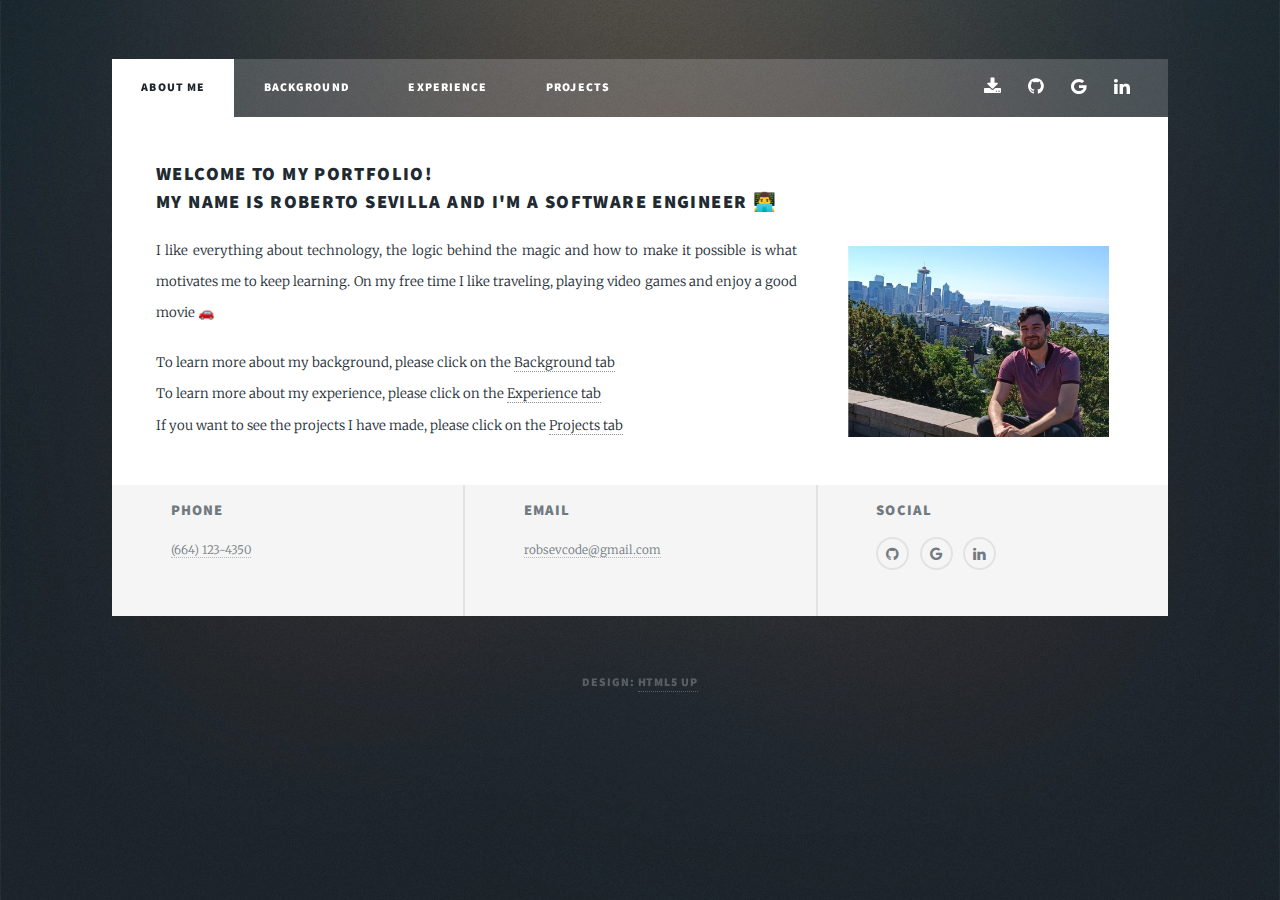
<file: index.html>
<!--
  Portfolio
  Creation date: 05/May/2019
  Last time modified: 18/Feb/2022

  Template used to make this portfolio: 
  html5up.net | @ajlkn
  Free for personal and commercial use under the CCA 3.0 license (html5up.net/license)
-->

<!DOCTYPE html>
<script type="text/javascript">
  // Put this at the top of index page to change languages (Eventually I hope)
  // The default language is english at the moment
    var language = "esp";
    if (localStorage.getItem("lang") == "eng") {
      language = "eng";
    }
</script>

<html>
  <!-- HEAD -->
  <head>
    <title>Portfolio</title>
    <meta charset="utf-8" />
    <meta
      name="viewport"
      content="width=device-width, initial-scale=1, user-scalable=no"
    />
    <link rel="icon" href="https://cdn.icon-icons.com/icons2/1367/PNG/512/32officeicons-31_89708.png">
    <link rel="stylesheet" href="assets/css/main.css" />
    <link rel="stylesheet" href="assets/css/personal.css" />
    <noscript><link rel="stylesheet" href="assets/css/noscript.css"/></noscript>
  </head>

  <body class="is-preload">
    
    <!-- Wrapper -->
    <div id="wrapper" class="fade-in">

      <!-- Header -->
      <header id="header"></header>

      <!-- Nav -->
      <nav id="nav">
        <!-- LINKS -->
        <ul class="links">
          <li class="active"><a>About me</a></li>
          <li><a href="background.html">Background</a></li>
          <li><a href="experience.html">Experience</a></li>
          <li><a href="projects.html">Projects</a></li>
        </ul>

        <!-- ICONS -->
        <ul class="icons">
          <li>
            <a href="https://robsevcode.github.io/files/Curriculum_EN.pdf" target="_blank" class="icon fa-download" download title="Download CV">
              <span class="label">Download</span></a>
          </li>
          <li>
            <a href="https://github.com/robsevcode" target="_blank" class="icon fa-github" title="Go to Github">
              <span class="label">GitHub</span></a>
          </li>
          <li>
            <a href="https://mail.google.com/mail/?view=cm&fs=1&to=robsevcode@live.com&su=I found you on Github" target="_blank"class="icon fa-google" title="Send email">
              <span class="label">Gmail</span></a>
          </li>
          <li>
            <a href="https://www.linkedin.com/in/roberto-sevilla/" target="_blank" class="icon fa-linkedin" title="Go to Linkedin">
              <span class="label">Linkedin</span></a>
          </li>
        </ul>
      </nav>

      <!-- Main -->
      <div id="main">

        <!-- Featured Post -->
        <section class="post">
          <header>       
            <h3>Welcome to my Portfolio!
              <p>My name is Roberto Sevilla and I'm a Software Engineer 👨‍💻</p>
              <img id="profile-picture"src="images/profilepicture.jpg">
            </h3>
            <p>I like everything about technology, the logic behind the magic and how to make it possible is what motivates me to keep learning. 
              On my free time I like traveling, playing video games and enjoy a good movie 🚗</p>
              <h3></h3>
            <p>To learn more about my background, please click on the <a href="background.html">Background tab</a><br>
              To learn more about my experience, please click on the <a href="experience.html">Experience tab</a><br>
              If you want to see the projects I have made, please click on the <a href="projects.html">Projects tab</a></p>
          </header>
        </section>
      </div>

      <!-- Footer -->
      <footer id="footer">
        <section>
          <h4>Phone</h4>
          <p><a>(664) 123-4350</a></p>
        </section>
        <section>
          <h4>Email</h4>
          <p><a href="#">robsevcode@gmail.com</a></p>
        </section>
        <section>
          <section>
            <h4>Social</h4>
            <ul class="icons alt">
              <li>
                <a href="https://github.com/robsevcode" target="_blank" class="icon alt fa-github">
                  <span class="label">GitHub</span></a>
              </li>
              <li>
                <a href="https://mail.google.com/mail/?view=cm&fs=1&to=robsevcode@live.com&su=I found you on Github" class="icon alt fa-google">
                  <span class="label">Gmail</span></a>
              </li>
              <li>
                <a href="https://www.linkedin.com/in/roberto-sevilla-409477165/" target="_blank" class="icon alt fa-linkedin">
                  <span class="label">Linkedin</span></a>
              </li>
            </ul>
          </section>
        </section>
      </footer>

      <!-- Copyright -->
      <div id="copyright">
        <ul>
          <!-- <li>&copy; Untitled</li> -->
          <li>Design: <a href="https://html5up.net">HTML5 UP</a></li>
        </ul>
      </div>
    </div>

    <!-- Scripts -->
    <script src="assets/js/jquery.min.js"></script>
    <script src="assets/js/jquery.scrollex.min.js"></script>
    <script src="assets/js/jquery.scrolly.min.js"></script>
    <script src="assets/js/browser.min.js"></script>
    <script src="assets/js/breakpoints.min.js"></script>
    <script src="assets/js/util.js"></script>
    <script src="assets/js/main.js"></script>
    <!-- <script src="assets/js/index.js"></script> -->
  </body>
</html>

<script type="text/javascript">
  function changeLang(){
    if(localStorage.getItem("lang") == "esp"){
      localStorage.setItem('lang',"eng");
    }    
    else
      localStorage.setItem('lang',"esp");

    document.location.reload(true);
}
</script>
</file>
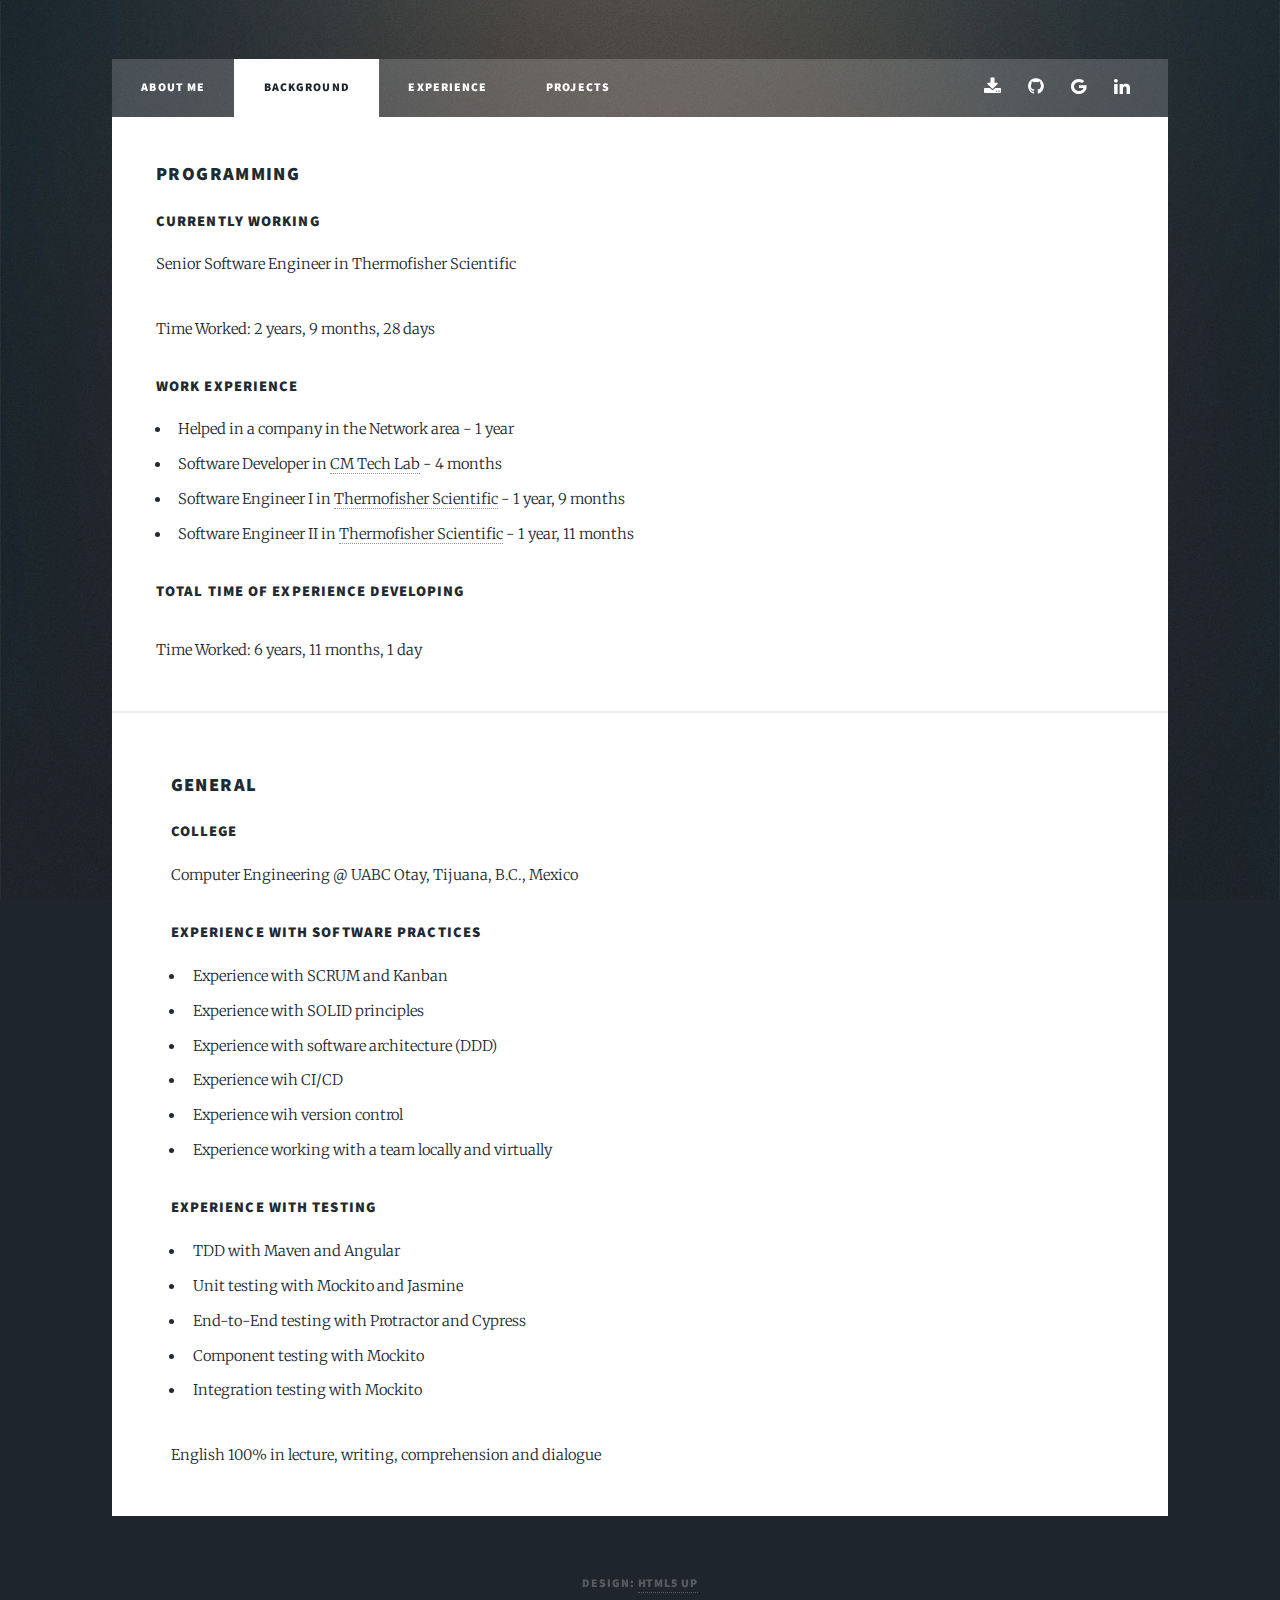
<file: background.html>
<!DOCTYPE HTML>
<!--
	Massively by HTML5 UP
	html5up.net | @ajlkn
	Free for personal and commercial use under the CCA 3.0 license (html5up.net/license)
-->

<html>
	<head>
		<title>Portfolio</title>
		<meta charset="utf-8" />
		<meta name="viewport" content="width=device-width, initial-scale=1, user-scalable=no" />
		<link rel="stylesheet" href="assets/css/main.css" />
		<link rel="stylesheet" href="assets/css/personal.css" />
		<link rel="icon" href="https://cdn.icon-icons.com/icons2/1367/PNG/512/32officeicons-31_89708.png">
		<noscript><link rel="stylesheet" href="assets/css/noscript.css" /></noscript>
	</head>
	<body class="is-preload">

		<!-- Wrapper -->
			<div id="wrapper" class="fade-in">

				<!-- Header -->
				<header id="header"></header>

				<!-- Nav -->
				<nav id="nav">
					<!-- LINKS -->
					<ul class="links">
						<li><a href="index.html">About me</a></li>
						<li class="active"><a>Background</a></li>
						<li><a href="experience.html">Experience</a></li>
						<li><a href="projects.html">Projects</a></li>
					</ul>

					<!-- ICONS -->
					<ul class="icons">
					  <li>
						<a href="https://robsevcode.github.io/files/Curriculum_EN.pdf" target="_blank" class="icon fa-download" download title="Download CV">
						  <span class="label">Download</span></a>
					  </li>
					  <li>
						<a href="https://github.com/robsevcode" target="_blank" class="icon fa-github" title="Go to Github">
						  <span class="label">GitHub</span></a>
					  </li>
					  <li>
						<a href="https://mail.google.com/mail/?view=cm&fs=1&to=robsevcode@gmail.com&su=I found you on Github" target="_blank"class="icon fa-google" title="Send email">
						  <span class="label">Gmail</span></a>
					  </li>
					  <li>
						<a href="https://www.linkedin.com/in/roberto-sevilla/" target="_blank" class="icon fa-linkedin" title="Go to Linkedin">
						  <span class="label">Linkedin</span></a>
					  </li>
					</ul>
				</nav>

				<!-- Main -->
				<div id="main">
						<article class="post">
							<header>
								<div id="programming-knowledge">
									<h3>Programming</h3>
						
									<h4>Currently working</h4>
									<p>Senior Software Engineer in Thermofisher Scientific</p>
									<p id="workTime">Time worked in actual role: </p>
								</div>
								<div id="work-experience">
									<h4>Work Experience</h4>
									<ul>
										<li>Helped in a company in the Network area - 1 year</li>
										<li>Software Developer in <a target="_blank" href="https://www.linkedin.com/company/cmtechlab/about/">CM Tech Lab</a> - 4 months</li>
										<li>Software Engineer I in <a target="_blank" href="https://www.linkedin.com/company/thermo-fisher-scientific/mycompany/">Thermofisher Scientific</a> - 1 year, 9 months</li>
										<li>Software Engineer II in  <a target="_blank" href="https://www.linkedin.com/company/thermo-fisher-scientific/mycompany/">Thermofisher Scientific</a> - 1 year, 11 months</li>
									</ul>
						
									<h4>Total time of experience developing</h4>
									<p></p>
									<p id="totalWorkTime">Time worked: </p>
								</div>
							</header>
						</article>
							<header>
								<div class="container">
									<h3>General</h3>
								
									<h4>College</h4>
									<p>Computer Engineering @ UABC Otay, Tijuana, B.C., Mexico</p>

									<h4>Experience with software practices</h4>
									<ul>
										<li>Experience with SCRUM and Kanban</li>
										<li>Experience with SOLID principles</li>
										<li>Experience with software architecture (DDD)</li>
										<li>Experience wih CI/CD</li>
										<li>Experience wih version control</li>
										<li>Experience working with a team locally and virtually</li>
									</ul>

									<h4>Experience with testing</h4>
									<ul>
										<li>TDD with Maven and Angular</li>
										<li>Unit testing with Mockito and Jasmine</li>
										<li>End-to-End testing with Protractor and Cypress</li>
										<li>Component testing with Mockito</li>
										<li>Integration testing with Mockito</li>
									</ul>

									<p>English 100% in lecture, writing, comprehension and dialogue</p>
								</div>
							</header>
				</div>   
				<!-- Copyright -->
				<div id="copyright">
				  <ul>
					<!-- <li>&copy; Untitled</li> -->
					<li>Design: <a href="https://html5up.net">HTML5 UP</a></li>
				  </ul>
				</div>
			  </div>

			</div>

	<!-- Scripts -->
	<script src="assets/js/jquery.min.js"></script>
	<script src="assets/js/jquery.scrollex.min.js"></script>
	<script src="assets/js/jquery.scrolly.min.js"></script>
	<script src="assets/js/browser.min.js"></script>
	<script src="assets/js/breakpoints.min.js"></script>
	<script src="assets/js/util.js"></script>
	<script src="assets/js/main.js"></script>
	<script src="assets/js/index.js"></script>
	</body>
</html>
</file>
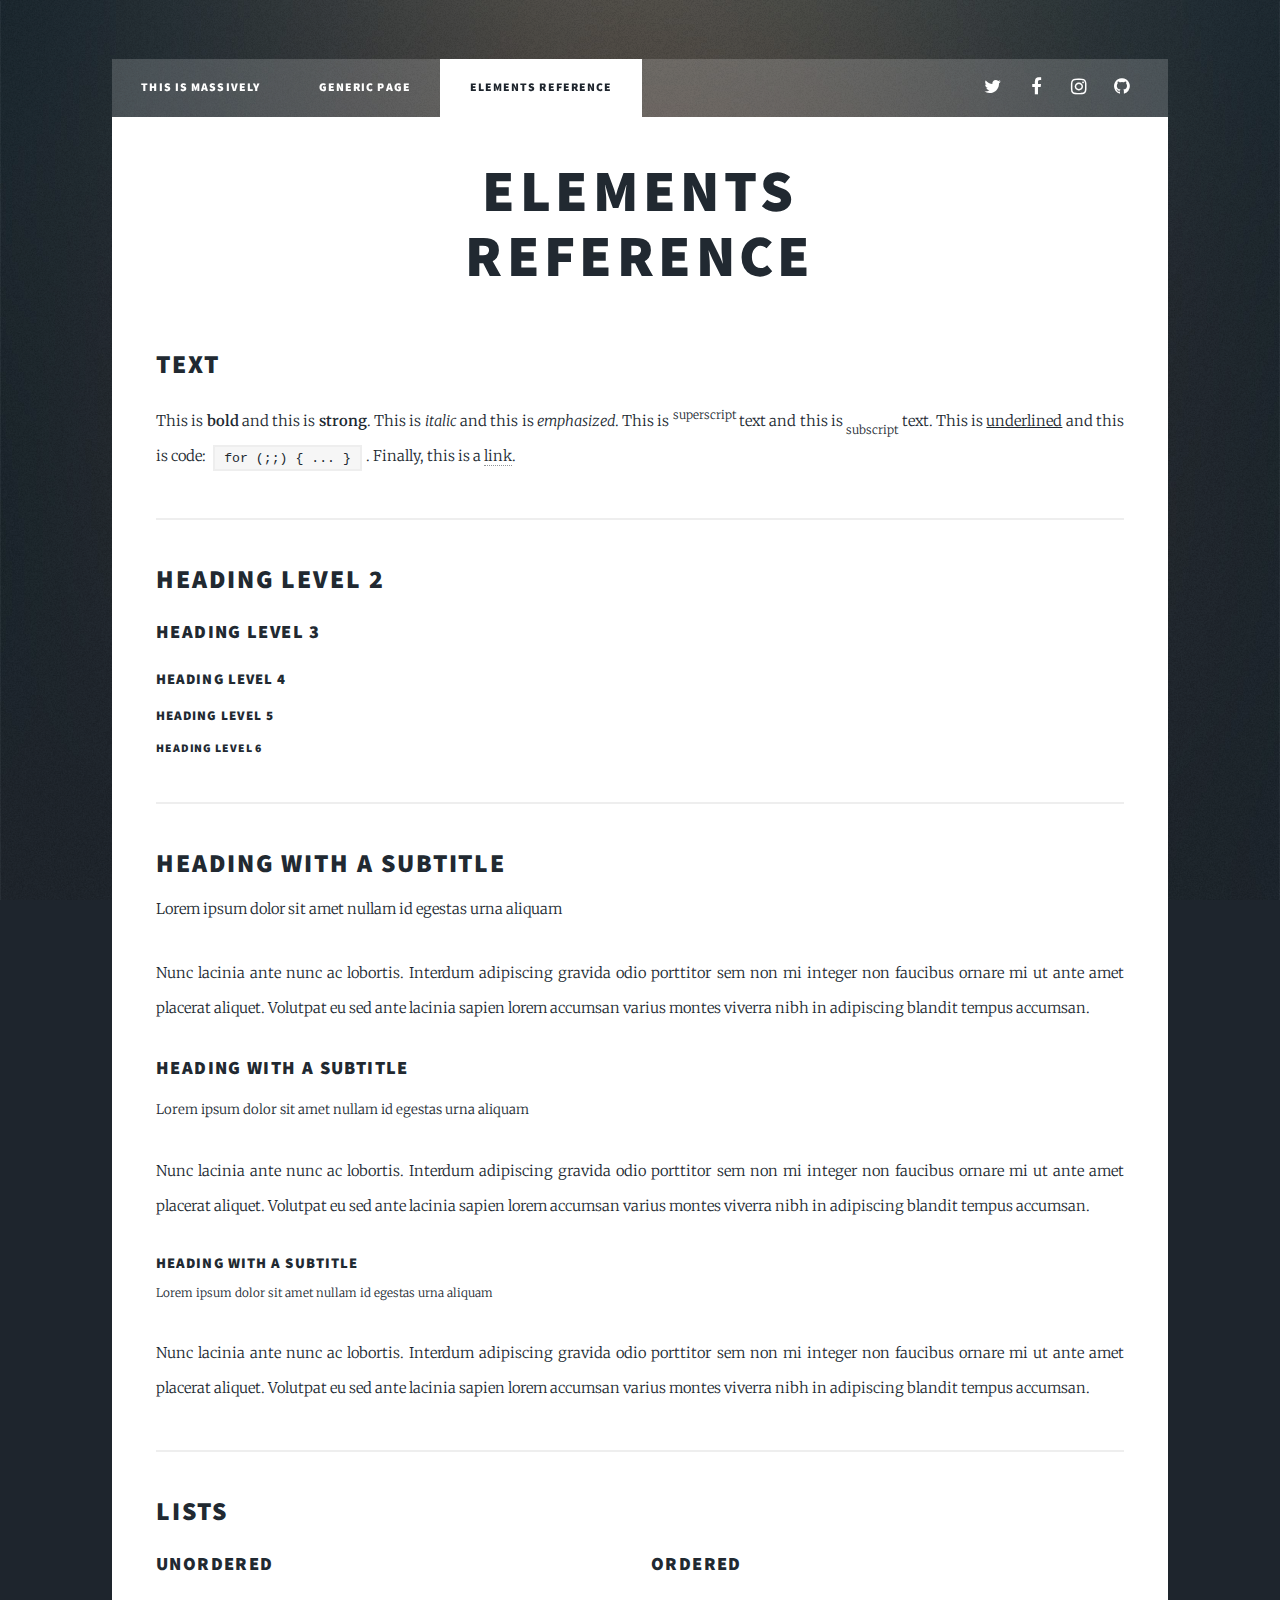
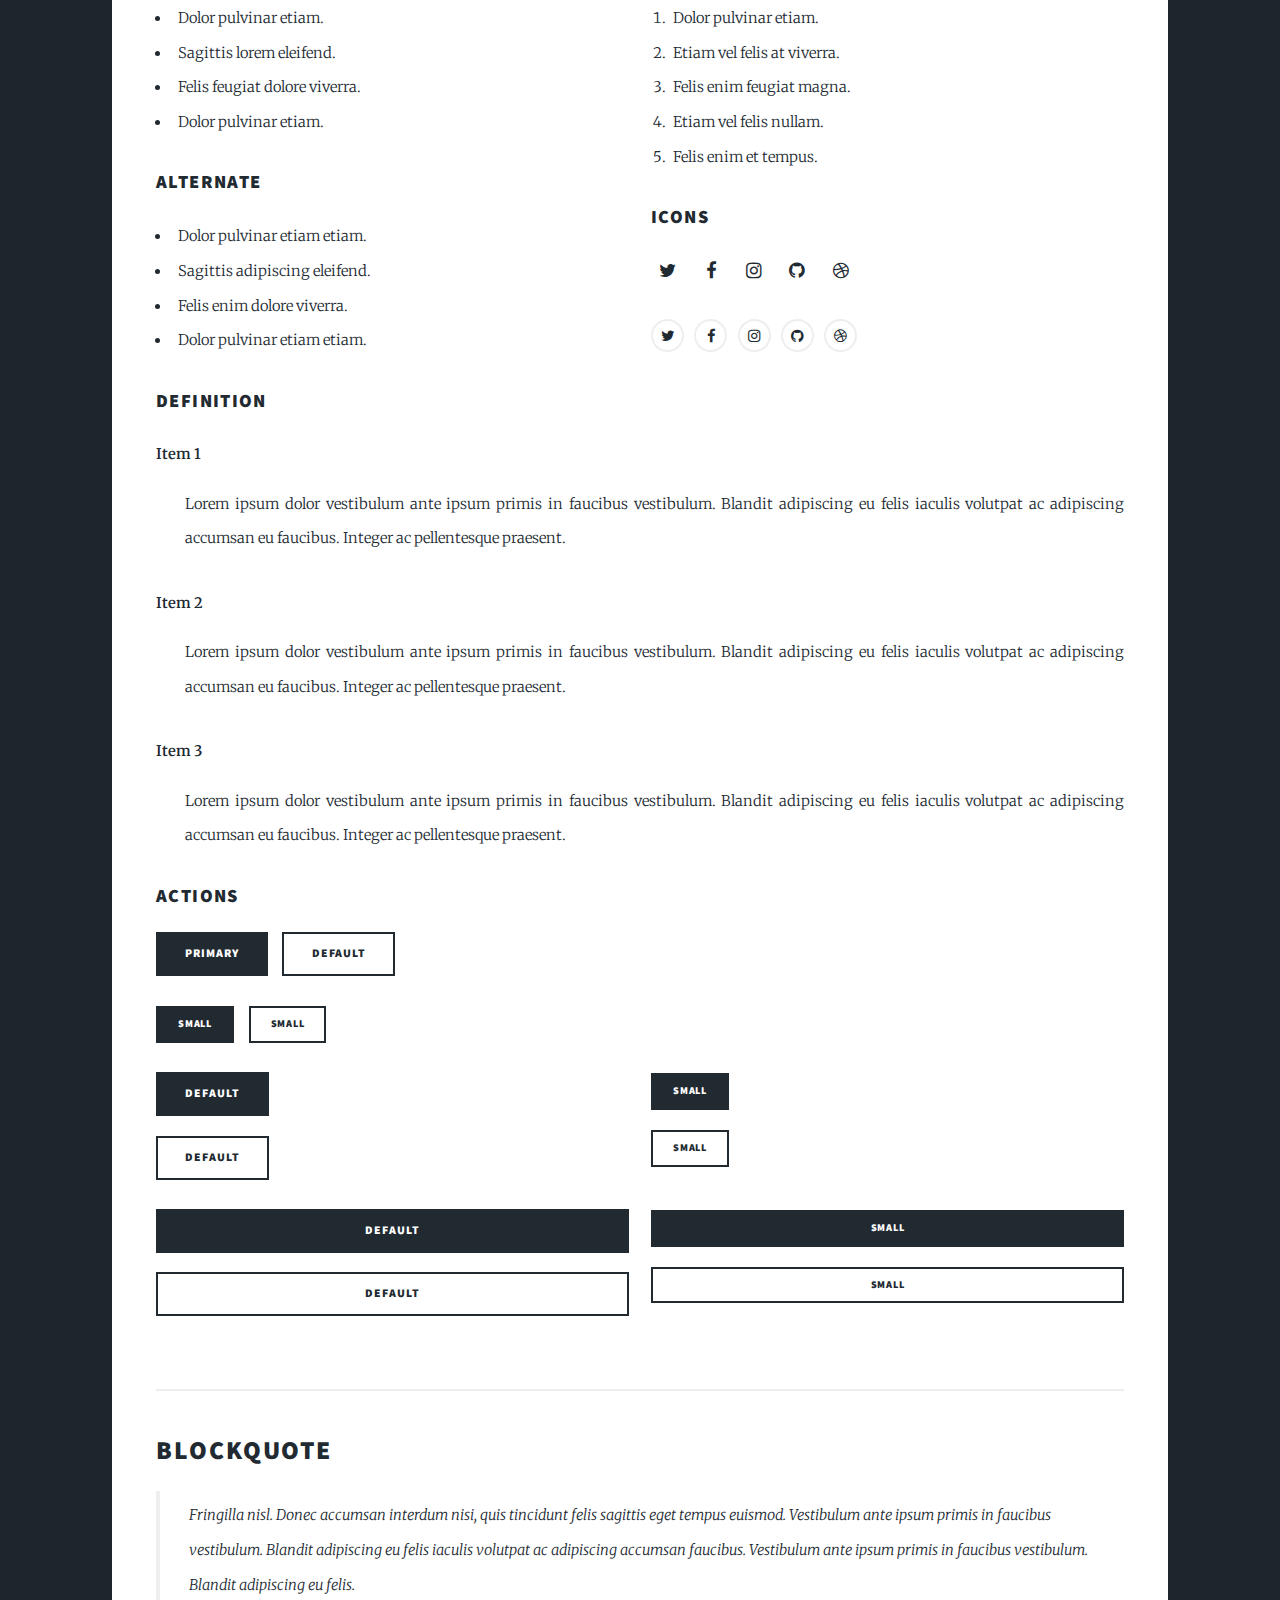
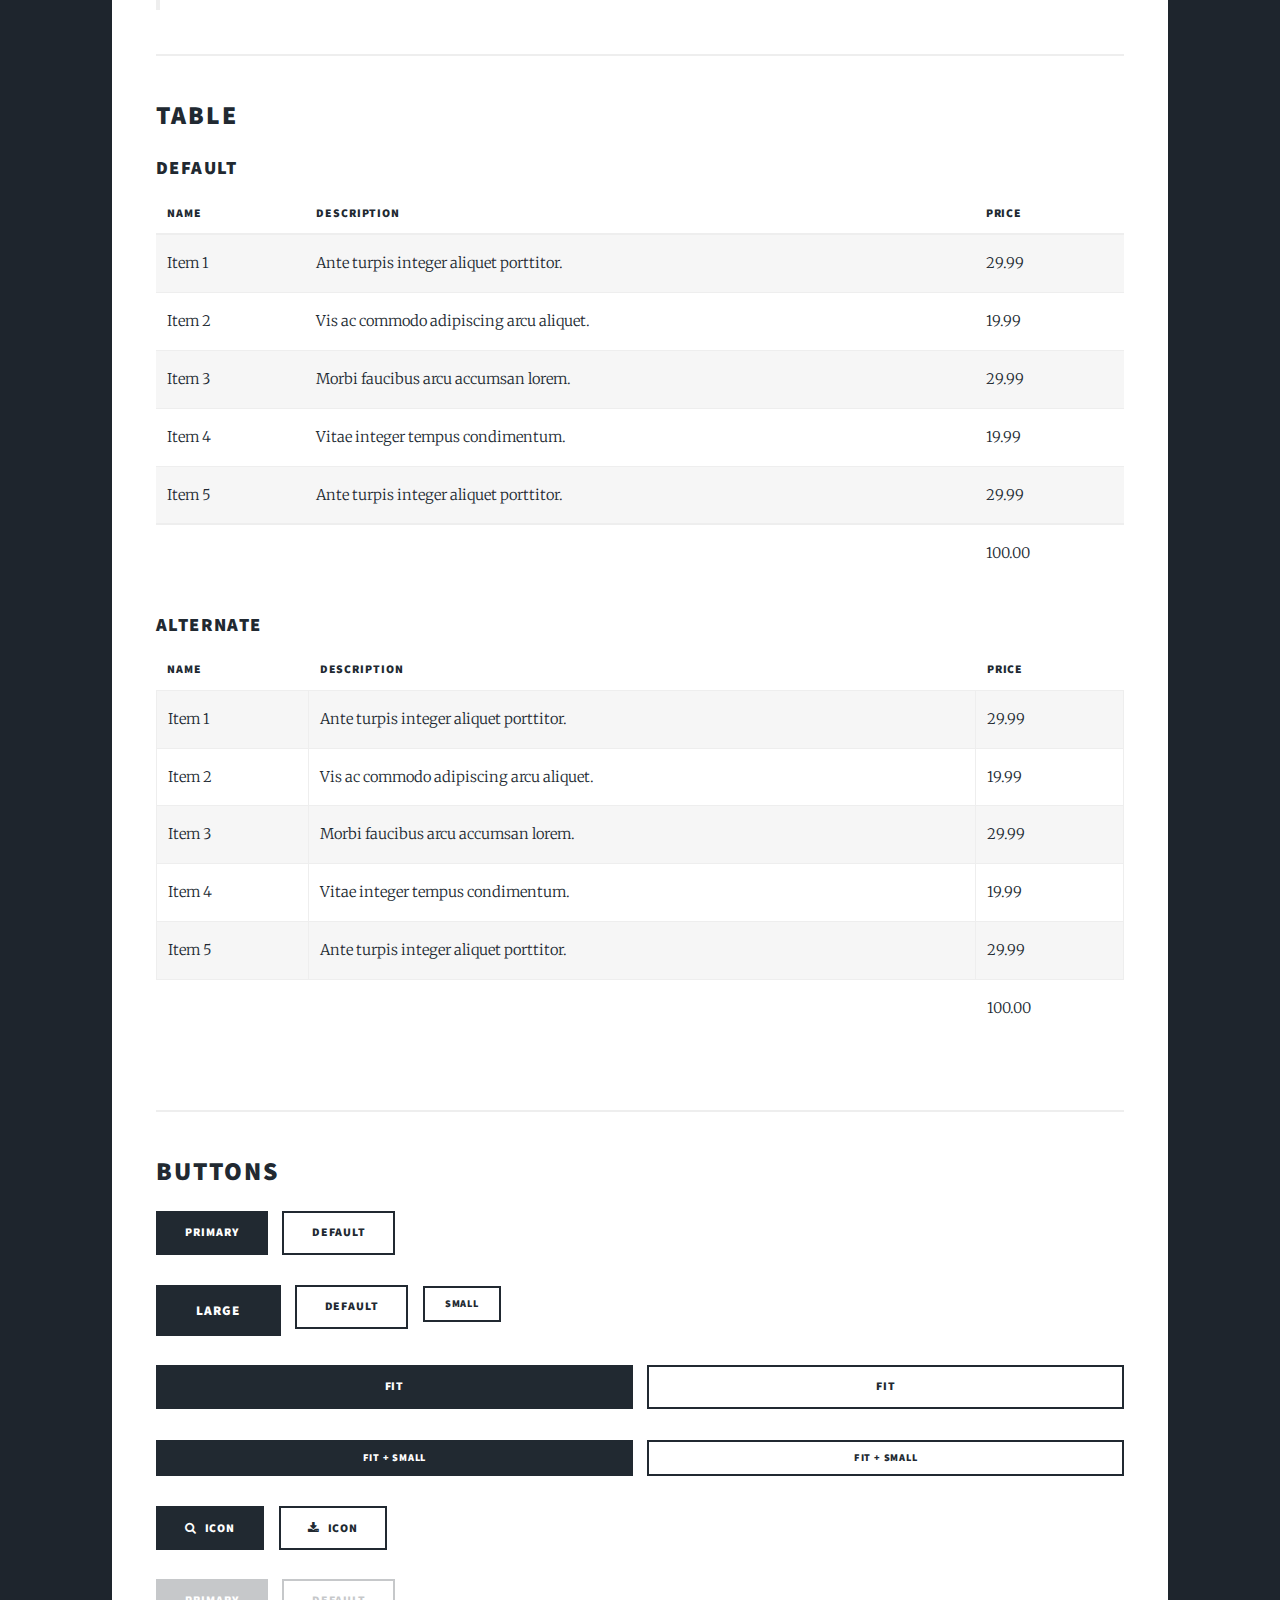
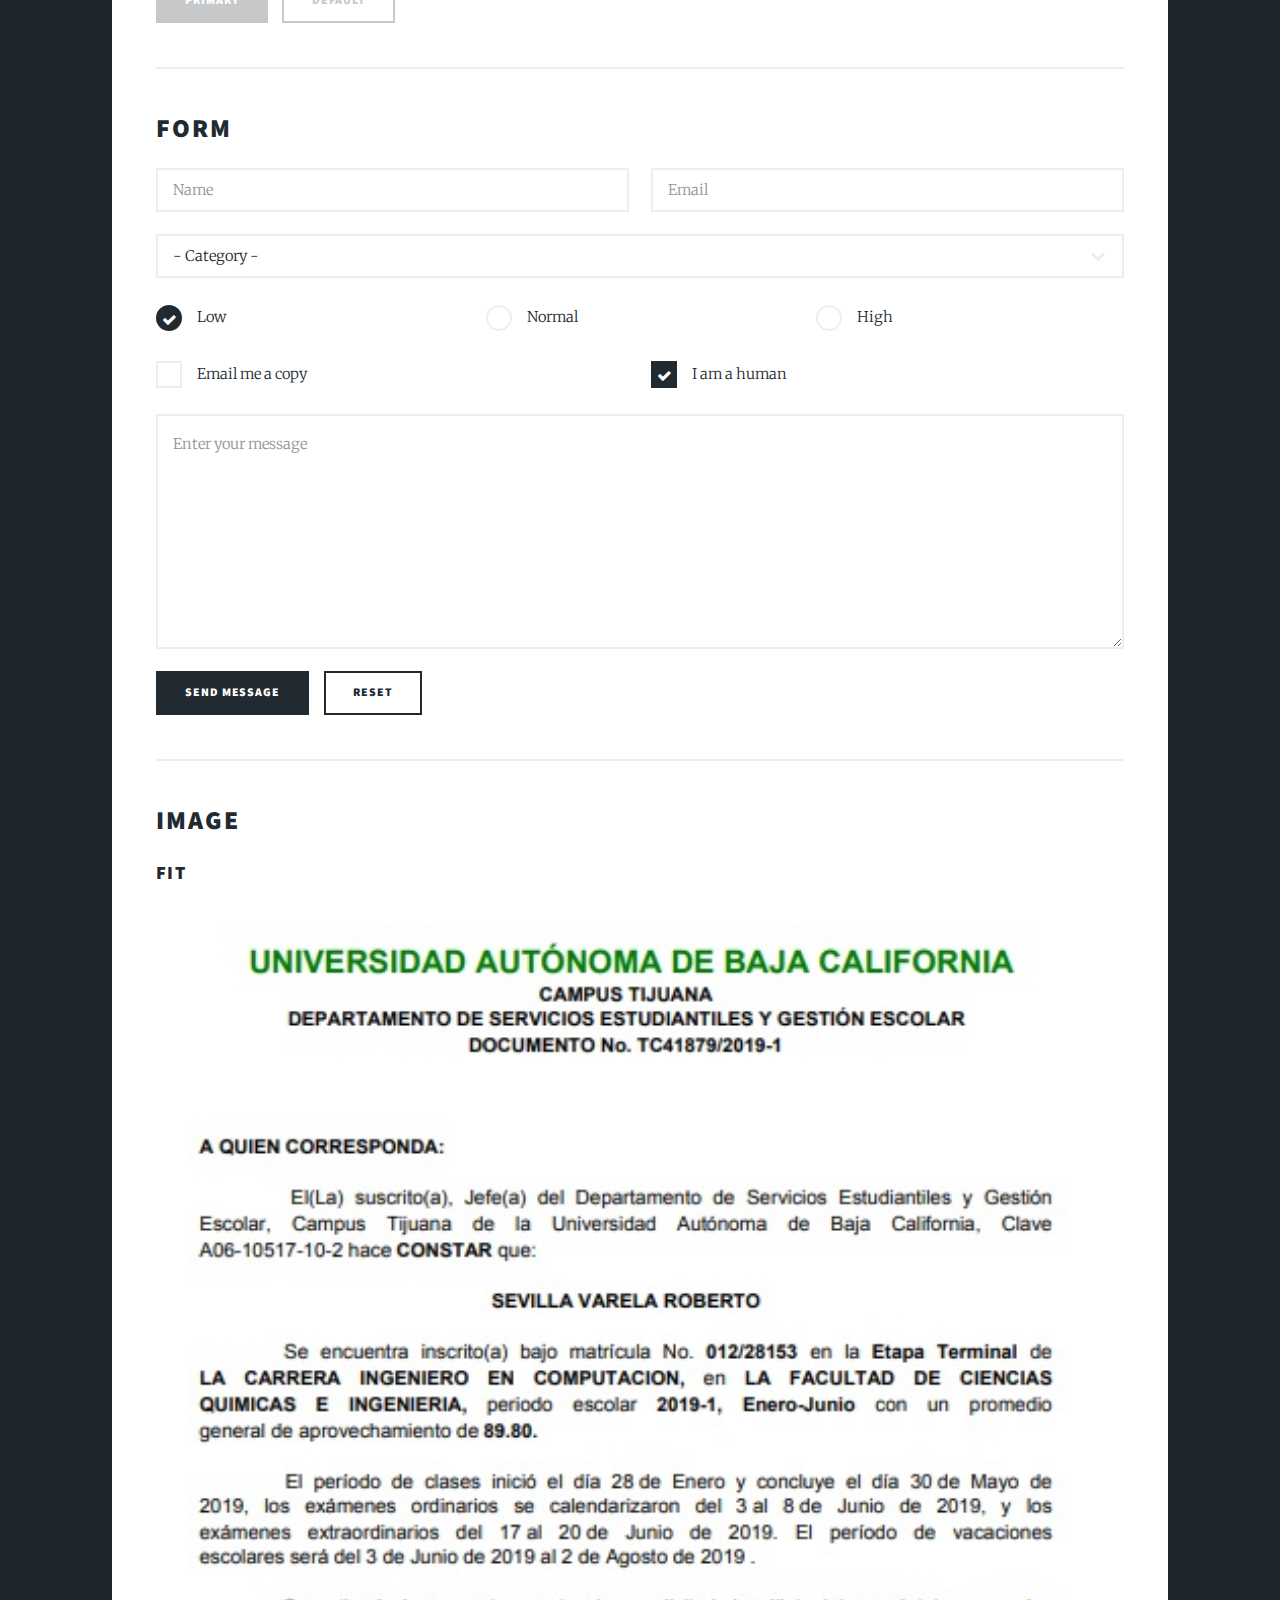
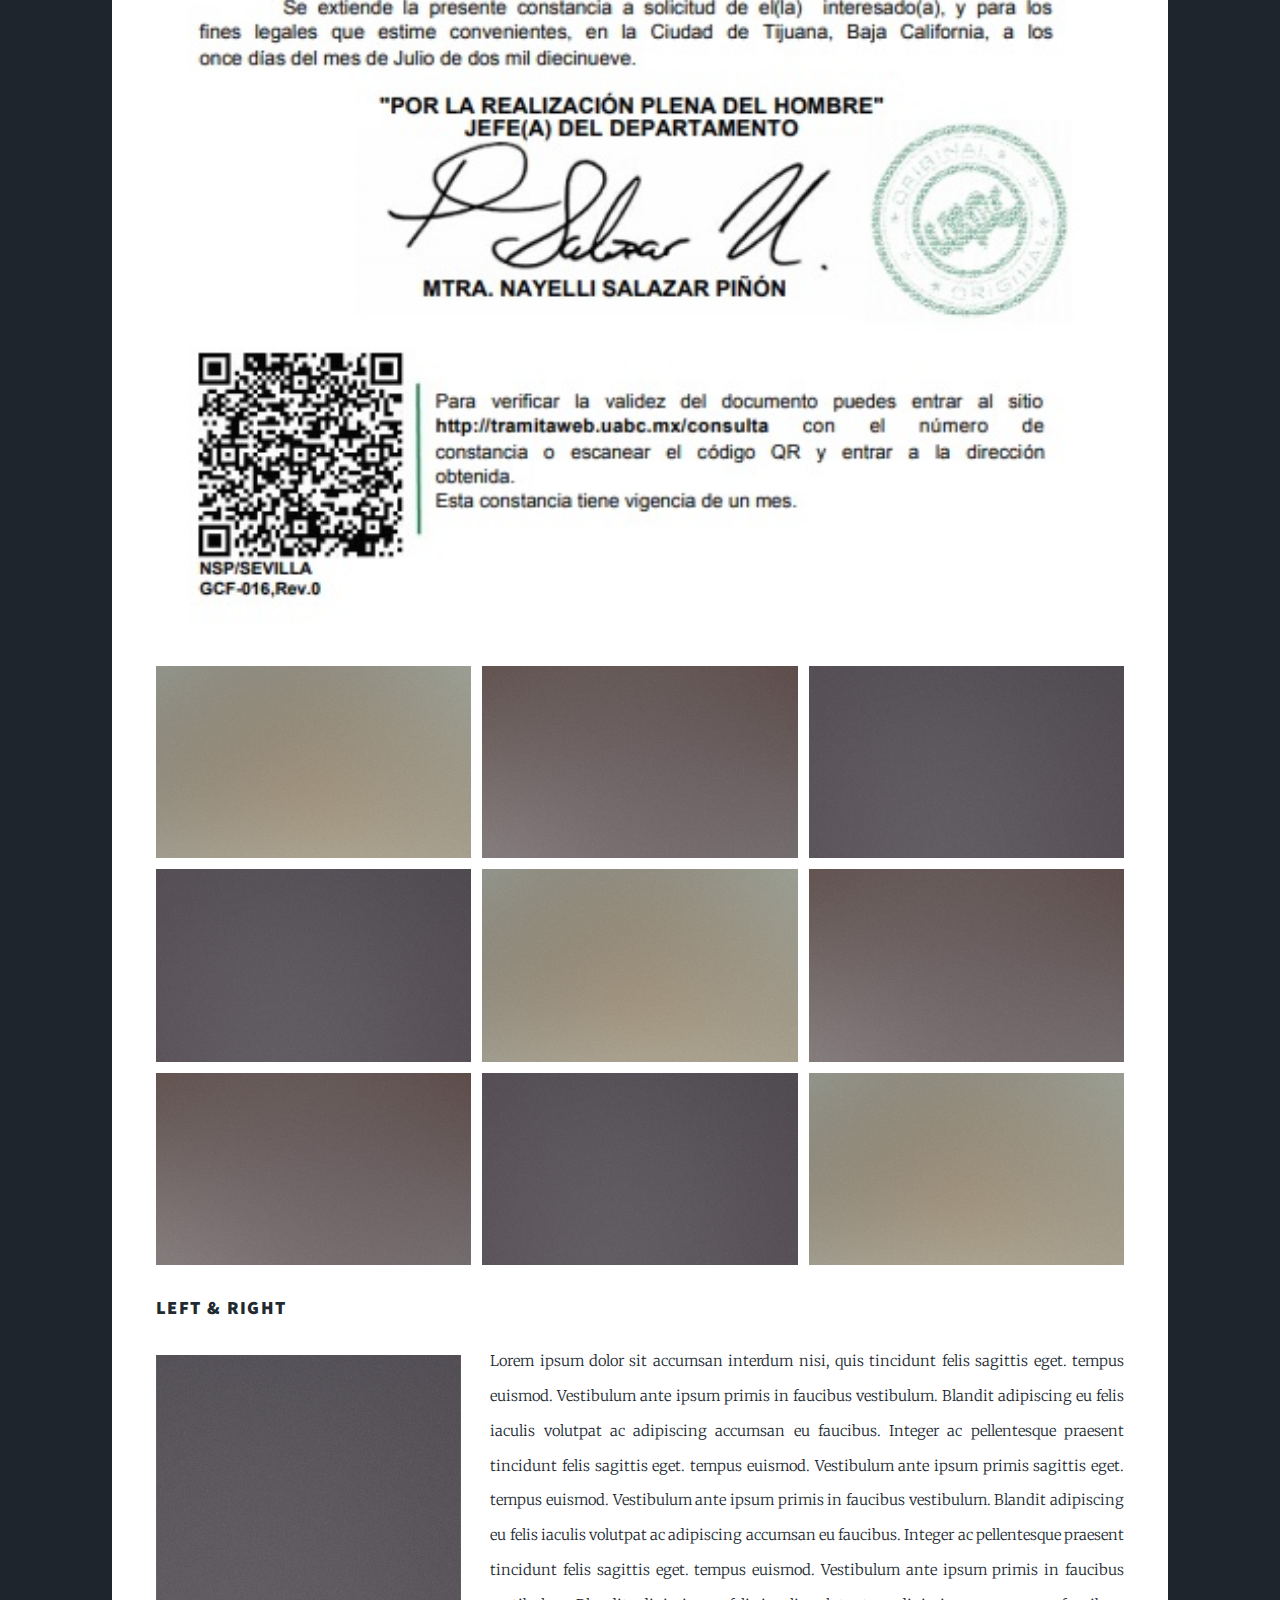
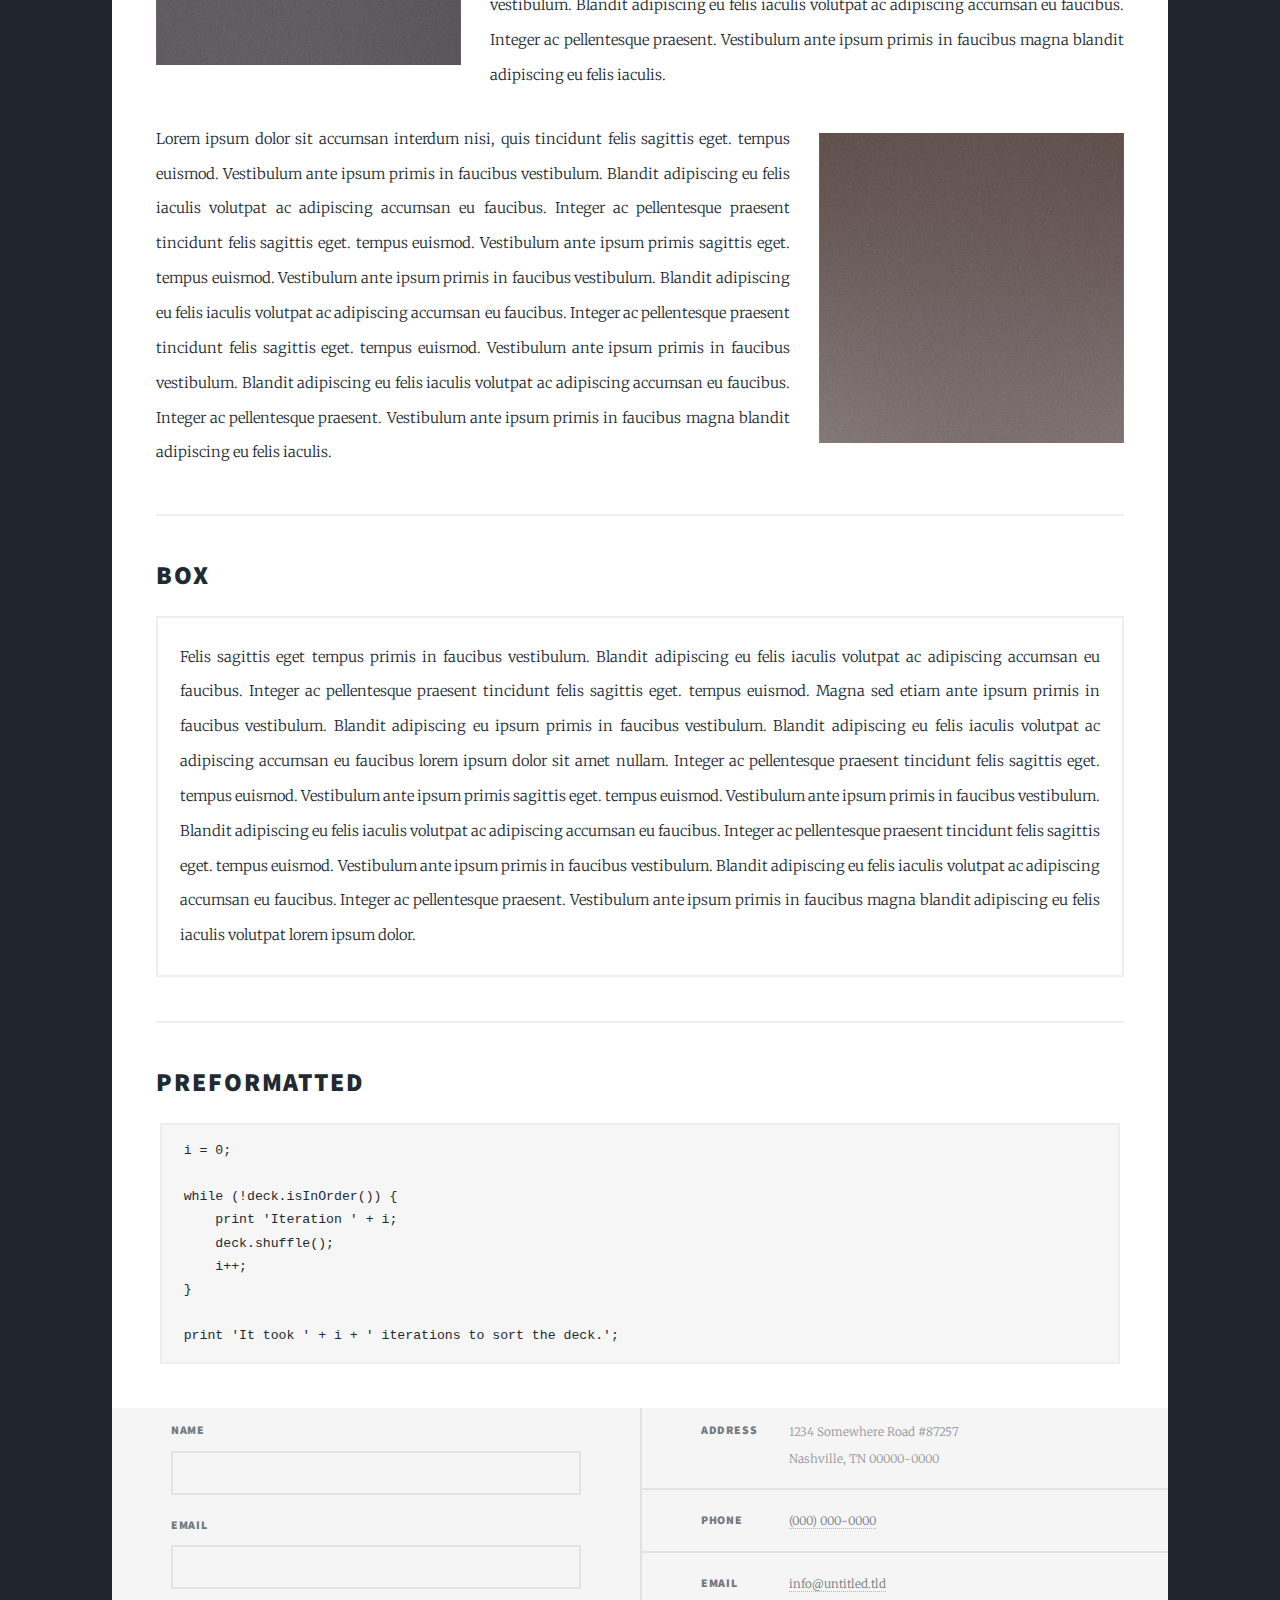
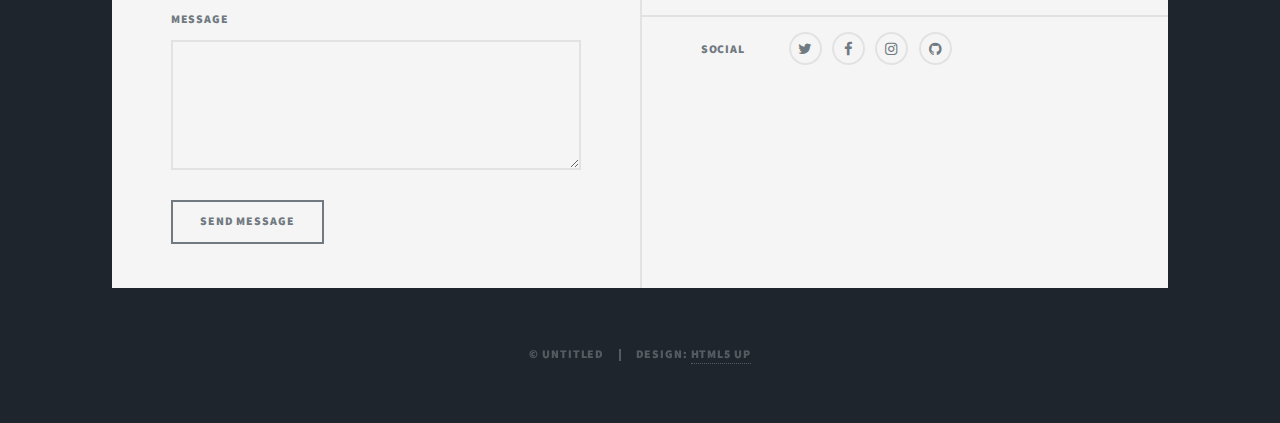
<file: elements.html>
<!DOCTYPE HTML>
<!--
	Massively by HTML5 UP
	html5up.net | @ajlkn
	Free for personal and commercial use under the CCA 3.0 license (html5up.net/license)
-->
<html>
	<head>
		<title>Elements Reference - Massively by HTML5 UP</title>
		<meta charset="utf-8" />
		<meta name="viewport" content="width=device-width, initial-scale=1, user-scalable=no" />
		<link rel="stylesheet" href="assets/css/main.css" />
		<link rel="icon" href="https://cdn.icon-icons.com/icons2/1367/PNG/512/32officeicons-31_89708.png">
		<noscript><link rel="stylesheet" href="assets/css/noscript.css" /></noscript>
	</head>
	<body class="is-preload">

		<!-- Wrapper -->
			<div id="wrapper">

				<!-- Header -->
					<header id="header">
						<a href="index.html" class="logo">Massively</a>
					</header>

				<!-- Nav -->
					<nav id="nav">
						<ul class="links">
							<li><a href="index.html">This is Massively</a></li>
							<li><a href="generic.html">Generic Page</a></li>
							<li class="active"><a>Elements Reference</a></li>
						</ul>
						<ul class="icons">
							<li><a href="#" class="icon fa-twitter"><span class="label">Twitter</span></a></li>
							<li><a href="#" class="icon fa-facebook"><span class="label">Facebook</span></a></li>
							<li><a href="#" class="icon fa-instagram"><span class="label">Instagram</span></a></li>
							<li><a href="#" class="icon fa-github"><span class="label">GitHub</span></a></li>
						</ul>
					</nav>

				<!-- Main -->
					<div id="main">

						<!-- Post -->
							<section class="post">
								<header class="major">
									<h1>Elements<br />
									Reference</h1>
								</header>

								<!-- Text stuff -->
									<h2>Text</h2>
									<p>This is <b>bold</b> and this is <strong>strong</strong>. This is <i>italic</i> and this is <em>emphasized</em>.
									This is <sup>superscript</sup> text and this is <sub>subscript</sub> text.
									This is <u>underlined</u> and this is code: <code>for (;;) { ... }</code>.
									Finally, this is a <a href="#">link</a>.</p>
									<hr />
									<h2>Heading Level 2</h2>
									<h3>Heading Level 3</h3>
									<h4>Heading Level 4</h4>
									<h5>Heading Level 5</h5>
									<h6>Heading Level 6</h6>
									<hr />
									<header>
										<h2>Heading with a Subtitle</h2>
										<p>Lorem ipsum dolor sit amet nullam id egestas urna aliquam</p>
									</header>
									<p>Nunc lacinia ante nunc ac lobortis. Interdum adipiscing gravida odio porttitor sem non mi integer non faucibus ornare mi ut ante amet placerat aliquet. Volutpat eu sed ante lacinia sapien lorem accumsan varius montes viverra nibh in adipiscing blandit tempus accumsan.</p>
									<header>
										<h3>Heading with a Subtitle</h3>
										<p>Lorem ipsum dolor sit amet nullam id egestas urna aliquam</p>
									</header>
									<p>Nunc lacinia ante nunc ac lobortis. Interdum adipiscing gravida odio porttitor sem non mi integer non faucibus ornare mi ut ante amet placerat aliquet. Volutpat eu sed ante lacinia sapien lorem accumsan varius montes viverra nibh in adipiscing blandit tempus accumsan.</p>
									<header>
										<h4>Heading with a Subtitle</h4>
										<p>Lorem ipsum dolor sit amet nullam id egestas urna aliquam</p>
									</header>
									<p>Nunc lacinia ante nunc ac lobortis. Interdum adipiscing gravida odio porttitor sem non mi integer non faucibus ornare mi ut ante amet placerat aliquet. Volutpat eu sed ante lacinia sapien lorem accumsan varius montes viverra nibh in adipiscing blandit tempus accumsan.</p>

									<hr />

								<!-- Lists -->
									<h2>Lists</h2>
									<div class="row">
										<div class="col-6 col-12-small">

											<h3>Unordered</h3>
											<ul>
												<li>Dolor pulvinar etiam.</li>
												<li>Sagittis lorem eleifend.</li>
												<li>Felis feugiat dolore viverra.</li>
												<li>Dolor pulvinar etiam.</li>
											</ul>

											<h3>Alternate</h3>
											<ul class="alt">
												<li>Dolor pulvinar etiam etiam.</li>
												<li>Sagittis adipiscing eleifend.</li>
												<li>Felis enim dolore viverra.</li>
												<li>Dolor pulvinar etiam etiam.</li>
											</ul>

										</div>
										<div class="col-6 col-12-small">

											<h3>Ordered</h3>
											<ol>
												<li>Dolor pulvinar etiam.</li>
												<li>Etiam vel felis at viverra.</li>
												<li>Felis enim feugiat magna.</li>
												<li>Etiam vel felis nullam.</li>
												<li>Felis enim et tempus.</li>
											</ol>

											<h3>Icons</h3>
											<ul class="icons">
												<li><a href="#" class="icon fa-twitter"><span class="label">Twitter</span></a></li>
												<li><a href="#" class="icon fa-facebook"><span class="label">Facebook</span></a></li>
												<li><a href="#" class="icon fa-instagram"><span class="label">Instagram</span></a></li>
												<li><a href="#" class="icon fa-github"><span class="label">Github</span></a></li>
												<li><a href="#" class="icon fa-dribbble"><span class="label">Dribbble</span></a></li>
											</ul>
											<ul class="icons alt">
												<li><a href="#" class="icon alt fa-twitter"><span class="label">Twitter</span></a></li>
												<li><a href="#" class="icon alt fa-facebook"><span class="label">Facebook</span></a></li>
												<li><a href="#" class="icon alt fa-instagram"><span class="label">Instagram</span></a></li>
												<li><a href="#" class="icon alt fa-github"><span class="label">Github</span></a></li>
												<li><a href="#" class="icon alt fa-dribbble"><span class="label">Dribbble</span></a></li>
											</ul>

										</div>
									</div>
									<h3>Definition</h3>
									<dl>
										<dt>Item 1</dt>
										<dd>
											<p>Lorem ipsum dolor vestibulum ante ipsum primis in faucibus vestibulum. Blandit adipiscing eu felis iaculis volutpat ac adipiscing accumsan eu faucibus. Integer ac pellentesque praesent.</p>
										</dd>
										<dt>Item 2</dt>
										<dd>
											<p>Lorem ipsum dolor vestibulum ante ipsum primis in faucibus vestibulum. Blandit adipiscing eu felis iaculis volutpat ac adipiscing accumsan eu faucibus. Integer ac pellentesque praesent.</p>
										</dd>
										<dt>Item 3</dt>
										<dd>
											<p>Lorem ipsum dolor vestibulum ante ipsum primis in faucibus vestibulum. Blandit adipiscing eu felis iaculis volutpat ac adipiscing accumsan eu faucibus. Integer ac pellentesque praesent.</p>
										</dd>
									</dl>

									<h3>Actions</h3>
									<ul class="actions">
										<li><a href="#" class="button primary">Primary</a></li>
										<li><a href="#" class="button">Default</a></li>
									</ul>
									<ul class="actions small">
										<li><a href="#" class="button primary small">Small</a></li>
										<li><a href="#" class="button small">Small</a></li>
									</ul>
									<div class="row">
										<div class="col-6 col-12-small">
											<ul class="actions stacked">
												<li><a href="#" class="button primary">Default</a></li>
												<li><a href="#" class="button">Default</a></li>
											</ul>
										</div>
										<div class="col-6 col-12-small">
											<ul class="actions stacked">
												<li><a href="#" class="button primary small">Small</a></li>
												<li><a href="#" class="button small">Small</a></li>
											</ul>
										</div>
									</div>
									<div class="row">
										<div class="col-6 col-12-small">
											<ul class="actions stacked">
												<li><a href="#" class="button primary fit">Default</a></li>
												<li><a href="#" class="button fit">Default</a></li>
											</ul>
										</div>
										<div class="col-6 col-12-small">
											<ul class="actions stacked">
												<li><a href="#" class="button primary small fit">Small</a></li>
												<li><a href="#" class="button small fit">Small</a></li>
											</ul>
										</div>
									</div>

									<hr />

								<!-- Blockquote -->
									<h2>Blockquote</h2>
									<blockquote>Fringilla nisl. Donec accumsan interdum nisi, quis tincidunt felis sagittis eget tempus euismod. Vestibulum ante ipsum primis in faucibus vestibulum. Blandit adipiscing eu felis iaculis volutpat ac adipiscing accumsan faucibus. Vestibulum ante ipsum primis in faucibus vestibulum. Blandit adipiscing eu felis.</blockquote>

									<hr />

								<!-- Table -->
									<h2>Table</h2>

									<h3>Default</h3>
									<div class="table-wrapper">
										<table>
											<thead>
												<tr>
													<th>Name</th>
													<th>Description</th>
													<th>Price</th>
												</tr>
											</thead>
											<tbody>
												<tr>
													<td>Item 1</td>
													<td>Ante turpis integer aliquet porttitor.</td>
													<td>29.99</td>
												</tr>
												<tr>
													<td>Item 2</td>
													<td>Vis ac commodo adipiscing arcu aliquet.</td>
													<td>19.99</td>
												</tr>
												<tr>
													<td>Item 3</td>
													<td> Morbi faucibus arcu accumsan lorem.</td>
													<td>29.99</td>
												</tr>
												<tr>
													<td>Item 4</td>
													<td>Vitae integer tempus condimentum.</td>
													<td>19.99</td>
												</tr>
												<tr>
													<td>Item 5</td>
													<td>Ante turpis integer aliquet porttitor.</td>
													<td>29.99</td>
												</tr>
											</tbody>
											<tfoot>
												<tr>
													<td colspan="2"></td>
													<td>100.00</td>
												</tr>
											</tfoot>
										</table>
									</div>

									<h3>Alternate</h3>
									<div class="table-wrapper">
										<table class="alt">
											<thead>
												<tr>
													<th>Name</th>
													<th>Description</th>
													<th>Price</th>
												</tr>
											</thead>
											<tbody>
												<tr>
													<td>Item 1</td>
													<td>Ante turpis integer aliquet porttitor.</td>
													<td>29.99</td>
												</tr>
												<tr>
													<td>Item 2</td>
													<td>Vis ac commodo adipiscing arcu aliquet.</td>
													<td>19.99</td>
												</tr>
												<tr>
													<td>Item 3</td>
													<td> Morbi faucibus arcu accumsan lorem.</td>
													<td>29.99</td>
												</tr>
												<tr>
													<td>Item 4</td>
													<td>Vitae integer tempus condimentum.</td>
													<td>19.99</td>
												</tr>
												<tr>
													<td>Item 5</td>
													<td>Ante turpis integer aliquet porttitor.</td>
													<td>29.99</td>
												</tr>
											</tbody>
											<tfoot>
												<tr>
													<td colspan="2"></td>
													<td>100.00</td>
												</tr>
											</tfoot>
										</table>
									</div>

									<hr />

								<!-- Buttons -->
									<h2>Buttons</h2>
									<ul class="actions">
										<li><a href="#" class="button primary">Primary</a></li>
										<li><a href="#" class="button">Default</a></li>
									</ul>
									<ul class="actions">
										<li><a href="#" class="button primary large">Large</a></li>
										<li><a href="#" class="button">Default</a></li>
										<li><a href="#" class="button small">Small</a></li>
									</ul>
									<ul class="actions fit">
										<li><a href="#" class="button primary fit">Fit</a></li>
										<li><a href="#" class="button fit">Fit</a></li>
									</ul>
									<ul class="actions fit small">
										<li><a href="#" class="button primary fit small">Fit + Small</a></li>
										<li><a href="#" class="button fit small">Fit + Small</a></li>
									</ul>
									<ul class="actions">
										<li><a href="#" class="button primary icon fa-search">Icon</a></li>
										<li><a href="#" class="button icon fa-download">Icon</a></li>
									</ul>
									<ul class="actions">
										<li><span class="button primary disabled">Primary</span></li>
										<li><span class="button disabled">Default</span></li>
									</ul>

									<hr />

								<!-- Form -->
									<h2>Form</h2>

									<form method="post" action="#">
										<div class="row gtr-uniform">
											<div class="col-6 col-12-xsmall">
												<input type="text" name="demo-name" id="demo-name" value="" placeholder="Name" />
											</div>
											<div class="col-6 col-12-xsmall">
												<input type="email" name="demo-email" id="demo-email" value="" placeholder="Email" />
											</div>
											<!-- Break -->
											<div class="col-12">
												<select name="demo-category" id="demo-category">
													<option value="">- Category -</option>
													<option value="1">Manufacturing</option>
													<option value="1">Shipping</option>
													<option value="1">Administration</option>
													<option value="1">Human Resources</option>
												</select>
											</div>
											<!-- Break -->
											<div class="col-4 col-12-small">
												<input type="radio" id="demo-priority-low" name="demo-priority" checked>
												<label for="demo-priority-low">Low</label>
											</div>
											<div class="col-4 col-12-small">
												<input type="radio" id="demo-priority-normal" name="demo-priority">
												<label for="demo-priority-normal">Normal</label>
											</div>
											<div class="col-4 col-12-small">
												<input type="radio" id="demo-priority-high" name="demo-priority">
												<label for="demo-priority-high">High</label>
											</div>
											<!-- Break -->
											<div class="col-6 col-12-small">
												<input type="checkbox" id="demo-copy" name="demo-copy">
												<label for="demo-copy">Email me a copy</label>
											</div>
											<div class="col-6 col-12-small">
												<input type="checkbox" id="demo-human" name="demo-human" checked>
												<label for="demo-human">I am a human</label>
											</div>
											<!-- Break -->
											<div class="col-12">
												<textarea name="demo-message" id="demo-message" placeholder="Enter your message" rows="6"></textarea>
											</div>
											<!-- Break -->
											<div class="col-12">
												<ul class="actions">
													<li><input type="submit" value="Send Message" class="primary" /></li>
													<li><input type="reset" value="Reset" /></li>
												</ul>
											</div>
										</div>
									</form>

									<hr />

								<!-- Image -->
									<h2>Image</h2>

									<h3>Fit</h3>
									<span class="image fit"><img src="images/pic01.jpg" alt="" /></span>
									<div class="box alt">
										<div class="row gtr-50 gtr-uniform">
											<div class="col-4"><span class="image fit"><img src="images/pic02.jpg" alt="" /></span></div>
											<div class="col-4"><span class="image fit"><img src="images/pic03.jpg" alt="" /></span></div>
											<div class="col-4"><span class="image fit"><img src="images/pic04.jpg" alt="" /></span></div>
											<!-- Break -->
											<div class="col-4"><span class="image fit"><img src="images/pic04.jpg" alt="" /></span></div>
											<div class="col-4"><span class="image fit"><img src="images/pic02.jpg" alt="" /></span></div>
											<div class="col-4"><span class="image fit"><img src="images/pic03.jpg" alt="" /></span></div>
											<!-- Break -->
											<div class="col-4"><span class="image fit"><img src="images/pic03.jpg" alt="" /></span></div>
											<div class="col-4"><span class="image fit"><img src="images/pic04.jpg" alt="" /></span></div>
											<div class="col-4"><span class="image fit"><img src="images/pic02.jpg" alt="" /></span></div>
										</div>
									</div>

									<h3>Left &amp; Right</h3>
									<p><span class="image left"><img src="images/pic08.jpg" alt="" /></span>Lorem ipsum dolor sit accumsan interdum nisi, quis tincidunt felis sagittis eget. tempus euismod. Vestibulum ante ipsum primis in faucibus vestibulum. Blandit adipiscing eu felis iaculis volutpat ac adipiscing accumsan eu faucibus. Integer ac pellentesque praesent tincidunt felis sagittis eget. tempus euismod. Vestibulum ante ipsum primis sagittis eget. tempus euismod. Vestibulum ante ipsum primis in faucibus vestibulum. Blandit adipiscing eu felis iaculis volutpat ac adipiscing accumsan eu faucibus. Integer ac pellentesque praesent tincidunt felis sagittis eget. tempus euismod. Vestibulum ante ipsum primis in faucibus vestibulum. Blandit adipiscing eu felis iaculis volutpat ac adipiscing accumsan eu faucibus. Integer ac pellentesque praesent. Vestibulum ante ipsum primis in faucibus magna blandit adipiscing eu felis iaculis.</p>
									<p><span class="image right"><img src="images/pic09.jpg" alt="" /></span>Lorem ipsum dolor sit accumsan interdum nisi, quis tincidunt felis sagittis eget. tempus euismod. Vestibulum ante ipsum primis in faucibus vestibulum. Blandit adipiscing eu felis iaculis volutpat ac adipiscing accumsan eu faucibus. Integer ac pellentesque praesent tincidunt felis sagittis eget. tempus euismod. Vestibulum ante ipsum primis sagittis eget. tempus euismod. Vestibulum ante ipsum primis in faucibus vestibulum. Blandit adipiscing eu felis iaculis volutpat ac adipiscing accumsan eu faucibus. Integer ac pellentesque praesent tincidunt felis sagittis eget. tempus euismod. Vestibulum ante ipsum primis in faucibus vestibulum. Blandit adipiscing eu felis iaculis volutpat ac adipiscing accumsan eu faucibus. Integer ac pellentesque praesent. Vestibulum ante ipsum primis in faucibus magna blandit adipiscing eu felis iaculis.</p>

									<hr />

								<!-- Box -->
									<h2>Box</h2>
									<div class="box">
										<p>Felis sagittis eget tempus primis in faucibus vestibulum. Blandit adipiscing eu felis iaculis volutpat ac adipiscing accumsan eu faucibus. Integer ac pellentesque praesent tincidunt felis sagittis eget. tempus euismod. Magna sed etiam ante ipsum primis in faucibus vestibulum. Blandit adipiscing eu ipsum primis in faucibus vestibulum. Blandit adipiscing eu felis iaculis volutpat ac adipiscing accumsan eu faucibus lorem ipsum dolor sit amet nullam. Integer ac pellentesque praesent tincidunt felis sagittis eget. tempus euismod. Vestibulum ante ipsum primis sagittis eget. tempus euismod. Vestibulum ante ipsum primis in faucibus vestibulum. Blandit adipiscing eu felis iaculis volutpat ac adipiscing accumsan eu faucibus. Integer ac pellentesque praesent tincidunt felis sagittis eget. tempus euismod. Vestibulum ante ipsum primis in faucibus vestibulum. Blandit adipiscing eu felis iaculis volutpat ac adipiscing accumsan eu faucibus. Integer ac pellentesque praesent. Vestibulum ante ipsum primis in faucibus magna blandit adipiscing eu felis iaculis volutpat lorem ipsum dolor.</p>
									</div>

									<hr />

								<!-- Preformatted Code -->
									<h2>Preformatted</h2>
									<pre><code>i = 0;

while (!deck.isInOrder()) {
    print 'Iteration ' + i;
    deck.shuffle();
    i++;
}

print 'It took ' + i + ' iterations to sort the deck.';
</code></pre>

							</section>

					</div>

				<!-- Footer -->
					<footer id="footer">
						<section>
							<form method="post" action="#">
								<div class="fields">
									<div class="field">
										<label for="name">Name</label>
										<input type="text" name="name" id="name" />
									</div>
									<div class="field">
										<label for="email">Email</label>
										<input type="text" name="email" id="email" />
									</div>
									<div class="field">
										<label for="message">Message</label>
										<textarea name="message" id="message" rows="3"></textarea>
									</div>
								</div>
								<ul class="actions">
									<li><input type="submit" value="Send Message" /></li>
								</ul>
							</form>
						</section>
						<section class="split contact">
							<section class="alt">
								<h3>Address</h3>
								<p>1234 Somewhere Road #87257<br />
								Nashville, TN 00000-0000</p>
							</section>
							<section>
								<h3>Phone</h3>
								<p><a href="#">(000) 000-0000</a></p>
							</section>
							<section>
								<h3>Email</h3>
								<p><a href="#">info@untitled.tld</a></p>
							</section>
							<section>
								<h3>Social</h3>
								<ul class="icons alt">
									<li><a href="#" class="icon alt fa-twitter"><span class="label">Twitter</span></a></li>
									<li><a href="#" class="icon alt fa-facebook"><span class="label">Facebook</span></a></li>
									<li><a href="#" class="icon alt fa-instagram"><span class="label">Instagram</span></a></li>
									<li><a href="#" class="icon alt fa-github"><span class="label">GitHub</span></a></li>
								</ul>
							</section>
						</section>
					</footer>

				<!-- Copyright -->
					<div id="copyright">
						<ul><li>&copy; Untitled</li><li>Design: <a href="https://html5up.net">HTML5 UP</a></li></ul>
					</div>

			</div>

		<!-- Scripts -->
			<script src="assets/js/jquery.min.js"></script>
			<script src="assets/js/jquery.scrollex.min.js"></script>
			<script src="assets/js/jquery.scrolly.min.js"></script>
			<script src="assets/js/browser.min.js"></script>
			<script src="assets/js/breakpoints.min.js"></script>
			<script src="assets/js/util.js"></script>
			<script src="assets/js/main.js"></script>
			<script src="assets/js/index.js"></script>
			<script>alert('test');</script>

	</body>
</html>
</file>
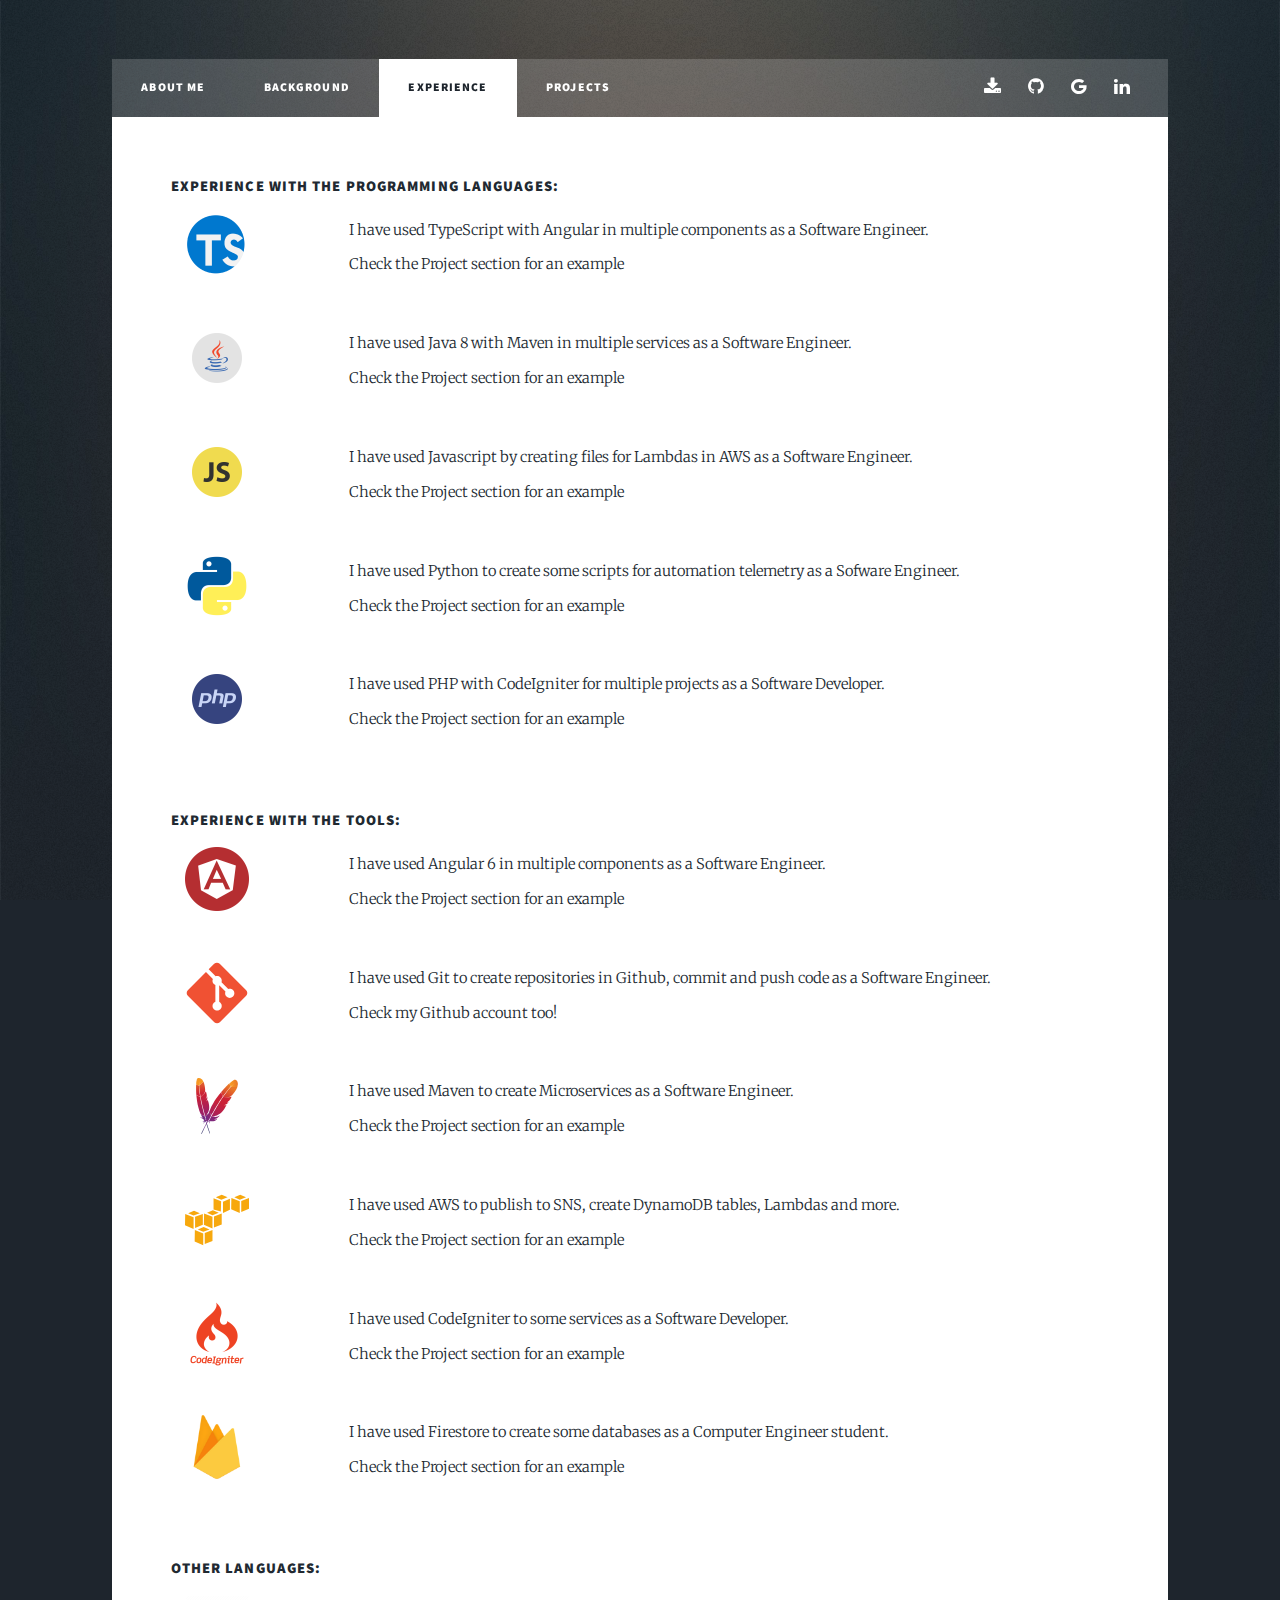
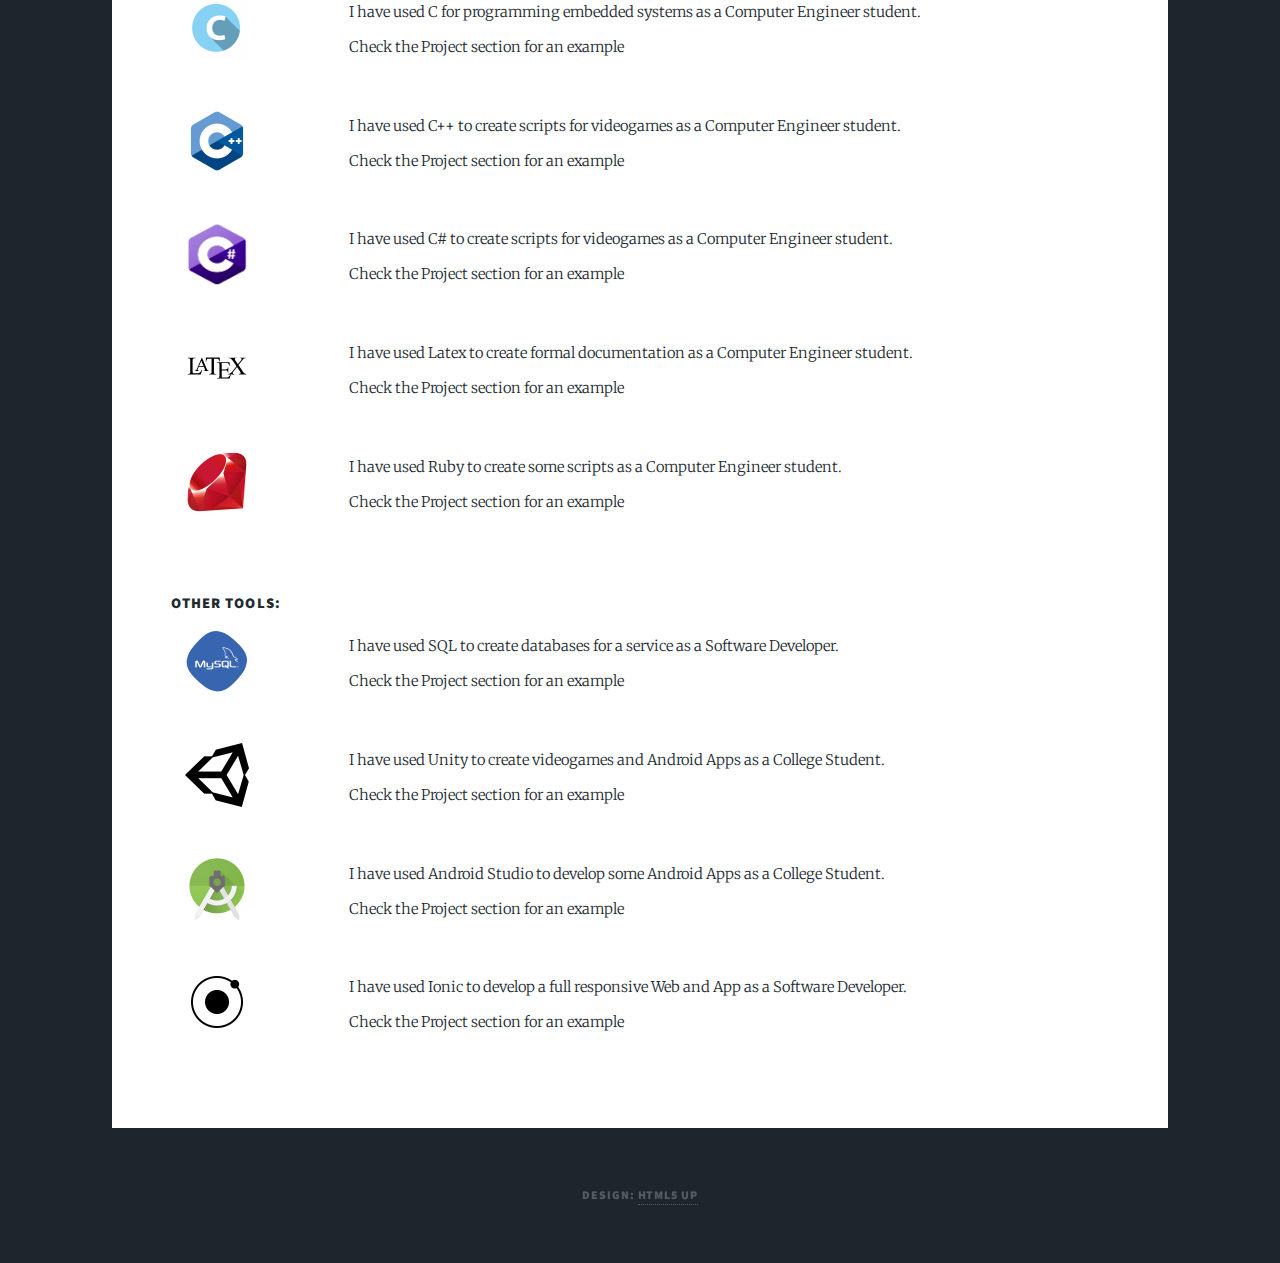
<file: experience.html>
<!DOCTYPE HTML>
<!--
	Massively by HTML5 UP
	html5up.net | @ajlkn
	Free for personal and commercial use under the CCA 3.0 license (html5up.net/license)
-->

<html>
	<head>
		<title>Portfolio</title>
		<meta charset="utf-8" />
		<meta name="viewport" content="width=device-width, initial-scale=1, user-scalable=no" />
		<link rel="stylesheet" href="assets/css/main.css" />
		<link rel="icon" href="https://cdn.icon-icons.com/icons2/1367/PNG/512/32officeicons-31_89708.png">
		<noscript><link rel="stylesheet" href="assets/css/noscript.css" /></noscript>
	</head>

	<body class="is-preload">

		<!-- Wrapper -->
			<div id="wrapper" class="fade-in">

				<!-- Header -->
				<header id="header"></header>

				<!-- Nav -->
				<nav id="nav">
					<!-- LINKS -->
					<ul class="links">
						<li><a href="index.html">About me</a></li>
						<li><a href="background.html">Background</a></li>
						<li class="active"><a>Experience</a></li>
						<li><a href="projects.html">Projects</a></li>
					</ul>

					<!-- ICONS -->
					<ul class="icons">
					  <li>
						<a href="https://robsevcode.github.io/files/Curriculum_EN.pdf" target="_blank" class="icon fa-download" download title="Download CV">
						  <span class="label">Download</span></a>
					  </li>
					  <li>
						<a href="https://github.com/robsevcode" target="_blank" class="icon fa-github" title="Go to Github">
						  <span class="label">GitHub</span></a>
					  </li>
					  <li>
						<a href="https://mail.google.com/mail/?view=cm&fs=1&to=robsevcode@gmail.com&su=I found you on Github" target="_blank"class="icon fa-google" title="Send email">
						  <span class="label">Gmail</span></a>
					  </li>
					  <li>
						<a href="https://www.linkedin.com/in/roberto-sevilla/" target="_blank" class="icon fa-linkedin" title="Go to Linkedin">
						  <span class="label">Linkedin</span></a>
					  </li>
					</ul>
				</nav>

				<!-- Main -->
				<div id="main">
					</article>
						<header>
							<h4>Experience with the programming languages:</h4>
				
							<div class="container">
								<ul class="hidden one">
									<a class="image">
										<img src="images/icons/ts.png" alt="Avatar" class="image" height="64" width="64" title="TypeScript">
										<p class="image-text">I have used TypeScript with Angular in multiple components as a Software Engineer.<br>
										Check the Project section for an example</p>
									</a> 
									<a class="image">
										<img src="images/icons/java.png" alt="Avatar" class="image" height="64" width="64" title="Java">
										<p class="image-text">I have used Java 8 with Maven in multiple services as a Software Engineer.<br>
											Check the Project section for an example</p>
									</a>
									<a class="image">
										<img src="images/icons/js.png" alt="Avatar" class="image" height="64" width="64" title="Javascript">
										<p class="image-text">I have used Javascript by creating files for Lambdas in AWS as a Software Engineer.<br>
											Check the Project section for an example</p>
									</a>
									<a class="image">
										<img src="images/icons/python.png" alt="Avatar" class="image" height="64" width="64" title="Python">
										<p class="image-text">I have used Python to create some scripts for automation telemetry as a Sofware Engineer.<br>
										Check the Project section for an example</p>
									</a>
									<a class="image">
										<img src="images/icons/php.png" alt="Avatar" class="image" height="64" width="64" title="PHP">
										<p class="image-text">I have used PHP with CodeIgniter for multiple projects as a Software Developer.<br>
											Check the Project section for an example</p>
									</a>  
								 </ul>              
							</div>
				
							<h4>Experience with the tools:</h4>

							<div class="container">
								<ul class="hidden">
									<a class="image">
										<img src="images/icons/angular.png" alt="Avatar" class="image" height="64" width="64" title="Angular">
										<p class="image-text">I have used Angular 6 in multiple components as a Software Engineer.<br>
										Check the Project section for an example</p>
									</a> 
									<a class="image">
										<img src="images/icons/git.svg" alt="Avatar" class="image" height="64" width="64" title="Git">
										<p class="image-text">I have used Git to create repositories in Github, commit and push code as a Software Engineer.<br>
										Check my Github account too!</p>
									</a>
									<a class="image">
										<img src="images/icons/mav.svg" alt="Avatar" class="image" height="64" width="64" title="Maven">
										<p class="image-text">I have used Maven to create Microservices as a Software Engineer.<br>
										Check the Project section for an example</p>
									</a>
									<a class="image">
										<img src="images/icons/aws.svg" alt="Avatar" class="image" height="64" width="64" title="AWS">
										<p class="image-text">I have used AWS to publish to SNS, create DynamoDB tables, Lambdas and more.<br>
										Check the Project section for an example</p>  
									</a>      
									<a class="image">
										<img src="images/icons/codeig.png" alt="Avatar" class="image" height="64" width="64" title="CodeIgniter">
										<p class="image-text">I have used CodeIgniter to some services as a Software Developer.<br>
										Check the Project section for an example</p>
									</a>            
									<a class="image">
										<img src="images/icons/fire.png" alt="Avatar" class="image" height="64" width="64" title="Firestore">
										<p class="image-text">I have used Firestore to create some databases as a Computer Engineer student.<br>
										Check the Project section for an example</p>
									</a>  
								</ul>
							</div>
				
							<h4>Other languages:</h4>

							<div class="container">
								<ul class="hidden">
									<a class="image">
										<img src="images/icons/c.png" alt="Avatar" class="image" height="64" width="64" title="C">
										<p class="image-text">I have used C for programming embedded systems as a Computer Engineer student.<br>
											Check the Project section for an example</p>
									</a> 
									<a class="image">
										<img src="images/icons/cpp.png" alt="Avatar" class="image" height="64" width="64" title="C++">
										<p class="image-text">I have used C++ to create scripts for videogames as a Computer Engineer student.<br>
										Check the Project section for an example</p>
									</a>  
									<a class="image">
										<img src="images/icons/csharp.png" alt="Avatar" class="image" height="64" width="64" title="C#">
										<p class="image-text">I have used C# to create scripts for videogames as a Computer Engineer student.<br>
										Check the Project section for an example</p>
									</a>                 
									<a class="image">
										<img src="images/icons/lat.svg" alt="Avatar" class="image" height="64" width="64" title="Latex">
										<p class="image-text">I have used Latex to create formal documentation as a Computer Engineer student.<br>
										Check the Project section for an example</p>
									</a>
									<a class="image">
										<img src="images/icons/ruby.png" alt="Avatar" class="image" height="64" width="64" title="Ruby">
										<p class="image-text">I have used Ruby to create some scripts as a Computer Engineer student.<br>
										Check the Project section for an example</p>
									</a>
								</ul>
							</div>
				
								<h4>Other tools:</h4>
									<div>
										<ul class="hidden">
											<a class="image">
												<img src="images/icons/mysql.png" alt="Avatar" class="image" height="64" width="64" title="MySQL">
												<p class="image-text">I have used SQL to create databases for a service as a Software Developer.<br>
												Check the Project section for an example</p>
											</a>   
											<a class="image">
												<img src="images/icons/unity.png" alt="Avatar" class="image" height="64" width="64" title="Unity">
												<p class="image-text">I have used Unity to create videogames and Android Apps as a College Student.<br>
												Check the Project section for an example</p>
											</a>
											<a class="image">
												<img src="images/icons/android.png" alt="Avatar" class="image" height="64" width="64" title="Android Studio">
												<p class="image-text">I have used Android Studio to develop some Android Apps as a College Student.<br>
												Check the Project section for an example</p>
											</a>
											<a class="image">
												<img src="images/icons/ionic.png" alt="Avatar" class="image" height="64" width="64" title="Ionic">
												<p class="image-text">I have used Ionic to develop a full responsive Web and App as a Software Developer.<br>
												Check the Project section for an example</p>
											</a>  
										</ul>  
									</div>
						</header>
					</article>
						<body>
					</article>
				</div>   

				<!-- Copyright -->
				<div id="copyright">
				  <ul>
					<!-- <li>&copy; Untitled</li> -->
					<li>Design: <a href="https://html5up.net">HTML5 UP</a></li>
				  </ul>
				</div>
			  </div>
			</div>

		<!-- Scripts -->
		<script src="assets/js/jquery.min.js"></script>
		<script src="assets/js/jquery.scrollex.min.js"></script>
		<script src="assets/js/jquery.scrolly.min.js"></script>
		<script src="assets/js/browser.min.js"></script>
		<script src="assets/js/breakpoints.min.js"></script>
		<script src="assets/js/util.js"></script>
		<script src="assets/js/main.js"></script>
	</body>
</html>
</file>
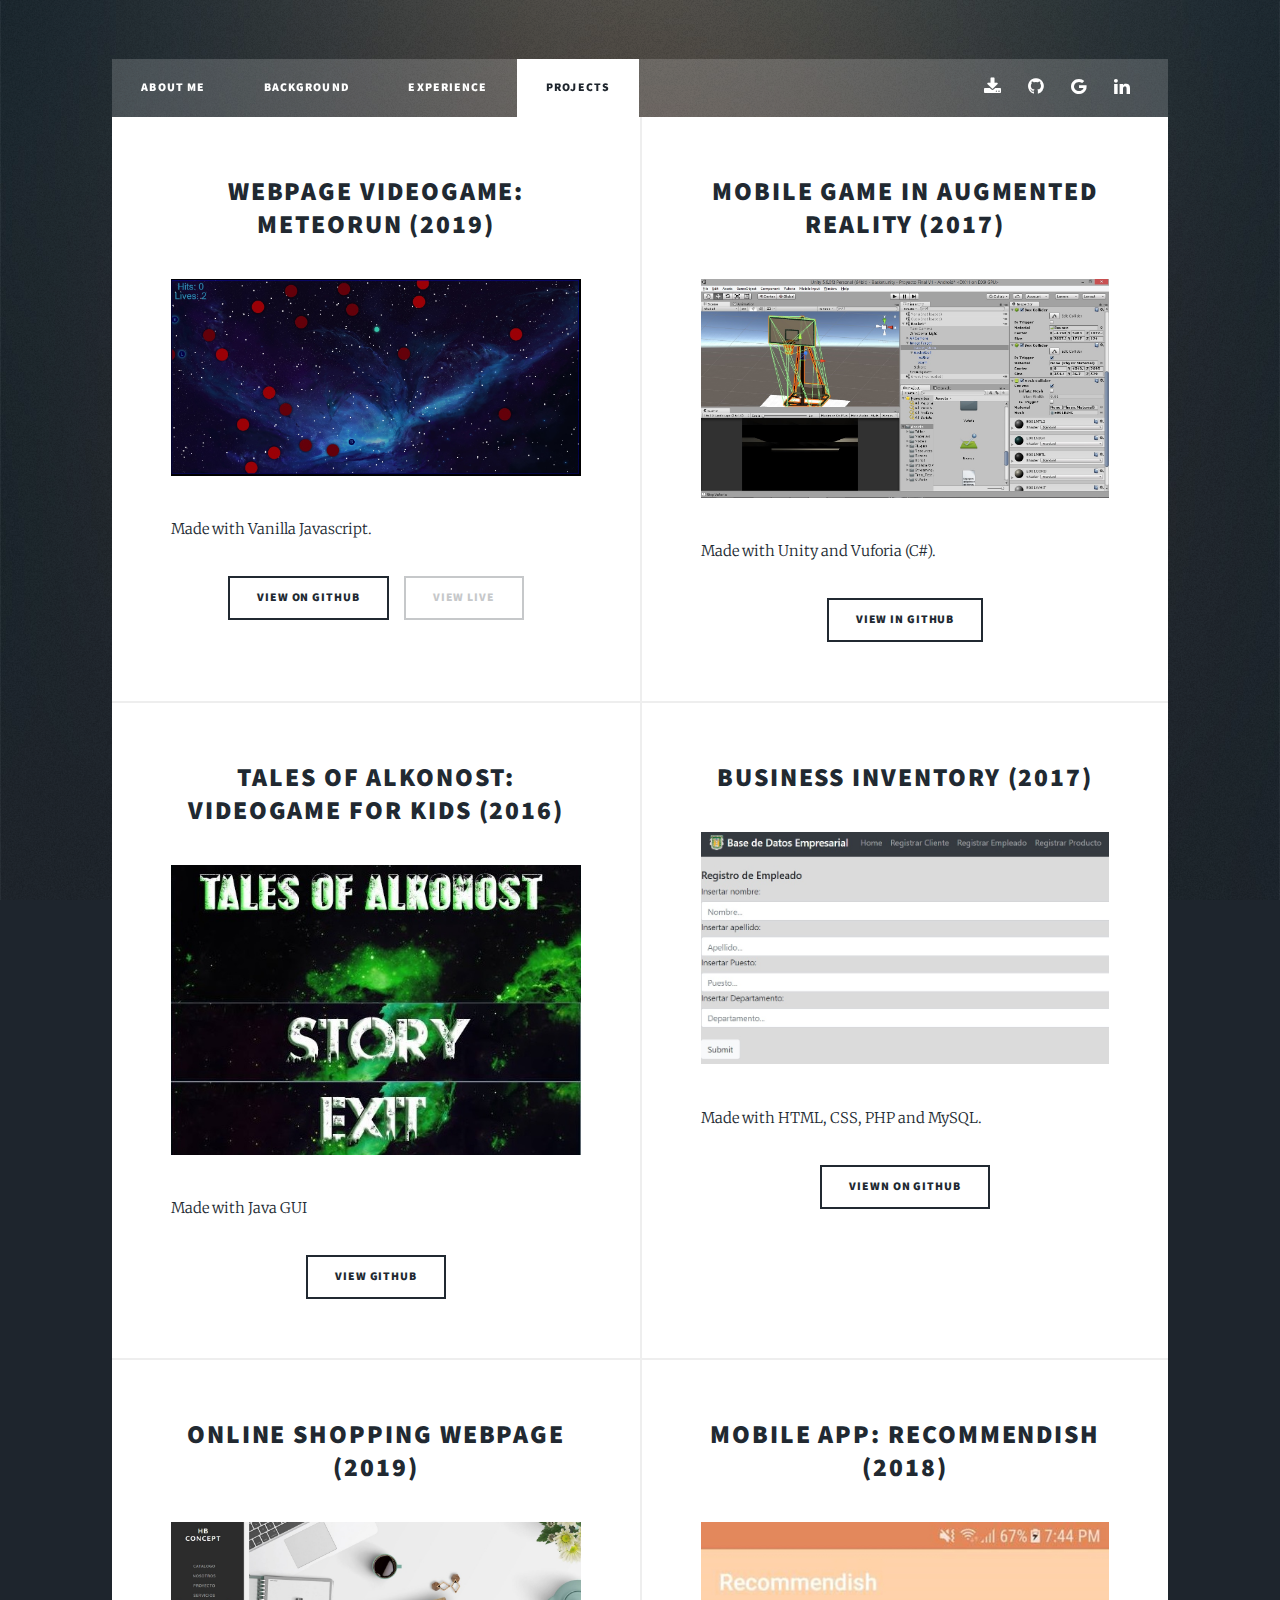
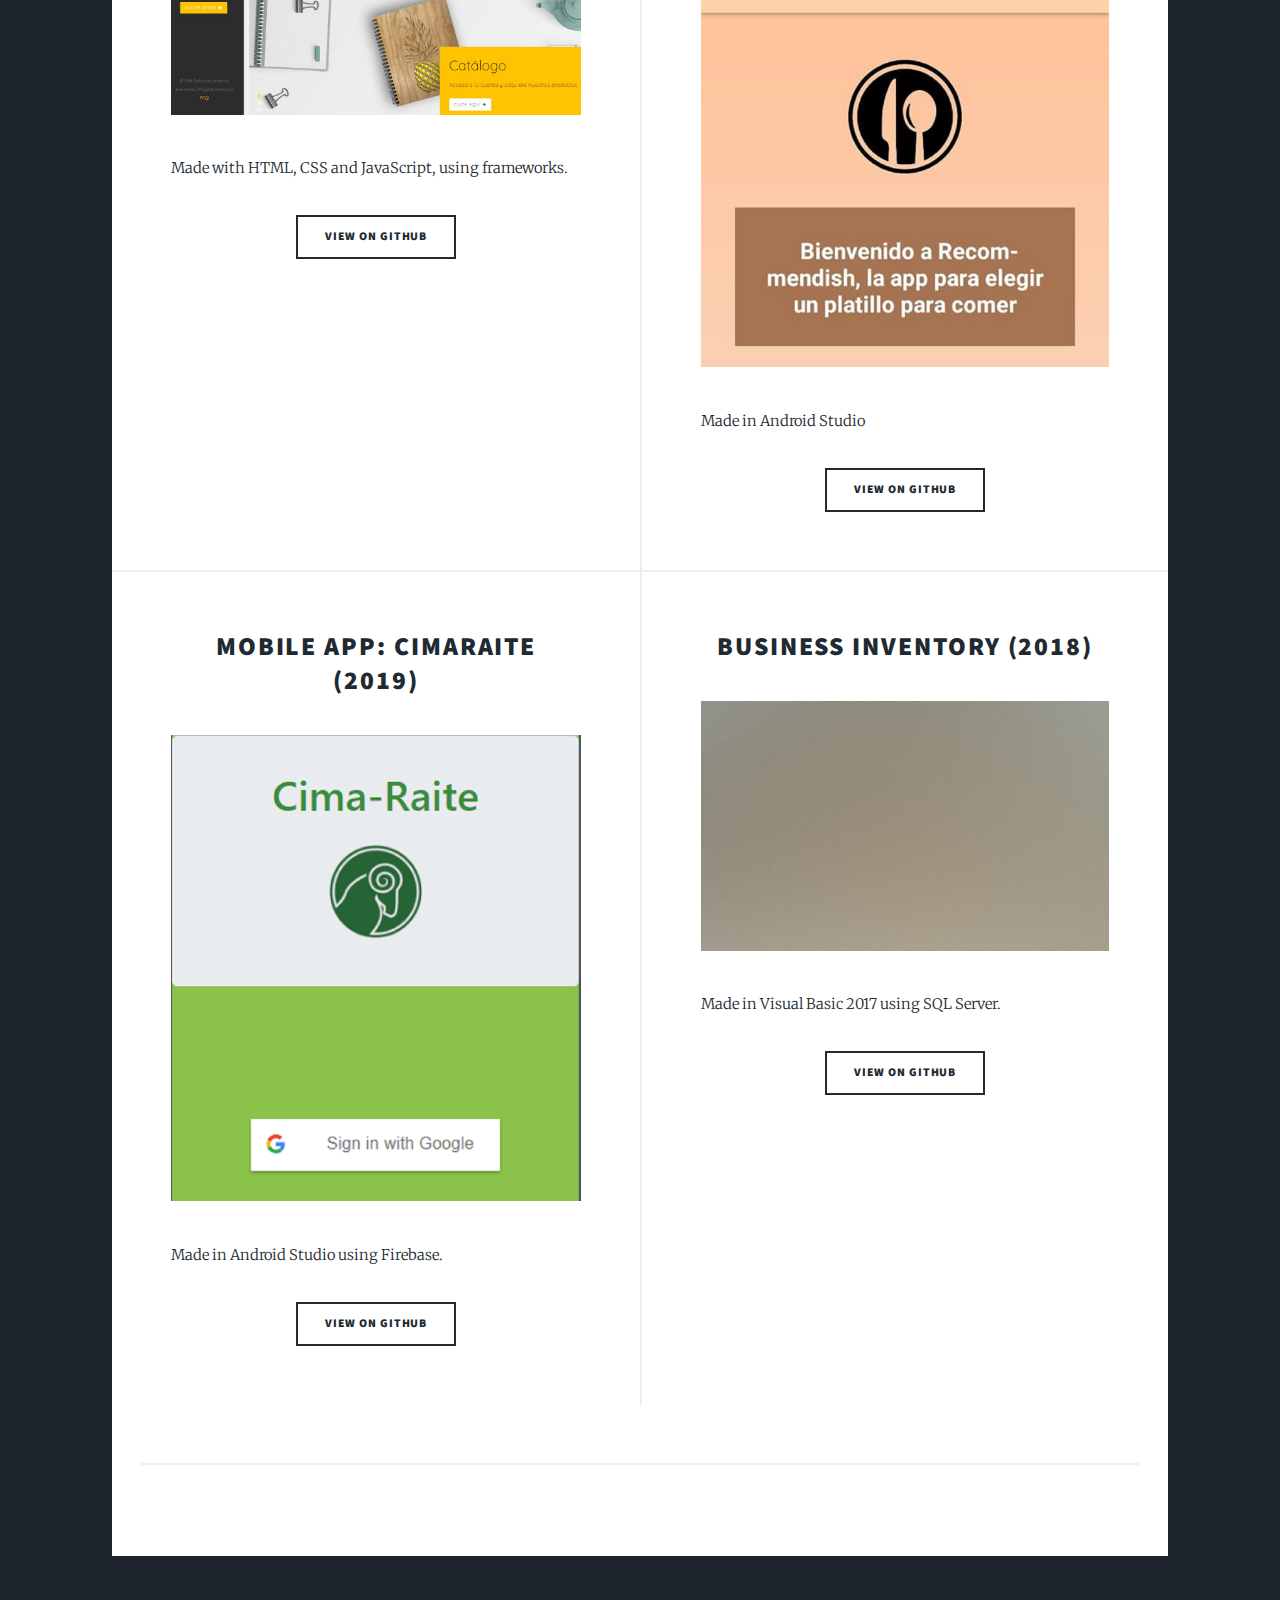
<file: projects.html>
<!--
  Portfolio
  Creation date: 05/May/2019
  Last time modified: 18/Feb/2022

  Template used to make this portfolio: 
  html5up.net | @ajlkn
  Free for personal and commercial use under the CCA 3.0 license (html5up.net/license)
-->

<!DOCTYPE html>
<script type="text/javascript">
  // Put this at the top of index page to change languages (Eventually I hope)
  // The default language is english at the moment
    var language = "esp";
    if (localStorage.getItem("lang") == "eng") {
      language = "eng";
    }
</script>

<html>
  <!-- HEAD -->
  <head>
    <title>Portfolio</title>
    <meta charset="utf-8" />
    <meta
      name="viewport"
      content="width=device-width, initial-scale=1, user-scalable=no"
    />
    <link rel="icon" href="https://cdn.icon-icons.com/icons2/1367/PNG/512/32officeicons-31_89708.png">
    <link rel="stylesheet" href="assets/css/main.css" />
    <link rel="stylesheet" href="assets/css/personal.css" />
    <link rel="icon" href="https://cdn.icon-icons.com/icons2/1367/PNG/512/32officeicons-31_89708.png">
    <noscript><link rel="stylesheet" href="assets/css/noscript.css"/></noscript>
  </head>

  <body class="is-preload">
    
    <!-- Wrapper -->
    <div id="wrapper" class="fade-in">

      <!-- Header -->
      <header id="header"></header>

      <!-- Nav -->
      <nav id="nav">
        <!-- LINKS -->
        <ul class="links">
          <li><a href="index.html">About me</a></li>
          <li><a href="background.html">Background</a></li>
          <li><a href="experience.html">Experience</a></li>
          <li class="active"><a>Projects</a></li>
        </ul>

        <!-- ICONS -->
        <ul class="icons">
          <li>
            <a href="https://robsevcode.github.io/files/Curriculum_EN.pdf" target="_blank" class="icon fa-download" download title="Download CV">
              <span class="label">Download</span></a>
          </li>
          <li>
            <a href="https://github.com/robsevcode" target="_blank" class="icon fa-github" title="Go to Github">
              <span class="label">GitHub</span></a>
          </li>
          <li>
            <a href="https://mail.google.com/mail/?view=cm&fs=1&to=robsevcode@live.com&su=I found you on Github" target="_blank"class="icon fa-google" title="Send email">
              <span class="label">Gmail</span></a>
          </li>
          <li>
            <a href="https://www.linkedin.com/in/roberto-sevilla/" target="_blank" class="icon fa-linkedin" title="Go to Linkedin">
              <span class="label">Linkedin</span></a>
          </li>
        </ul>
      </nav>

      <!-- Main -->
      <div id="main">

        <!-- Posts -->
        <section class="posts">
          <article>
            <header>
              <h2>
                <a>Webpage Videogame: MeteoRun (2019)</a>
              </h2>
            </header>
            <a class="image fit"
              ><img src="images/pic1.jpg" alt=""/></a>
            <p>
              Made with Vanilla Javascript.
            </p>
            <ul class="actions special">
              <li><a href="https://github.com/robsevcode/MeteoRun" target="_blank" class="button">View on GitHub</a></li>
              <li><a href="https://robsevcode.github.io/MeteoRun/"  class="button disabled">View live</a></li>
            </ul>
          </article>

          <article>
            <header>
              <h2>
                <a>Mobile game in Augmented Reality (2017)</a>
              </h2>
            </header>
            <a class="image fit"
              ><img src="images/pic2.jpg" alt=""
            /></a>
            <p>
              Made with Unity and Vuforia (C#).
            </p>
            <ul class="actions special">
              <li><a href="https://github.com/robsevcode/UnityGame" class="button" target="_blank">View in GitHub</a></li>
            </ul>
          </article>

           <article>
            <header>
              <h2>
                <a>Tales of Alkonost: Videogame for kids (2016)<br /></a>
              </h2>
            </header>
            <a class="image fit"
              ><img src="images/pic3.jpg" alt=""
            /></a>
            <p>
              Made with Java GUI
            </p>
            <ul class="actions special">
              <li><a href="https://github.com/robsevcode/TalesOfAlkonost" target="_blank" class="button">View GitHub</a></li>
            </ul>
          </article>

          <article>
            <header>
              <h2>
                <a>Business Inventory (2017)<br /></a>
              </h2>
            </header>
            <a class="image fit"
              ><img src="images/pic4.jpg" alt=""
            /></a>
            <p>
              Made with HTML, CSS, PHP and MySQL.
            </p>
            <ul class="actions special">
              <li><a href="https://github.com/robsevcode/DB_Project" target="_blank" class="button">Viewn on GitHub</a></li>
            </ul>
          </article>
          <article>
            <header>
              <h2>
                <a>Online Shopping webpage (2019)</a>
              </h2>
            </header>
            <a class="image fit"
              ><img src="images/pic5.jpg" alt=""
            /></a>
            <p>
              Made with HTML, CSS and JavaScript, using frameworks.
            </p>
            <ul class="actions special">
              <li><a href="https://github.com/robsevcode/HBConcept" target="_blank" class="button">View on GitHub</a></li>
            </ul>
          </article>

          <article>
            <header>
              <h2>
                <a>Mobile App: Recommendish (2018)</a>
              </h2>
            </header>
            <a class="image fit"
              ><img src="images/pic6.jpg" alt=""
            /></a>
            <p>
              Made in Android Studio 
            </p>
            <ul class="actions special">
              <li><a href="https://github.com/robsevcode/RecommenDish" target="_blank" class="button">View on GitHub</a></li>
            </ul>
          </article>

          <article>
            <header>
              <h2>
                <a>Mobile App: Cimaraite (2019)</a>
              </h2>
            </header>
            <a class="image fit"
              ><img src="images/pic7.png" alt=""
            /></a>
            <p>
              Made in Android Studio using Firebase.
            </p>
            <ul class="actions special">
              <li><a href="#" class="button" disabled>View on GitHub</a></li>
            </ul>
          </article>

          <article>
            <header>
              <h2>
                <a>Business Inventory (2018)</a>
              </h2>
            </header>
            <a class="image fit"
              ><img src="images/pic02.jpg" alt=""/></a>
            <p>
              Made in Visual Basic 2017 using SQL Server.
            </p>
            <ul class="actions special">
              <li><a href="https://github.com/robsevcode/InventoryProject" class="button">View on GitHub</a></li>
            </ul>
          </article>
        </section>

      <!-- Copyright -->
      <div id="copyright">
        <ul>
          <!-- <li>&copy; Untitled</li> -->
          <li>Design: <a href="https://html5up.net">HTML5 UP</a></li>
        </ul>
      </div>
    </div>

    <!-- Scripts -->
    <script src="assets/js/jquery.min.js"></script>
    <script src="assets/js/jquery.scrollex.min.js"></script>
    <script src="assets/js/jquery.scrolly.min.js"></script>
    <script src="assets/js/browser.min.js"></script>
    <script src="assets/js/breakpoints.min.js"></script>
    <script src="assets/js/util.js"></script>
    <script src="assets/js/main.js"></script>
    <!-- <script src="assets/js/index.js"></script> -->
  </body>
</html>

<script type="text/javascript">
  function changeLang(){
    if(localStorage.getItem("lang") == "esp"){
      localStorage.setItem('lang',"eng");
    }    
    else
      localStorage.setItem('lang',"esp");

    document.location.reload(true);
}
</script>
</file>
<file: assets/css/personal.css>
.overlay {
  position: absolute;
  top: 0;
  bottom: 0;
  left: 0;
  right: 0;
  height: 100%;
  width: 100%;
  opacity: 0;
  transition: .5s ease;
  background-color: #008CBA;
}

.img-text:hover .overlay {
  opacity: 1;
}

.text {
  color: white;
  font-size: 20px;
  position: absolute;
  top: 50%;
  left: 50%;
  -webkit-transform: translate(-50%, -50%);
  -ms-transform: translate(-50%, -50%);
  transform: translate(-50%, -50%);
  text-align: center;
}

.name {
  font-size: 40px !important; 
}
</file>
<file: assets/css/main.css>
@import url(font-awesome.min.css);
@import url("https://fonts.googleapis.com/css?family=Merriweather:300,700,300italic,700italic|Source+Sans+Pro:900");

/*
	Massively by HTML5 UP
	html5up.net | @ajlkn
	Free for personal and commercial use under the CCA 3.0 license (html5up.net/license)
*/

html, body, div, span, applet, object,
iframe, h1, h2, h3, h4, h5, h6, p, blockquote,
pre, a, abbr, acronym, address, big, cite,
code, del, dfn, em, img, ins, kbd, q, s, samp,
small, strike, strong, sub, sup, tt, var, b,
u, i, center, dl, dt, dd, ol, ul, li, fieldset,
form, label, legend, table, caption, tbody,
tfoot, thead, tr, th, td, article, aside,
canvas, details, embed, figure, figcaption,
footer, header, hgroup, menu, nav, output, ruby,
section, summary, time, mark, audio, video {
	margin: 0;
	padding: 0;
	border: 0;
	font-size: 100%;
	font: inherit;
	vertical-align: baseline;}

article, aside, details, figcaption, figure,
footer, header, hgroup, menu, nav, section {
	display: block;}

body {
	line-height: 1;
}

ol, ul {
	list-style: none;
}

blockquote, q {
	quotes: none;
}

	blockquote:before, blockquote:after, q:before, q:after {
		content: '';
		content: none;
	}

table {
	border-collapse: collapse;
	border-spacing: 0;
}

body {
	-webkit-text-size-adjust: none;
}

mark {
	background-color: transparent;
	color: inherit;
}

input::-moz-focus-inner {
	border: 0;
	padding: 0;
}

input, select, textarea {
	-moz-appearance: none;
	-webkit-appearance: none;
	-ms-appearance: none;
	appearance: none;
}

/* Basic */

	@-ms-viewport {
		width: device-width;
	}

	body {
		-ms-overflow-style: scrollbar;
	}

	@media screen and (max-width: 480px) {

		html, body {
			min-width: 320px;
		}

	}

	html {
		box-sizing: border-box;
	}

	*, *:before, *:after {
		box-sizing: inherit;
	}

	body {
		background-color: #1e252d;
	}

		body.is-preload *, body.is-preload *:before, body.is-preload *:after {
			-moz-animation: none !important;
			-webkit-animation: none !important;
			-ms-animation: none !important;
			animation: none !important;
			-moz-transition: none !important;
			-webkit-transition: none !important;
			-ms-transition: none !important;
			transition: none !important;
		}

/* Type */

	html {
		font-size: 16pt;
	}

		@media screen and (max-width: 1680px) {

			html {
				font-size: 12pt;
			}

		}

		@media screen and (max-width: 1280px) {

			html {
				font-size: 11pt;
			}

		}

		@media screen and (max-width: 360px) {

			html {
				font-size: 10pt;
			}

		}

	body {
		color: #212931;
	}

	body, input, select, textarea {
		font-family: "Merriweather", Georgia, serif;
		font-weight: 300;
		font-size: 1rem;
		line-height: 2.375;
	}

	a {
		-moz-transition: color 0.2s ease-in-out, background-color 0.2s ease-in-out, border-color 0.2s ease-in-out, box-shadow 0.2s ease-in-out;
		-webkit-transition: color 0.2s ease-in-out, background-color 0.2s ease-in-out, border-color 0.2s ease-in-out, box-shadow 0.2s ease-in-out;
		-ms-transition: color 0.2s ease-in-out, background-color 0.2s ease-in-out, border-color 0.2s ease-in-out, box-shadow 0.2s ease-in-out;
		transition: color 0.2s ease-in-out, background-color 0.2s ease-in-out, border-color 0.2s ease-in-out, box-shadow 0.2s ease-in-out;
		border-bottom: dotted 1px;
		text-decoration: none;
	}

		a:hover {
			border-bottom-color: transparent;
		}

	strong, b {
		font-weight: 600;
	}

	em, i {
		font-style: italic;
	}

	p {
		text-align: justify;
		margin: 0 0 2rem 0;
	}

	h1, h2, h3, h4, h5, h6 {
		font-family: "Source Sans Pro", Helvetica, sans-serif;
		font-weight: 900;
		line-height: 1.5;
		letter-spacing: 0.075em;
		text-transform: uppercase;
		margin: 0 0 1rem 0;
	}

		h1 a, h2 a, h3 a, h4 a, h5 a, h6 a {
			border-bottom: 0;
			color: inherit;
			text-decoration: none;
		}

	h1 {
		font-size: 4rem;
		line-height: 1.1;
		margin: 0 0 2rem 0;
	}

	h2 {
		font-size: 1.75rem;
		line-height: 1.3;
		margin: 0 0 1.5rem 0;
	}

	h3 {
		font-size: 1.25rem;
		margin: 0 0 1.5rem 0;
	}

	h4 {
		font-size: 1rem;
	}

	h5 {
		font-size: 0.9rem;
	}

	h6 {
		font-size: 0.8rem;
	}

	sub {
		font-size: 0.8rem;
		position: relative;
		top: 0.5rem;
	}

	sup {
		font-size: 0.8rem;
		position: relative;
		top: -0.5rem;
	}

	blockquote {
		border-left: solid 4px;
		font-style: italic;
		margin: 0 0 2rem 0;
		padding: 0.5rem 0 0.5rem 2rem;
	}

	code {
		border: solid 2px;
		font-family: "Courier New", monospace;
		font-size: 0.9rem;
		margin: 0 0.25rem;
		padding: 0.25rem 0.65rem;
	}

	pre {
		-webkit-overflow-scrolling: touch;
		font-family: "Courier New", monospace;
		font-size: 0.9rem;
		margin: 0 0 2rem 0;
	}

		pre code {
			display: block;
			line-height: 1.75;
			padding: 1rem 1.5rem;
			overflow-x: auto;
		}

	hr {
		border: 0;
		border-bottom: solid 2px;
		margin: 3rem 0;
	}

		hr.major {
			margin: 5rem 0;
		}

	.align-left {
		text-align: left;
	}

	.align-center {
		text-align: center;
	}

	.align-right {
		text-align: right;
	}

	input, select, textarea {
		color: #212931;
	}

	a {
		color: #212931;
		border-bottom-color: rgba(33, 41, 49, 0.5);
	}

		a:hover {
			border-bottom-color: transparent;
			color: #18bfef !important;
		}

	strong, b {
		color: #212931;
	}

	h1, h2, h3, h4, h5, h6 {
		color: #212931;
	}

	blockquote {
		border-left-color: #eeeeee;
	}

	code {
		background: rgba(220, 220, 220, 0.25);
		border-color: #eeeeee;
	}

	hr {
		border-bottom-color: #eeeeee;
	}

/* Row */

	.row {
		display: flex;
		flex-wrap: wrap;
		box-sizing: border-box;
		align-items: stretch;
	}

		.row > * {
			box-sizing: border-box;
		}

		.row.gtr-uniform > * > :last-child {
			margin-bottom: 0;
		}

		.row.aln-left {
			justify-content: flex-start;
		}

		.row.aln-center {
			justify-content: center;
		}

		.row.aln-right {
			justify-content: flex-end;
		}

		.row.aln-top {
			align-items: flex-start;
		}

		.row.aln-middle {
			align-items: center;
		}

		.row.aln-bottom {
			align-items: flex-end;
		}

		.row > .imp {
			order: -1;
		}

		.row > .col-1 {
			width: 8.3333333333%;
		}

		.row > .off-1 {
			margin-left: 8.3333333333%;
		}

		.row > .col-2 {
			width: 16.6666666667%;
		}

		.row > .off-2 {
			margin-left: 16.6666666667%;
		}

		.row > .col-3 {
			width: 25%;
		}

		.row > .off-3 {
			margin-left: 25%;
		}

		.row > .col-4 {
			width: 33.3333333333%;
		}

		.row > .off-4 {
			margin-left: 33.3333333333%;
		}

		.row > .col-5 {
			width: 41.6666666667%;
		}

		.row > .off-5 {
			margin-left: 41.6666666667%;
		}

		.row > .col-6 {
			width: 50%;
		}

		.row > .off-6 {
			margin-left: 50%;
		}

		.row > .col-7 {
			width: 58.3333333333%;
		}

		.row > .off-7 {
			margin-left: 58.3333333333%;
		}

		.row > .col-8 {
			width: 66.6666666667%;
		}

		.row > .off-8 {
			margin-left: 66.6666666667%;
		}

		.row > .col-9 {
			width: 75%;
		}

		.row > .off-9 {
			margin-left: 75%;
		}

		.row > .col-10 {
			width: 83.3333333333%;
		}

		.row > .off-10 {
			margin-left: 83.3333333333%;
		}

		.row > .col-11 {
			width: 91.6666666667%;
		}

		.row > .off-11 {
			margin-left: 91.6666666667%;
		}

		.row > .col-12 {
			width: 100%;
		}

		.row > .off-12 {
			margin-left: 100%;
		}

		.row.gtr-0 {
			margin-top: 0;
			margin-left: 0rem;
		}

			.row.gtr-0 > * {
				padding: 0 0 0 0rem;
			}

			.row.gtr-0.gtr-uniform {
				margin-top: 0rem;
			}

				.row.gtr-0.gtr-uniform > * {
					padding-top: 0rem;
				}

		.row.gtr-25 {
			margin-top: 0;
			margin-left: -0.375rem;
		}

			.row.gtr-25 > * {
				padding: 0 0 0 0.375rem;
			}

			.row.gtr-25.gtr-uniform {
				margin-top: -0.375rem;
			}

				.row.gtr-25.gtr-uniform > * {
					padding-top: 0.375rem;
				}

		.row.gtr-50 {
			margin-top: 0;
			margin-left: -0.75rem;
		}

			.row.gtr-50 > * {
				padding: 0 0 0 0.75rem;
			}

			.row.gtr-50.gtr-uniform {
				margin-top: -0.75rem;
			}

				.row.gtr-50.gtr-uniform > * {
					padding-top: 0.75rem;
				}

		.row {
			margin-top: 0;
			margin-left: -1.5rem;
		}

			.row > * {
				padding: 0 0 0 1.5rem;
			}

			.row.gtr-uniform {
				margin-top: -1.5rem;
			}

				.row.gtr-uniform > * {
					padding-top: 1.5rem;
				}

		.row.gtr-150 {
			margin-top: 0;
			margin-left: -2.25rem;
		}

			.row.gtr-150 > * {
				padding: 0 0 0 2.25rem;
			}

			.row.gtr-150.gtr-uniform {
				margin-top: -2.25rem;
			}

				.row.gtr-150.gtr-uniform > * {
					padding-top: 2.25rem;
				}

		.row.gtr-200 {
			margin-top: 0;
			margin-left: -3rem;
		}

			.row.gtr-200 > * {
				padding: 0 0 0 3rem;
			}

			.row.gtr-200.gtr-uniform {
				margin-top: -3rem;
			}

				.row.gtr-200.gtr-uniform > * {
					padding-top: 3rem;
				}

		@media screen and (max-width: 1680px) {

			.row {
				display: flex;
				flex-wrap: wrap;
				box-sizing: border-box;
				align-items: stretch;
			}

				.row > * {
					box-sizing: border-box;
				}

				.row.gtr-uniform > * > :last-child {
					margin-bottom: 0;
				}

				.row.aln-left {
					justify-content: flex-start;
				}

				.row.aln-center {
					justify-content: center;
				}

				.row.aln-right {
					justify-content: flex-end;
				}

				.row.aln-top {
					align-items: flex-start;
				}

				.row.aln-middle {
					align-items: center;
				}

				.row.aln-bottom {
					align-items: flex-end;
				}

				.row > .imp-xlarge {
					order: -1;
				}

				.row > .col-1-xlarge {
					width: 8.3333333333%;
				}

				.row > .off-1-xlarge {
					margin-left: 8.3333333333%;
				}

				.row > .col-2-xlarge {
					width: 16.6666666667%;
				}

				.row > .off-2-xlarge {
					margin-left: 16.6666666667%;
				}

				.row > .col-3-xlarge {
					width: 25%;
				}

				.row > .off-3-xlarge {
					margin-left: 25%;
				}

				.row > .col-4-xlarge {
					width: 33.3333333333%;
				}

				.row > .off-4-xlarge {
					margin-left: 33.3333333333%;
				}

				.row > .col-5-xlarge {
					width: 41.6666666667%;
				}

				.row > .off-5-xlarge {
					margin-left: 41.6666666667%;
				}

				.row > .col-6-xlarge {
					width: 50%;
				}

				.row > .off-6-xlarge {
					margin-left: 50%;
				}

				.row > .col-7-xlarge {
					width: 58.3333333333%;
				}

				.row > .off-7-xlarge {
					margin-left: 58.3333333333%;
				}

				.row > .col-8-xlarge {
					width: 66.6666666667%;
				}

				.row > .off-8-xlarge {
					margin-left: 66.6666666667%;
				}

				.row > .col-9-xlarge {
					width: 75%;
				}

				.row > .off-9-xlarge {
					margin-left: 75%;
				}

				.row > .col-10-xlarge {
					width: 83.3333333333%;
				}

				.row > .off-10-xlarge {
					margin-left: 83.3333333333%;
				}

				.row > .col-11-xlarge {
					width: 91.6666666667%;
				}

				.row > .off-11-xlarge {
					margin-left: 91.6666666667%;
				}

				.row > .col-12-xlarge {
					width: 100%;
				}

				.row > .off-12-xlarge {
					margin-left: 100%;
				}

				.row.gtr-0 {
					margin-top: 0;
					margin-left: 0rem;
				}

					.row.gtr-0 > * {
						padding: 0 0 0 0rem;
					}

					.row.gtr-0.gtr-uniform {
						margin-top: 0rem;
					}

						.row.gtr-0.gtr-uniform > * {
							padding-top: 0rem;
						}

				.row.gtr-25 {
					margin-top: 0;
					margin-left: -0.375rem;
				}

					.row.gtr-25 > * {
						padding: 0 0 0 0.375rem;
					}

					.row.gtr-25.gtr-uniform {
						margin-top: -0.375rem;
					}

						.row.gtr-25.gtr-uniform > * {
							padding-top: 0.375rem;
						}

				.row.gtr-50 {
					margin-top: 0;
					margin-left: -0.75rem;
				}

					.row.gtr-50 > * {
						padding: 0 0 0 0.75rem;
					}

					.row.gtr-50.gtr-uniform {
						margin-top: -0.75rem;
					}

						.row.gtr-50.gtr-uniform > * {
							padding-top: 0.75rem;
						}

				.row {
					margin-top: 0;
					margin-left: -1.5rem;
				}

					.row > * {
						padding: 0 0 0 1.5rem;
					}

					.row.gtr-uniform {
						margin-top: -1.5rem;
					}

						.row.gtr-uniform > * {
							padding-top: 1.5rem;
						}

				.row.gtr-150 {
					margin-top: 0;
					margin-left: -2.25rem;
				}

					.row.gtr-150 > * {
						padding: 0 0 0 2.25rem;
					}

					.row.gtr-150.gtr-uniform {
						margin-top: -2.25rem;
					}

						.row.gtr-150.gtr-uniform > * {
							padding-top: 2.25rem;
						}

				.row.gtr-200 {
					margin-top: 0;
					margin-left: -3rem;
				}

					.row.gtr-200 > * {
						padding: 0 0 0 3rem;
					}

					.row.gtr-200.gtr-uniform {
						margin-top: -3rem;
					}

						.row.gtr-200.gtr-uniform > * {
							padding-top: 3rem;
						}

		}

		@media screen and (max-width: 1280px) {

			.row {
				display: flex;
				flex-wrap: wrap;
				box-sizing: border-box;
				align-items: stretch;
			}

				.row > * {
					box-sizing: border-box;
				}

				.row.gtr-uniform > * > :last-child {
					margin-bottom: 0;
				}

				.row.aln-left {
					justify-content: flex-start;
				}

				.row.aln-center {
					justify-content: center;
				}

				.row.aln-right {
					justify-content: flex-end;
				}

				.row.aln-top {
					align-items: flex-start;
				}

				.row.aln-middle {
					align-items: center;
				}

				.row.aln-bottom {
					align-items: flex-end;
				}

				.row > .imp-large {
					order: -1;
				}

				.row > .col-1-large {
					width: 8.3333333333%;
				}

				.row > .off-1-large {
					margin-left: 8.3333333333%;
				}

				.row > .col-2-large {
					width: 16.6666666667%;
				}

				.row > .off-2-large {
					margin-left: 16.6666666667%;
				}

				.row > .col-3-large {
					width: 25%;
				}

				.row > .off-3-large {
					margin-left: 25%;
				}

				.row > .col-4-large {
					width: 33.3333333333%;
				}

				.row > .off-4-large {
					margin-left: 33.3333333333%;
				}

				.row > .col-5-large {
					width: 41.6666666667%;
				}

				.row > .off-5-large {
					margin-left: 41.6666666667%;
				}

				.row > .col-6-large {
					width: 50%;
				}

				.row > .off-6-large {
					margin-left: 50%;
				}

				.row > .col-7-large {
					width: 58.3333333333%;
				}

				.row > .off-7-large {
					margin-left: 58.3333333333%;
				}

				.row > .col-8-large {
					width: 66.6666666667%;
				}

				.row > .off-8-large {
					margin-left: 66.6666666667%;
				}

				.row > .col-9-large {
					width: 75%;
				}

				.row > .off-9-large {
					margin-left: 75%;
				}

				.row > .col-10-large {
					width: 83.3333333333%;
				}

				.row > .off-10-large {
					margin-left: 83.3333333333%;
				}

				.row > .col-11-large {
					width: 91.6666666667%;
				}

				.row > .off-11-large {
					margin-left: 91.6666666667%;
				}

				.row > .col-12-large {
					width: 100%;
				}

				.row > .off-12-large {
					margin-left: 100%;
				}

				.row.gtr-0 {
					margin-top: 0;
					margin-left: 0rem;
				}

					.row.gtr-0 > * {
						padding: 0 0 0 0rem;
					}

					.row.gtr-0.gtr-uniform {
						margin-top: 0rem;
					}

						.row.gtr-0.gtr-uniform > * {
							padding-top: 0rem;
						}

				.row.gtr-25 {
					margin-top: 0;
					margin-left: -0.375rem;
				}

					.row.gtr-25 > * {
						padding: 0 0 0 0.375rem;
					}

					.row.gtr-25.gtr-uniform {
						margin-top: -0.375rem;
					}

						.row.gtr-25.gtr-uniform > * {
							padding-top: 0.375rem;
						}

				.row.gtr-50 {
					margin-top: 0;
					margin-left: -0.75rem;
				}

					.row.gtr-50 > * {
						padding: 0 0 0 0.75rem;
					}

					.row.gtr-50.gtr-uniform {
						margin-top: -0.75rem;
					}

						.row.gtr-50.gtr-uniform > * {
							padding-top: 0.75rem;
						}

				.row {
					margin-top: 0;
					margin-left: -1.5rem;
				}

					.row > * {
						padding: 0 0 0 1.5rem;
					}

					.row.gtr-uniform {
						margin-top: -1.5rem;
					}

						.row.gtr-uniform > * {
							padding-top: 1.5rem;
						}

				.row.gtr-150 {
					margin-top: 0;
					margin-left: -2.25rem;
				}

					.row.gtr-150 > * {
						padding: 0 0 0 2.25rem;
					}

					.row.gtr-150.gtr-uniform {
						margin-top: -2.25rem;
					}

						.row.gtr-150.gtr-uniform > * {
							padding-top: 2.25rem;
						}

				.row.gtr-200 {
					margin-top: 0;
					margin-left: -3rem;
				}

					.row.gtr-200 > * {
						padding: 0 0 0 3rem;
					}

					.row.gtr-200.gtr-uniform {
						margin-top: -3rem;
					}

						.row.gtr-200.gtr-uniform > * {
							padding-top: 3rem;
						}

		}

		@media screen and (max-width: 980px) {

			.row {
				display: flex;
				flex-wrap: wrap;
				box-sizing: border-box;
				align-items: stretch;
			}

				.row > * {
					box-sizing: border-box;
				}

				.row.gtr-uniform > * > :last-child {
					margin-bottom: 0;
				}

				.row.aln-left {
					justify-content: flex-start;
				}

				.row.aln-center {
					justify-content: center;
				}

				.row.aln-right {
					justify-content: flex-end;
				}

				.row.aln-top {
					align-items: flex-start;
				}

				.row.aln-middle {
					align-items: center;
				}

				.row.aln-bottom {
					align-items: flex-end;
				}

				.row > .imp-medium {
					order: -1;
				}

				.row > .col-1-medium {
					width: 8.3333333333%;
				}

				.row > .off-1-medium {
					margin-left: 8.3333333333%;
				}

				.row > .col-2-medium {
					width: 16.6666666667%;
				}

				.row > .off-2-medium {
					margin-left: 16.6666666667%;
				}

				.row > .col-3-medium {
					width: 25%;
				}

				.row > .off-3-medium {
					margin-left: 25%;
				}

				.row > .col-4-medium {
					width: 33.3333333333%;
				}

				.row > .off-4-medium {
					margin-left: 33.3333333333%;
				}

				.row > .col-5-medium {
					width: 41.6666666667%;
				}

				.row > .off-5-medium {
					margin-left: 41.6666666667%;
				}

				.row > .col-6-medium {
					width: 50%;
				}

				.row > .off-6-medium {
					margin-left: 50%;
				}

				.row > .col-7-medium {
					width: 58.3333333333%;
				}

				.row > .off-7-medium {
					margin-left: 58.3333333333%;
				}

				.row > .col-8-medium {
					width: 66.6666666667%;
				}

				.row > .off-8-medium {
					margin-left: 66.6666666667%;
				}

				.row > .col-9-medium {
					width: 75%;
				}

				.row > .off-9-medium {
					margin-left: 75%;
				}

				.row > .col-10-medium {
					width: 83.3333333333%;
				}

				.row > .off-10-medium {
					margin-left: 83.3333333333%;
				}

				.row > .col-11-medium {
					width: 91.6666666667%;
				}

				.row > .off-11-medium {
					margin-left: 91.6666666667%;
				}

				.row > .col-12-medium {
					width: 100%;
				}

				.row > .off-12-medium {
					margin-left: 100%;
				}

				.row.gtr-0 {
					margin-top: 0;
					margin-left: 0rem;
				}

					.row.gtr-0 > * {
						padding: 0 0 0 0rem;
					}

					.row.gtr-0.gtr-uniform {
						margin-top: 0rem;
					}

						.row.gtr-0.gtr-uniform > * {
							padding-top: 0rem;
						}

				.row.gtr-25 {
					margin-top: 0;
					margin-left: -0.375rem;
				}

					.row.gtr-25 > * {
						padding: 0 0 0 0.375rem;
					}

					.row.gtr-25.gtr-uniform {
						margin-top: -0.375rem;
					}

						.row.gtr-25.gtr-uniform > * {
							padding-top: 0.375rem;
						}

				.row.gtr-50 {
					margin-top: 0;
					margin-left: -0.75rem;
				}

					.row.gtr-50 > * {
						padding: 0 0 0 0.75rem;
					}

					.row.gtr-50.gtr-uniform {
						margin-top: -0.75rem;
					}

						.row.gtr-50.gtr-uniform > * {
							padding-top: 0.75rem;
						}

				.row {
					margin-top: 0;
					margin-left: -1.5rem;
				}

					.row > * {
						padding: 0 0 0 1.5rem;
					}

					.row.gtr-uniform {
						margin-top: -1.5rem;
					}

						.row.gtr-uniform > * {
							padding-top: 1.5rem;
						}

				.row.gtr-150 {
					margin-top: 0;
					margin-left: -2.25rem;
				}

					.row.gtr-150 > * {
						padding: 0 0 0 2.25rem;
					}

					.row.gtr-150.gtr-uniform {
						margin-top: -2.25rem;
					}

						.row.gtr-150.gtr-uniform > * {
							padding-top: 2.25rem;
						}

				.row.gtr-200 {
					margin-top: 0;
					margin-left: -3rem;
				}

					.row.gtr-200 > * {
						padding: 0 0 0 3rem;
					}

					.row.gtr-200.gtr-uniform {
						margin-top: -3rem;
					}

						.row.gtr-200.gtr-uniform > * {
							padding-top: 3rem;
						}

		}

		@media screen and (max-width: 736px) {

			.row {
				display: flex;
				flex-wrap: wrap;
				box-sizing: border-box;
				align-items: stretch;
			}

				.row > * {
					box-sizing: border-box;
				}

				.row.gtr-uniform > * > :last-child {
					margin-bottom: 0;
				}

				.row.aln-left {
					justify-content: flex-start;
				}

				.row.aln-center {
					justify-content: center;
				}

				.row.aln-right {
					justify-content: flex-end;
				}

				.row.aln-top {
					align-items: flex-start;
				}

				.row.aln-middle {
					align-items: center;
				}

				.row.aln-bottom {
					align-items: flex-end;
				}

				.row > .imp-small {
					order: -1;
				}

				.row > .col-1-small {
					width: 8.3333333333%;
				}

				.row > .off-1-small {
					margin-left: 8.3333333333%;
				}

				.row > .col-2-small {
					width: 16.6666666667%;
				}

				.row > .off-2-small {
					margin-left: 16.6666666667%;
				}

				.row > .col-3-small {
					width: 25%;
				}

				.row > .off-3-small {
					margin-left: 25%;
				}

				.row > .col-4-small {
					width: 33.3333333333%;
				}

				.row > .off-4-small {
					margin-left: 33.3333333333%;
				}

				.row > .col-5-small {
					width: 41.6666666667%;
				}

				.row > .off-5-small {
					margin-left: 41.6666666667%;
				}

				.row > .col-6-small {
					width: 50%;
				}

				.row > .off-6-small {
					margin-left: 50%;
				}

				.row > .col-7-small {
					width: 58.3333333333%;
				}

				.row > .off-7-small {
					margin-left: 58.3333333333%;
				}

				.row > .col-8-small {
					width: 66.6666666667%;
				}

				.row > .off-8-small {
					margin-left: 66.6666666667%;
				}

				.row > .col-9-small {
					width: 75%;
				}

				.row > .off-9-small {
					margin-left: 75%;
				}

				.row > .col-10-small {
					width: 83.3333333333%;
				}

				.row > .off-10-small {
					margin-left: 83.3333333333%;
				}

				.row > .col-11-small {
					width: 91.6666666667%;
				}

				.row > .off-11-small {
					margin-left: 91.6666666667%;
				}

				.row > .col-12-small {
					width: 100%;
				}

				.row > .off-12-small {
					margin-left: 100%;
				}

				.row.gtr-0 {
					margin-top: 0;
					margin-left: 0rem;
				}

					.row.gtr-0 > * {
						padding: 0 0 0 0rem;
					}

					.row.gtr-0.gtr-uniform {
						margin-top: 0rem;
					}

						.row.gtr-0.gtr-uniform > * {
							padding-top: 0rem;
						}

				.row.gtr-25 {
					margin-top: 0;
					margin-left: -0.375rem;
				}

					.row.gtr-25 > * {
						padding: 0 0 0 0.375rem;
					}

					.row.gtr-25.gtr-uniform {
						margin-top: -0.375rem;
					}

						.row.gtr-25.gtr-uniform > * {
							padding-top: 0.375rem;
						}

				.row.gtr-50 {
					margin-top: 0;
					margin-left: -0.75rem;
				}

					.row.gtr-50 > * {
						padding: 0 0 0 0.75rem;
					}

					.row.gtr-50.gtr-uniform {
						margin-top: -0.75rem;
					}

						.row.gtr-50.gtr-uniform > * {
							padding-top: 0.75rem;
						}

				.row {
					margin-top: 0;
					margin-left: -1.5rem;
				}

					.row > * {
						padding: 0 0 0 1.5rem;
					}

					.row.gtr-uniform {
						margin-top: -1.5rem;
					}

						.row.gtr-uniform > * {
							padding-top: 1.5rem;
						}

				.row.gtr-150 {
					margin-top: 0;
					margin-left: -2.25rem;
				}

					.row.gtr-150 > * {
						padding: 0 0 0 2.25rem;
					}

					.row.gtr-150.gtr-uniform {
						margin-top: -2.25rem;
					}

						.row.gtr-150.gtr-uniform > * {
							padding-top: 2.25rem;
						}

				.row.gtr-200 {
					margin-top: 0;
					margin-left: -3rem;
				}

					.row.gtr-200 > * {
						padding: 0 0 0 3rem;
					}

					.row.gtr-200.gtr-uniform {
						margin-top: -3rem;
					}

						.row.gtr-200.gtr-uniform > * {
							padding-top: 3rem;
						}

		}

		@media screen and (max-width: 480px) {

			.row {
				display: flex;
				flex-wrap: wrap;
				box-sizing: border-box;
				align-items: stretch;
			}

				.row > * {
					box-sizing: border-box;
				}

				.row.gtr-uniform > * > :last-child {
					margin-bottom: 0;
				}

				.row.aln-left {
					justify-content: flex-start;
				}

				.row.aln-center {
					justify-content: center;
				}

				.row.aln-right {
					justify-content: flex-end;
				}

				.row.aln-top {
					align-items: flex-start;
				}

				.row.aln-middle {
					align-items: center;
				}

				.row.aln-bottom {
					align-items: flex-end;
				}

				.row > .imp-xsmall {
					order: -1;
				}

				.row > .col-1-xsmall {
					width: 8.3333333333%;
				}

				.row > .off-1-xsmall {
					margin-left: 8.3333333333%;
				}

				.row > .col-2-xsmall {
					width: 16.6666666667%;
				}

				.row > .off-2-xsmall {
					margin-left: 16.6666666667%;
				}

				.row > .col-3-xsmall {
					width: 25%;
				}

				.row > .off-3-xsmall {
					margin-left: 25%;
				}

				.row > .col-4-xsmall {
					width: 33.3333333333%;
				}

				.row > .off-4-xsmall {
					margin-left: 33.3333333333%;
				}

				.row > .col-5-xsmall {
					width: 41.6666666667%;
				}

				.row > .off-5-xsmall {
					margin-left: 41.6666666667%;
				}

				.row > .col-6-xsmall {
					width: 50%;
				}

				.row > .off-6-xsmall {
					margin-left: 50%;
				}

				.row > .col-7-xsmall {
					width: 58.3333333333%;
				}

				.row > .off-7-xsmall {
					margin-left: 58.3333333333%;
				}

				.row > .col-8-xsmall {
					width: 66.6666666667%;
				}

				.row > .off-8-xsmall {
					margin-left: 66.6666666667%;
				}

				.row > .col-9-xsmall {
					width: 75%;
				}

				.row > .off-9-xsmall {
					margin-left: 75%;
				}

				.row > .col-10-xsmall {
					width: 83.3333333333%;
				}

				.row > .off-10-xsmall {
					margin-left: 83.3333333333%;
				}

				.row > .col-11-xsmall {
					width: 91.6666666667%;
				}

				.row > .off-11-xsmall {
					margin-left: 91.6666666667%;
				}

				.row > .col-12-xsmall {
					width: 100%;
				}

				.row > .off-12-xsmall {
					margin-left: 100%;
				}

				.row.gtr-0 {
					margin-top: 0;
					margin-left: 0rem;
				}

					.row.gtr-0 > * {
						padding: 0 0 0 0rem;
					}

					.row.gtr-0.gtr-uniform {
						margin-top: 0rem;
					}

						.row.gtr-0.gtr-uniform > * {
							padding-top: 0rem;
						}

				.row.gtr-25 {
					margin-top: 0;
					margin-left: -0.375rem;
				}

					.row.gtr-25 > * {
						padding: 0 0 0 0.375rem;
					}

					.row.gtr-25.gtr-uniform {
						margin-top: -0.375rem;
					}

						.row.gtr-25.gtr-uniform > * {
							padding-top: 0.375rem;
						}

				.row.gtr-50 {
					margin-top: 0;
					margin-left: -0.75rem;
				}

					.row.gtr-50 > * {
						padding: 0 0 0 0.75rem;
					}

					.row.gtr-50.gtr-uniform {
						margin-top: -0.75rem;
					}

						.row.gtr-50.gtr-uniform > * {
							padding-top: 0.75rem;
						}

				.row {
					margin-top: 0;
					margin-left: -1.5rem;
				}

					.row > * {
						padding: 0 0 0 1.5rem;
					}

					.row.gtr-uniform {
						margin-top: -1.5rem;
					}

						.row.gtr-uniform > * {
							padding-top: 1.5rem;
						}

				.row.gtr-150 {
					margin-top: 0;
					margin-left: -2.25rem;
				}

					.row.gtr-150 > * {
						padding: 0 0 0 2.25rem;
					}

					.row.gtr-150.gtr-uniform {
						margin-top: -2.25rem;
					}

						.row.gtr-150.gtr-uniform > * {
							padding-top: 2.25rem;
						}

				.row.gtr-200 {
					margin-top: 0;
					margin-left: -3rem;
				}

					.row.gtr-200 > * {
						padding: 0 0 0 3rem;
					}

					.row.gtr-200.gtr-uniform {
						margin-top: -3rem;
					}

						.row.gtr-200.gtr-uniform > * {
							padding-top: 3rem;
						}

		}

		@media screen and (max-width: 360px) {

			.row {
				display: flex;
				flex-wrap: wrap;
				box-sizing: border-box;
				align-items: stretch;
			}

				.row > * {
					box-sizing: border-box;
				}

				.row.gtr-uniform > * > :last-child {
					margin-bottom: 0;
				}

				.row.aln-left {
					justify-content: flex-start;
				}

				.row.aln-center {
					justify-content: center;
				}

				.row.aln-right {
					justify-content: flex-end;
				}

				.row.aln-top {
					align-items: flex-start;
				}

				.row.aln-middle {
					align-items: center;
				}

				.row.aln-bottom {
					align-items: flex-end;
				}

				.row > .imp-xxsmall {
					order: -1;
				}

				.row > .col-1-xxsmall {
					width: 8.3333333333%;
				}

				.row > .off-1-xxsmall {
					margin-left: 8.3333333333%;
				}

				.row > .col-2-xxsmall {
					width: 16.6666666667%;
				}

				.row > .off-2-xxsmall {
					margin-left: 16.6666666667%;
				}

				.row > .col-3-xxsmall {
					width: 25%;
				}

				.row > .off-3-xxsmall {
					margin-left: 25%;
				}

				.row > .col-4-xxsmall {
					width: 33.3333333333%;
				}

				.row > .off-4-xxsmall {
					margin-left: 33.3333333333%;
				}

				.row > .col-5-xxsmall {
					width: 41.6666666667%;
				}

				.row > .off-5-xxsmall {
					margin-left: 41.6666666667%;
				}

				.row > .col-6-xxsmall {
					width: 50%;
				}

				.row > .off-6-xxsmall {
					margin-left: 50%;
				}

				.row > .col-7-xxsmall {
					width: 58.3333333333%;
				}

				.row > .off-7-xxsmall {
					margin-left: 58.3333333333%;
				}

				.row > .col-8-xxsmall {
					width: 66.6666666667%;
				}

				.row > .off-8-xxsmall {
					margin-left: 66.6666666667%;
				}

				.row > .col-9-xxsmall {
					width: 75%;
				}

				.row > .off-9-xxsmall {
					margin-left: 75%;
				}

				.row > .col-10-xxsmall {
					width: 83.3333333333%;
				}

				.row > .off-10-xxsmall {
					margin-left: 83.3333333333%;
				}

				.row > .col-11-xxsmall {
					width: 91.6666666667%;
				}

				.row > .off-11-xxsmall {
					margin-left: 91.6666666667%;
				}

				.row > .col-12-xxsmall {
					width: 100%;
				}

				.row > .off-12-xxsmall {
					margin-left: 100%;
				}

				.row.gtr-0 {
					margin-top: 0;
					margin-left: 0rem;
				}

					.row.gtr-0 > * {
						padding: 0 0 0 0rem;
					}

					.row.gtr-0.gtr-uniform {
						margin-top: 0rem;
					}

						.row.gtr-0.gtr-uniform > * {
							padding-top: 0rem;
						}

				.row.gtr-25 {
					margin-top: 0;
					margin-left: -0.375rem;
				}

					.row.gtr-25 > * {
						padding: 0 0 0 0.375rem;
					}

					.row.gtr-25.gtr-uniform {
						margin-top: -0.375rem;
					}

						.row.gtr-25.gtr-uniform > * {
							padding-top: 0.375rem;
						}

				.row.gtr-50 {
					margin-top: 0;
					margin-left: -0.75rem;
				}

					.row.gtr-50 > * {
						padding: 0 0 0 0.75rem;
					}

					.row.gtr-50.gtr-uniform {
						margin-top: -0.75rem;
					}

						.row.gtr-50.gtr-uniform > * {
							padding-top: 0.75rem;
						}

				.row {
					margin-top: 0;
					margin-left: -1.5rem;
				}

					.row > * {
						padding: 0 0 0 1.5rem;
					}

					.row.gtr-uniform {
						margin-top: -1.5rem;
					}

						.row.gtr-uniform > * {
							padding-top: 1.5rem;
						}

				.row.gtr-150 {
					margin-top: 0;
					margin-left: -2.25rem;
				}

					.row.gtr-150 > * {
						padding: 0 0 0 2.25rem;
					}

					.row.gtr-150.gtr-uniform {
						margin-top: -2.25rem;
					}

						.row.gtr-150.gtr-uniform > * {
							padding-top: 2.25rem;
						}

				.row.gtr-200 {
					margin-top: 0;
					margin-left: -3rem;
				}

					.row.gtr-200 > * {
						padding: 0 0 0 3rem;
					}

					.row.gtr-200.gtr-uniform {
						margin-top: -3rem;
					}

						.row.gtr-200.gtr-uniform > * {
							padding-top: 3rem;
						}

		}

/* Box */

	.box {
		border: solid 2px;
		margin-bottom: 2rem;
		padding: 1.5rem;
	}

		.box > :last-child,
		.box > :last-child > :last-child,
		.box > :last-child > :last-child > :last-child {
			margin-bottom: 0;
		}

		.box.alt {
			border: 0;
			border-radius: 0;
			padding: 0;
		}

	.box {
		border-color: #eeeeee;
	}

/* Button */

	input[type="submit"],
	input[type="reset"],
	input[type="button"],
	button,
	.button {
		-moz-appearance: none;
		-webkit-appearance: none;
		-ms-appearance: none;
		appearance: none;
		-moz-transition: background-color 0.2s ease-in-out, box-shadow 0.2s ease-in-out, color 0.2s ease-in-out;
		-webkit-transition: background-color 0.2s ease-in-out, box-shadow 0.2s ease-in-out, color 0.2s ease-in-out;
		-ms-transition: background-color 0.2s ease-in-out, box-shadow 0.2s ease-in-out, color 0.2s ease-in-out;
		transition: background-color 0.2s ease-in-out, box-shadow 0.2s ease-in-out, color 0.2s ease-in-out;
		border: 0;
		border-radius: 0;
		cursor: pointer;
		display: inline-block;
		font-family: "Source Sans Pro", Helvetica, sans-serif;
		font-size: 0.8rem;
		font-weight: 900;
		letter-spacing: 0.075em;
		height: 3rem;
		line-height: 3rem;
		padding: 0 2rem;
		text-align: center;
		text-decoration: none;
		text-transform: uppercase;
		white-space: nowrap;
	}

		input[type="submit"].icon:before,
		input[type="reset"].icon:before,
		input[type="button"].icon:before,
		button.icon:before,
		.button.icon:before {
			margin-right: 0.5rem;
		}

		input[type="submit"].icon.solo,
		input[type="reset"].icon.solo,
		input[type="button"].icon.solo,
		button.icon.solo,
		.button.icon.solo {
			position: relative;
			width: 4rem;
			height: 4rem;
			line-height: 4rem;
			border-radius: 4rem;
			text-indent: 4rem;
			overflow: hidden;
			padding: 0;
			white-space: nowrap;
		}

			input[type="submit"].icon.solo:before,
			input[type="reset"].icon.solo:before,
			input[type="button"].icon.solo:before,
			button.icon.solo:before,
			.button.icon.solo:before {
				position: absolute;
				display: block;
				top: 0;
				left: 0;
				width: inherit;
				height: inherit;
				line-height: inherit;
				font-size: 1.25rem;
				margin-right: 0;
				text-align: center;
				text-indent: 0;
			}

		input[type="submit"].fit,
		input[type="reset"].fit,
		input[type="button"].fit,
		button.fit,
		.button.fit {
			width: 100%;
		}

		input[type="submit"].small,
		input[type="reset"].small,
		input[type="button"].small,
		button.small,
		.button.small {
			font-size: 0.7rem;
			height: 2.5rem;
			line-height: 2.5rem;
			padding: 0 1.5rem;
		}

		input[type="submit"].large,
		input[type="reset"].large,
		input[type="button"].large,
		button.large,
		.button.large {
			font-size: 0.9rem;
			height: 3.5rem;
			line-height: 3.5rem;
			padding: 0 2.75rem;
		}

		@media screen and (max-width: 980px) {

			input[type="submit"],
			input[type="reset"],
			input[type="button"],
			button,
			.button {
				font-size: 0.9rem;
				height: 3.25rem;
				line-height: 3.25rem;
			}

				input[type="submit"].large,
				input[type="reset"].large,
				input[type="button"].large,
				button.large,
				.button.large {
					font-size: 1rem;
					height: 3.75rem;
					line-height: 3.75rem;
				}

		}

		input[type="submit"].disabled, input[type="submit"]:disabled,
		input[type="reset"].disabled,
		input[type="reset"]:disabled,
		input[type="button"].disabled,
		input[type="button"]:disabled,
		button.disabled,
		button:disabled,
		.button.disabled,
		.button:disabled {
			pointer-events: none;
			opacity: 0.25;
		}

	input[type="submit"],
	input[type="reset"],
	input[type="button"],
	button,
	.button {
		background-color: transparent;
		box-shadow: inset 0 0 0 2px #212931;
		color: #212931 !important;
	}

		input[type="submit"]:hover,
		input[type="reset"]:hover,
		input[type="button"]:hover,
		button:hover,
		.button:hover {
			box-shadow: inset 0 0 0 2px #18bfef;
			color: #18bfef !important;
		}

		input[type="submit"].primary,
		input[type="reset"].primary,
		input[type="button"].primary,
		button.primary,
		.button.primary {
			background-color: #212931;
			box-shadow: none;
			color: #ffffff !important;
		}

			input[type="submit"].primary:hover,
			input[type="reset"].primary:hover,
			input[type="button"].primary:hover,
			button.primary:hover,
			.button.primary:hover {
				background-color: #18bfef;
			}

/* Form */

	form {
		margin: 0 0 2rem 0;
	}

		form > :last-child {
			margin-bottom: 0;
		}

		form > .fields {
			display: -moz-flex;
			display: -webkit-flex;
			display: -ms-flex;
			display: flex;
			-moz-flex-wrap: wrap;
			-webkit-flex-wrap: wrap;
			-ms-flex-wrap: wrap;
			flex-wrap: wrap;
			width: calc(100% + 3rem);
			margin: -1.5rem 0 2rem -1.5rem;
		}

			form > .fields > .field {
				-moz-flex-grow: 0;
				-webkit-flex-grow: 0;
				-ms-flex-grow: 0;
				flex-grow: 0;
				-moz-flex-shrink: 0;
				-webkit-flex-shrink: 0;
				-ms-flex-shrink: 0;
				flex-shrink: 0;
				padding: 1.5rem 0 0 1.5rem;
				width: calc(100% - 1.5rem);
			}

				form > .fields > .field.half {
					width: calc(50% - 0.75rem);
				}

				form > .fields > .field.third {
					width: calc(100%/3 - 0.5rem);
				}

				form > .fields > .field.quarter {
					width: calc(25% - 0.375rem);
				}

		@media screen and (max-width: 480px) {

			form > .fields {
				width: calc(100% + 3rem);
				margin: -1.5rem 0 2rem -1.5rem;
			}

				form > .fields > .field {
					padding: 1.5rem 0 0 1.5rem;
					width: calc(100% - 1.5rem);
				}

					form > .fields > .field.half {
						width: calc(100% - 1.5rem);
					}

					form > .fields > .field.third {
						width: calc(100% - 1.5rem);
					}

					form > .fields > .field.quarter {
						width: calc(100% - 1.5rem);
					}

		}

	label {
		display: block;
		font-family: "Source Sans Pro", Helvetica, sans-serif;
		font-weight: 900;
		line-height: 1.5;
		letter-spacing: 0.075em;
		font-size: 0.8rem;
		text-transform: uppercase;
		margin: 0 0 0.75rem 0;
	}

		@media screen and (max-width: 980px) {

			label {
				font-size: 0.9rem;
			}

		}

	input[type="text"],
	input[type="password"],
	input[type="email"],
	select,
	textarea {
		-moz-appearance: none;
		-webkit-appearance: none;
		-ms-appearance: none;
		appearance: none;
		background: transparent;
		border-radius: 0;
		border: solid 2px;
		color: inherit;
		display: block;
		outline: 0;
		padding: 0 1rem;
		text-decoration: none;
		width: 100%;
	}

		input[type="text"]:invalid,
		input[type="password"]:invalid,
		input[type="email"]:invalid,
		select:invalid,
		textarea:invalid {
			box-shadow: none;
		}

	select {
		background-size: 1.25rem;
		background-repeat: no-repeat;
		background-position: calc(100% - 1rem) center;
		height: 3rem;
		padding-right: 3rem;
		text-overflow: ellipsis;
	}

		select:focus::-ms-value {
			background-color: transparent;
		}

		select::-ms-expand {
			display: none;
		}

	input[type="text"],
	input[type="password"],
	input[type="email"],
	select {
		height: 3rem;
	}

	textarea {
		padding: 0.75rem 1rem;
	}

	input[type="checkbox"],
	input[type="radio"] {
		-moz-appearance: none;
		-webkit-appearance: none;
		-ms-appearance: none;
		appearance: none;
		display: block;
		float: left;
		margin-right: -2rem;
		opacity: 0;
		width: 1rem;
		z-index: -1;
	}

		input[type="checkbox"] + label,
		input[type="radio"] + label {
			text-decoration: none;
			cursor: pointer;
			display: inline-block;
			font-size: 1rem;
			letter-spacing: 0;
			font-family: "Merriweather", Georgia, serif;
			text-transform: none;
			font-weight: 300;
			padding-left: 2.8rem;
			padding-right: 1rem;
			position: relative;
		}

			input[type="checkbox"] + label:before,
			input[type="radio"] + label:before {
				-moz-osx-font-smoothing: grayscale;
				-webkit-font-smoothing: antialiased;
				font-family: FontAwesome;
				font-style: normal;
				font-weight: normal;
				text-transform: none !important;
			}

			input[type="checkbox"] + label:before,
			input[type="radio"] + label:before {
				border-radius: 0;
				border: solid 2px;
				content: '';
				display: inline-block;
				height: 1.8rem;
				left: 0;
				line-height: 1.725rem;
				position: absolute;
				text-align: center;
				top: -0.125rem;
				width: 1.8rem;
			}

		input[type="checkbox"]:checked + label:before,
		input[type="radio"]:checked + label:before {
			content: '\f00c';
		}

	input[type="checkbox"] + label:before {
		border-radius: 0;
	}

	input[type="radio"] + label:before {
		border-radius: 100%;
	}

	::-webkit-input-placeholder {
		opacity: 1.0;
	}

	:-moz-placeholder {
		opacity: 1.0;
	}

	::-moz-placeholder {
		opacity: 1.0;
	}

	:-ms-input-placeholder {
		opacity: 1.0;
	}

	label {
		color: #212931;
	}

	input[type="text"],
	input[type="password"],
	input[type="email"],
	select,
	textarea {
		border-color: #eeeeee;
	}

		input[type="text"]:focus,
		input[type="password"]:focus,
		input[type="email"]:focus,
		select:focus,
		textarea:focus {
			border-color: #18bfef;
		}

	select {
		background-image: url("data:image/svg+xml;charset=utf8,%3Csvg xmlns='http://www.w3.org/2000/svg' width='40' height='40' preserveAspectRatio='none' viewBox='0 0 40 40'%3E%3Cpath d='M9.4,12.3l10.4,10.4l10.4-10.4c0.2-0.2,0.5-0.4,0.9-0.4c0.3,0,0.6,0.1,0.9,0.4l3.3,3.3c0.2,0.2,0.4,0.5,0.4,0.9 c0,0.4-0.1,0.6-0.4,0.9L20.7,31.9c-0.2,0.2-0.5,0.4-0.9,0.4c-0.3,0-0.6-0.1-0.9-0.4L4.3,17.3c-0.2-0.2-0.4-0.5-0.4-0.9 c0-0.4,0.1-0.6,0.4-0.9l3.3-3.3c0.2-0.2,0.5-0.4,0.9-0.4S9.1,12.1,9.4,12.3z' fill='%23eeeeee' /%3E%3C/svg%3E");
	}

		select option {
			background-color: #ffffff;
			color: #212931;
		}

	.select-wrapper:before {
		color: #eeeeee;
	}

	input[type="checkbox"] + label,
	input[type="radio"] + label {
		color: #212931;
	}

		input[type="checkbox"] + label:before,
		input[type="radio"] + label:before {
			border-color: #eeeeee;
		}

	input[type="checkbox"]:checked + label:before,
	input[type="radio"]:checked + label:before {
		background-color: #212931;
		border-color: #212931;
		color: #ffffff;
	}

	input[type="checkbox"]:focus + label:before,
	input[type="radio"]:focus + label:before {
		border-color: #18bfef;
	}

	::-webkit-input-placeholder {
		color: #909498 !important;
	}

	:-moz-placeholder {
		color: #909498 !important;
	}

	::-moz-placeholder {
		color: #909498 !important;
	}

	:-ms-input-placeholder {
		color: #909498 !important;
	}

	.formerize-placeholder {
		color: #909498 !important;
	}

/* Icon */

	.icon {
		text-decoration: none;
		border-bottom: none;
		position: relative;
	}

		.icon:before {
			-moz-osx-font-smoothing: grayscale;
			-webkit-font-smoothing: antialiased;
			font-family: FontAwesome;
			font-style: normal;
			font-weight: normal;
			text-transform: none !important;
		}

		.icon > .label {
			display: none;
		}

/* Image */

	.image {
		border: 0;
		display: inline-block;
		position: relative;
		margin-right: 100px;
	}

		.image img {
			display: block;
		}

		.image.left, .image.right {
			max-width: 40%;
		}

			.image.left img, .image.right img {
				width: 100%;
			}

		.image.left {
			float: left;
			margin: 0 2rem 2rem 0;
			top: 0.75rem;
		}

		.image.right {
			float: right;
			margin: 0 0 2rem 2rem;
			top: 0.75rem;
		}

		.image.fit {
			display: block;
			margin: 2.5rem 0;
			width: 100%;
		}

			.image.fit:first-child {
				margin-top: 0;
			}

			.image.fit img {
				width: 100%;
			}

		.image.main {
			display: block;
			margin: 4rem 0;
			width: 100%;
		}

			.image.main:first-child {
				margin-top: 0;
			}

			.image.main img {
				width: 100%;
			}

		@media screen and (max-width: 736px) {

			.image.fit {
				margin: 2rem 0;
			}

			.image.main {
				margin: 2rem 0;
			}

		}

	a.image {
		overflow: hidden;
	}

		a.image img {
			-moz-transition: -moz-transform 0.2s ease-out;
			-webkit-transition: -webkit-transform 0.2s ease-out;
			-ms-transition: -ms-transform 0.2s ease-out;
			transition: transform 0.2s ease-out;
		}

		a.image:hover img {
			-moz-transform: scale(1.05);
			-webkit-transform: scale(1.05);
			-ms-transform: scale(1.05);
			transform: scale(1.05);
		}

/* Actions */

	ul.actions {
		display: -moz-flex;
		display: -webkit-flex;
		display: -ms-flex;
		display: flex;
		cursor: default;
		list-style: none;
		margin-left: -1rem;
		padding-left: 0;
	}

		ul.actions li {
			padding: 0 0 0 1rem;
			vertical-align: middle;
		}

		ul.actions.special {
			-moz-justify-content: center;
			-webkit-justify-content: center;
			-ms-justify-content: center;
			justify-content: center;
			width: 100%;
			margin-left: 0;
		}

			ul.actions.special li:first-child {
				padding-left: 0;
			}

		ul.actions.stacked {
			-moz-flex-direction: column;
			-webkit-flex-direction: column;
			-ms-flex-direction: column;
			flex-direction: column;
			margin-left: 0;
		}

			ul.actions.stacked li {
				padding: 1.3rem 0 0 0;
			}

				ul.actions.stacked li:first-child {
					padding-top: 0;
				}

		ul.actions.fit {
			width: calc(100% + 1rem);
		}

			ul.actions.fit li {
				-moz-flex-grow: 1;
				-webkit-flex-grow: 1;
				-ms-flex-grow: 1;
				flex-grow: 1;
				-moz-flex-shrink: 1;
				-webkit-flex-shrink: 1;
				-ms-flex-shrink: 1;
				flex-shrink: 1;
				width: 100%;
			}

				ul.actions.fit li > * {
					width: 100%;
				}

			ul.actions.fit.stacked {
				width: 100%;
			}

		@media screen and (max-width: 480px) {

			ul.actions:not(.fixed) {
				-moz-flex-direction: column;
				-webkit-flex-direction: column;
				-ms-flex-direction: column;
				flex-direction: column;
				margin-left: 0;
				width: 100% !important;
			}

				ul.actions:not(.fixed) li {
					-moz-flex-grow: 1;
					-webkit-flex-grow: 1;
					-ms-flex-grow: 1;
					flex-grow: 1;
					-moz-flex-shrink: 1;
					-webkit-flex-shrink: 1;
					-ms-flex-shrink: 1;
					flex-shrink: 1;
					padding: 1rem 0 0 0;
					text-align: center;
					width: 100%;
				}

					ul.actions:not(.fixed) li > * {
						width: 100%;
					}

					ul.actions:not(.fixed) li:first-child {
						padding-top: 0;
					}

					ul.actions:not(.fixed) li input[type="submit"],
					ul.actions:not(.fixed) li input[type="reset"],
					ul.actions:not(.fixed) li input[type="button"],
					ul.actions:not(.fixed) li button,
					ul.actions:not(.fixed) li .button {
						width: 100%;
					}

						ul.actions:not(.fixed) li input[type="submit"].icon:before,
						ul.actions:not(.fixed) li input[type="reset"].icon:before,
						ul.actions:not(.fixed) li input[type="button"].icon:before,
						ul.actions:not(.fixed) li button.icon:before,
						ul.actions:not(.fixed) li .button.icon:before {
							margin-left: -0.5rem;
						}

		}

/* Icons */

	ul.icons {
		cursor: default;
		list-style: none;
		padding-left: 0;
	}

		ul.icons li {
			display: inline-block;
			padding: 0 0.5rem 0 0;
			vertical-align: middle;
		}

			ul.icons li:last-child {
				padding-right: 0;
			}

			ul.icons li .icon:before {
				width: 2.25rem;
				height: 2.25rem;
				line-height: 2.25rem;
				display: inline-block;
				text-align: center;
				border-radius: 100%;
				font-size: 1.25rem;
			}

		ul.icons.alt li .icon:before {
			-moz-transition: color 0.2s ease-in-out, background-color 0.2s ease-in-out, border-color 0.2s ease-in-out, box-shadow 0.2s ease-in-out;
			-webkit-transition: color 0.2s ease-in-out, background-color 0.2s ease-in-out, border-color 0.2s ease-in-out, box-shadow 0.2s ease-in-out;
			-ms-transition: color 0.2s ease-in-out, background-color 0.2s ease-in-out, border-color 0.2s ease-in-out, box-shadow 0.2s ease-in-out;
			transition: color 0.2s ease-in-out, background-color 0.2s ease-in-out, border-color 0.2s ease-in-out, box-shadow 0.2s ease-in-out;
			font-size: 1rem;
		}

/* List */

	ol {
		list-style: decimal;
		margin: 0 0 2rem 0;
		padding-left: 1.25rem;
	}

		ol li {
			padding-left: 0.25rem;
		}

	ul {
		list-style: disc;
		margin: 0 0 2rem 0;
		padding-left: 1rem;
	}

		ul li {
			padding-left: 0.5rem;
		}

		ul.divided {
			list-style: none;
			padding-left: 0;
		}

			ul.divided li {
				border-top: solid 1px;
				padding: 0.5rem 0;
			}

				ul.divided li:first-child {
					border-top: 0;
					padding-top: 0;
				}

	dl {
		margin: 0 0 2rem 0;
	}

		dl dt {
			display: block;
			font-weight: 600;
			margin: 0 0 1rem 0;
		}

		dl dd {
			margin-left: 2rem;
		}

	ul.divided li {
		border-top-color: #eeeeee;
	}

	ul.icons li a.icon:hover:before {
		color: #18bfef;
	}

	ul.icons.alt li .icon:before {
		box-shadow: inset 0 0 0 2px #eeeeee;
	}

	ul.icons.alt li a.icon:hover:before {
		box-shadow: inset 0 0 0 2px #18bfef;
	}

/* Section/Article */

	section.special, article.special {
		text-align: center;
	}

	#profile-picture {
		height: 30%;
		width: 30%;
		float: right;
		margin-left: 2em;
	}

	#programming-knowledge {
		/* column-count: 2;
		column-gap: 40px; */
	}

	.hidden > a{
		display: flex;
		padding-bottom: 1em;
	}

	.hidden > a{
		display: flex;
		padding-bottom: 1em;
	}

	.image-text {
		align-items: right;
	}

	#header {
		height: 5px;
	}

	header {
		cursor: default;
	}

		header > .date {
			display: block;
			font-size: 0.8rem;
			height: 1;
			margin: 0 0 1rem 0;
			position: relative;
		}

		header > p {
			/* font-style: italic; */
		}

		header > h1 + p {
			font-size: 1.1rem;
			margin-top: -0.5rem;
			line-height: 2;
		}

		header > h2 + p {
			font-size: 1rem;
			margin-top: -0.75rem;
		}

		header > h3 + p {
			font-size: 0.9rem;
			margin-top: -0.75rem;
		}

		header > h4 + p {
			font-size: 0.8rem;
			margin-top: -0.75rem;
		}

		header.major {
			margin: 0 0 4rem 0;
			text-align: center;
		}

			header.major > :last-child {
				margin-bottom: 0;
			}

			header.major > p {
				margin-top: 0;
				text-align: center;
			}

			header.major > .date {
				font-size: 1rem;
				margin: 0 0 4rem 0;
			}

				header.major > .date:before, header.major > .date:after {
					content: '';
					display: block;
					position: absolute;
					top: 50%;
					width: calc(50% - 6rem);
					border-top: solid 2px;
				}

				header.major > .date:before {
					left: 0;
				}

				header.major > .date:after {
					right: 0;
				}

		@media screen and (max-width: 980px) {

			header br {
				display: none;
			}

		}

		@media screen and (max-width: 736px) {

			header.major {
				margin: 0 0 2rem 0;
			}

		}

	header.major .date:before, header.major .date:after {
		border-top-color: #eeeeee;
	}

/* Table */

	.table-wrapper {
		-webkit-overflow-scrolling: touch;
		overflow-x: auto;
	}

	table {
		margin: 0 0 2rem 0;
		width: 100%;
	}

		table tbody tr {
			border: solid 1px;
			border-left: 0;
			border-right: 0;
		}

		table td {
			padding: 0.75rem 0.75rem;
		}

		table th {
			font-family: "Source Sans Pro", Helvetica, sans-serif;
			font-size: 0.8rem;
			font-weight: 900;
			letter-spacing: 0.075em;
			line-height: 1.5;
			padding: 0 0.75rem 0.75rem 0.75rem;
			text-align: left;
			text-transform: uppercase;
		}

			@media screen and (max-width: 980px) {

				table th {
					font-size: 0.9rem;
				}

			}

		table thead {
			border-bottom: solid 2px;
		}

		table tfoot {
			border-top: solid 2px;
		}

		table.alt {
			border-collapse: separate;
		}

			table.alt tbody tr td {
				border: solid 1px;
				border-left-width: 0;
				border-top-width: 0;
			}

				table.alt tbody tr td:first-child {
					border-left-width: 1px;
				}

			table.alt tbody tr:first-child td {
				border-top-width: 1px;
			}

			table.alt thead {
				border-bottom: 0;
			}

			table.alt tfoot {
				border-top: 0;
			}

	table tbody tr {
		border-color: #eeeeee;
	}

		table tbody tr:nth-child(2n + 1) {
			background-color: rgba(220, 220, 220, 0.25);
		}

	table th {
		color: #212931;
	}

	table thead {
		border-bottom-color: #eeeeee;
	}

	table tfoot {
		border-top-color: #eeeeee;
	}

	table.alt tbody tr td {
		border-color: #eeeeee;
	}

/* Pagination */

	.pagination {
		display: -moz-inline-flex;
		display: -webkit-inline-flex;
		display: -ms-inline-flex;
		display: inline-flex;
		-moz-user-select: none;
		-webkit-user-select: none;
		-ms-user-select: none;
		user-select: none;
		cursor: default;
		list-style: none;
		margin: 0 0 2rem 2px;
		padding: 0;
	}

		.pagination a, .pagination span {
			-moz-transition: background-color 0.2s ease-in-out, border-color 0.2s ease-in-out, box-shadow 0.2s ease-in-out, color 0.2s ease-in-out;
			-webkit-transition: background-color 0.2s ease-in-out, border-color 0.2s ease-in-out, box-shadow 0.2s ease-in-out, color 0.2s ease-in-out;
			-ms-transition: background-color 0.2s ease-in-out, border-color 0.2s ease-in-out, box-shadow 0.2s ease-in-out, color 0.2s ease-in-out;
			transition: background-color 0.2s ease-in-out, border-color 0.2s ease-in-out, box-shadow 0.2s ease-in-out, color 0.2s ease-in-out;
			border: solid 2px;
			display: inline-block;
			font-family: "Source Sans Pro", Helvetica, sans-serif;
			font-size: 0.8rem;
			font-weight: 900;
			height: 3rem;
			letter-spacing: 0.075em;
			line-height: calc(3rem - 4px);
			margin-left: -2px;
			min-width: 3rem;
			position: relative;
			text-align: center;
			text-decoration: none;
			text-transform: uppercase;
		}

		.pagination .next, .pagination .previous {
			text-decoration: none;
			padding: 0 1.75rem;
		}

			.pagination .next:before, .pagination .previous:before {
				-moz-osx-font-smoothing: grayscale;
				-webkit-font-smoothing: antialiased;
				font-family: FontAwesome;
				font-style: normal;
				font-weight: normal;
				text-transform: none !important;
			}

			.pagination .next:before, .pagination .previous:before {
				display: inline-block;
				color: inherit !important;
			}

		.pagination .previous:before {
			content: '\f104';
			margin-right: 0.9375em;
		}

		.pagination .next:before {
			content: '\f105';
			float: right;
			margin-left: 0.9375em;
		}

		@media screen and (max-width: 980px) {

			.pagination a, .pagination span {
				font-size: 0.9rem;
			}

		}

		@media screen and (max-width: 480px) {

			.pagination .page, .pagination .extra {
				display: none;
			}

		}

	.pagination a, .pagination span {
		border-color: #eeeeee;
	}

	.pagination a {
		color: #212931 !important;
	}

		.pagination a:hover {
			color: #18bfef !important;
			border-color: #18bfef;
			z-index: 1;
		}

			.pagination a:hover + a, .pagination a:hover + span {
				border-left-color: #18bfef;
			}

		.pagination a.active {
			background-color: #eeeeee;
		}

	.pagination span {
		color: #eeeeee;
	}

/* Wrapper */

	#wrapper {
		-moz-transition: opacity 0.5s ease;
		-webkit-transition: opacity 0.5s ease;
		-ms-transition: opacity 0.5s ease;
		transition: opacity 0.5s ease;
		position: relative;
		z-index: 1;
		overflow: hidden;
	}

		#wrapper > .bg {
			position: absolute;
			top: 0;
			left: 0;
			width: 100%;
			height: 100%;
			background-color: #212931;
			background-image: url("../../images/overlay.png"), linear-gradient(0deg, rgba(0, 0, 0, 0.1), rgba(0, 0, 0, 0.1)), url("../../images/bg.jpg");
			background-size: auto,								auto,														100% auto;
			background-position: center,								center,														top center;
			background-repeat: repeat,								no-repeat,													no-repeat;
			background-attachment: scroll,								scroll,														scroll;
			z-index: -1;
		}

			#wrapper > .bg.fixed {
				position: fixed;
				width: 100vw;
				height: 100vh;
			}

		#wrapper.fade-in:before {
			pointer-events: none;
			-moz-transition: opacity 1s ease-in-out;
			-webkit-transition: opacity 1s ease-in-out;
			-ms-transition: opacity 1s ease-in-out;
			transition: opacity 1s ease-in-out;
			-moz-transition-delay: 0.75s;
			-webkit-transition-delay: 0.75s;
			-ms-transition-delay: 0.75s;
			transition-delay: 0.75s;
			background: #1e252d;
			content: '';
			display: block;
			height: 100%;
			left: 0;
			opacity: 0;
			position: fixed;
			top: 0;
			width: 100%;
		}

		body.is-preload #wrapper.fade-in:before {
			opacity: 1;
		}

		@media screen and (orientation: portrait) {

			#wrapper > .bg {
				background-size: auto,								auto,														auto 175%;
			}

		}

/* Intro */

	#intro {
		color: #ffffff;
		padding: 8rem 4rem 6rem 4rem ;
		-moz-align-items: center;
		-webkit-align-items: center;
		-ms-align-items: center;
		align-items: center;
		display: -moz-flex;
		display: -webkit-flex;
		display: -ms-flex;
		display: flex;
		-moz-flex-direction: column;
		-webkit-flex-direction: column;
		-ms-flex-direction: column;
		flex-direction: column;
		-moz-justify-content: -moz-flex-end;
		-webkit-justify-content: -webkit-flex-end;
		-ms-justify-content: -ms-flex-end;
		justify-content: flex-end;
		-moz-transition: opacity 1s ease, -moz-transform 1s ease;
		-webkit-transition: opacity 1s ease, -webkit-transform 1s ease;
		-ms-transition: opacity 1s ease, -ms-transform 1s ease;
		transition: opacity 1s ease, transform 1s ease;
		position: relative;
		cursor: default;
		text-align: center;
		z-index: 1;
		min-height: 100vh;
	}

		#intro input, #intro select, #intro textarea {
			color: #ffffff;
		}

		#intro a {
			color: #ffffff;
			border-bottom-color: rgba(255, 255, 255, 0.5);
		}

			#intro a:hover {
				border-bottom-color: transparent;
				color: #18bfef !important;
			}

		#intro strong, #intro b {
			color: #ffffff;
		}

		#intro h1, #intro h2, #intro h3, #intro h4, #intro h5, #intro h6 {
			color: #ffffff;
		}

		#intro blockquote {
			border-left-color: #ffffff;
		}

		#intro code {
			background: rgba(255, 255, 255, 0.075);
			border-color: #ffffff;
		}

		#intro hr {
			border-bottom-color: #ffffff;
		}

		#intro input[type="submit"],
		#intro input[type="reset"],
		#intro input[type="button"],
		#intro button,
		#intro .button {
			background-color: transparent;
			box-shadow: inset 0 0 0 2px #ffffff;
			color: #ffffff !important;
		}

			#intro input[type="submit"]:hover,
			#intro input[type="reset"]:hover,
			#intro input[type="button"]:hover,
			#intro button:hover,
			#intro .button:hover {
				box-shadow: inset 0 0 0 2px #18bfef;
				color: #18bfef !important;
			}

			#intro input[type="submit"].primary,
			#intro input[type="reset"].primary,
			#intro input[type="button"].primary,
			#intro button.primary,
			#intro .button.primary {
				background-color: #ffffff;
				box-shadow: none;
				color: #1e252d !important;
			}

				#intro input[type="submit"].primary:hover,
				#intro input[type="reset"].primary:hover,
				#intro input[type="button"].primary:hover,
				#intro button.primary:hover,
				#intro .button.primary:hover {
					background-color: #18bfef;
				}

		#intro h1 {
			font-size: 5rem;
			line-height: 1;
		}

		#intro p {
			font-size: 1.25rem;
			font-style: italic;
			margin-top: -0.25rem;
			text-align: center;
		}

		#intro + #header {
			margin-top: -20rem;
		}

			#intro + #header .logo {
				-moz-transform: translateY(2rem);
				-webkit-transform: translateY(2rem);
				-ms-transform: translateY(2rem);
				transform: translateY(2rem);
				opacity: 0;
				visibility: hidden;
			}

		#intro.hidden {
			pointer-events: none;
			-moz-transform: translateY(2rem);
			-webkit-transform: translateY(2rem);
			-ms-transform: translateY(2rem);
			transform: translateY(2rem);
			-moz-transition: opacity 0.5s ease, -moz-transform 0.5s ease, visibility 0.5s;
			-webkit-transition: opacity 0.5s ease, -webkit-transform 0.5s ease, visibility 0.5s;
			-ms-transition: opacity 0.5s ease, -ms-transform 0.5s ease, visibility 0.5s;
			transition: opacity 0.5s ease, transform 0.5s ease, visibility 0.5s;
			opacity: 0;
			visibility: hidden;
		}

			#intro.hidden + #header .logo {
				-moz-transform: translateY(0);
				-webkit-transform: translateY(0);
				-ms-transform: translateY(0);
				transform: translateY(0);
				opacity: 1;
				visibility: visible;
			}

		body.is-preload #intro {
			-moz-transform: translateY(2rem);
			-webkit-transform: translateY(2rem);
			-ms-transform: translateY(2rem);
			transform: translateY(2rem);
			opacity: 0;
		}

			body.is-preload #intro:not(.hidden) + #header + #nav {
				-moz-transform: translateY(4rem);
				-webkit-transform: translateY(4rem);
				-ms-transform: translateY(4rem);
				transform: translateY(4rem);
				opacity: 0;
			}

		@media screen and (max-width: 980px) {

			#intro {
				padding: 4rem 4rem 2rem 4rem ;
				min-height: 90vh;
			}

				#intro p br {
					display: none;
				}

				#intro + #header {
					margin-top: -14rem;
				}

		}

		@media screen and (max-width: 736px) {

			#intro {
				padding: 3rem 2rem 1rem 2rem ;
				min-height: 80vh;
			}

				#intro h1 {
					font-size: 3.25rem;
					line-height: 1.1;
					margin-bottom: 1rem;
				}

				#intro p {
					font-size: 1rem;
					margin-top: 0rem;
				}

				#intro .actions {
					display: none;
				}

		}

/* Header */

	#header {
		color: #ffffff;
		-moz-align-items: center;
		-webkit-align-items: center;
		-ms-align-items: center;
		align-items: center;
		display: -moz-flex;
		display: -webkit-flex;
		display: -ms-flex;
		display: flex;
		-moz-flex-direction: column;
		-webkit-flex-direction: column;
		-ms-flex-direction: column;
		flex-direction: column;
		-moz-justify-content: -moz-flex-end;
		-webkit-justify-content: -webkit-flex-end;
		-ms-justify-content: -ms-flex-end;
		justify-content: flex-end;
		pointer-events: none;
		-moz-user-select: none;
		-webkit-user-select: none;
		-ms-user-select: none;
		user-select: none;
		padding-bottom: 8rem;
		position: relative;
		text-align: center;
		z-index: 2;
	}

		#header input, #header select, #header textarea {
			color: #ffffff;
		}

		#header a {
			color: #ffffff;
			border-bottom-color: rgba(255, 255, 255, 0.5);
		}

			#header a:hover {
				border-bottom-color: transparent;
				color: #18bfef !important;
			}

		#header strong, #header b {
			color: #ffffff;
		}

		#header h1, #header h2, #header h3, #header h4, #header h5, #header h6 {
			color: #ffffff;
		}

		#header blockquote {
			border-left-color: #ffffff;
		}

		#header code {
			background: rgba(255, 255, 255, 0.075);
			border-color: #ffffff;
		}

		#header hr {
			border-bottom-color: #ffffff;
		}

		#header .logo {
			-moz-transition: border-color 0.2s ease-in-out, color 0.2s ease-in-out, opacity 0.5s ease, -moz-transform 0.5s ease, visibility 0.5s;
			-webkit-transition: border-color 0.2s ease-in-out, color 0.2s ease-in-out, opacity 0.5s ease, -webkit-transform 0.5s ease, visibility 0.5s;
			-ms-transition: border-color 0.2s ease-in-out, color 0.2s ease-in-out, opacity 0.5s ease, -ms-transform 0.5s ease, visibility 0.5s;
			transition: border-color 0.2s ease-in-out, color 0.2s ease-in-out, opacity 0.5s ease, transform 0.5s ease, visibility 0.5s;
			pointer-events: auto;
			border-style: solid;
			border-color: #ffffff;
			border-width: 5px !important;
			font-family: "Source Sans Pro", Helvetica, sans-serif;
			font-size: 2.25rem;
			font-weight: 900;
			letter-spacing: 0.075em;
			line-height: 1;
			padding: 1rem 1.75rem;
			text-transform: uppercase;
			visibility: visible;
		}

			#header .logo:hover {
				border-color: #18bfef !important;
				color: #18bfef !important;
			}

		@media screen and (max-width: 980px) {

			#header {
				padding-bottom: 4rem;
			}

		}

		@media screen and (max-width: 736px) {

			#header {
				padding-bottom: 3rem;
			}

				#header .logo {
					font-size: 1.75rem;
					border-width: 3px !important;
				}

		}

/* Nav */

	#nav {
		color: #ffffff;
		display: -moz-flex;
		display: -webkit-flex;
		display: -ms-flex;
		display: flex;
		-moz-transition: -moz-transform 1s ease, opacity 1s ease;
		-webkit-transition: -webkit-transform 1s ease, opacity 1s ease;
		-ms-transition: -ms-transform 1s ease, opacity 1s ease;
		transition: transform 1s ease, opacity 1s ease;
		background: rgba(255, 255, 255, 0.175);
		height: 4rem;
		line-height: 4rem;
		margin: -4rem auto 0 auto;
		overflow: hidden;
		padding: 0 2rem 0 0;
		position: relative;
		width: calc(100% - 4rem);
		max-width: 72rem;
		z-index: 2;
	}

		#nav ul.divided li {
			border-top-color: #ffffff;
		}

		#nav ul.icons li a.icon:hover:before {
			color: #18bfef;
		}

		#nav ul.icons.alt li .icon:before {
			box-shadow: inset 0 0 0 2px #ffffff;
		}

		#nav ul.icons.alt li a.icon:hover:before {
			box-shadow: inset 0 0 0 2px #18bfef;
		}

		#nav input, #nav select, #nav textarea {
			color: #ffffff;
		}

		#nav a {
			color: #ffffff;
			border-bottom-color: rgba(255, 255, 255, 0.5);
		}

			#nav a:hover {
				border-bottom-color: transparent;
				color: #18bfef !important;
			}

		#nav strong, #nav b {
			color: #ffffff;
		}

		#nav h1, #nav h2, #nav h3, #nav h4, #nav h5, #nav h6 {
			color: #ffffff;
		}

		#nav blockquote {
			border-left-color: #ffffff;
		}

		#nav code {
			background: rgba(255, 255, 255, 0.075);
			border-color: #ffffff;
		}

		#nav hr {
			border-bottom-color: #ffffff;
		}

		#nav ul.links {
			display: -moz-flex;
			display: -webkit-flex;
			display: -ms-flex;
			display: flex;
			-moz-flex-grow: 1;
			-webkit-flex-grow: 1;
			-ms-flex-grow: 1;
			flex-grow: 1;
			-moz-flex-shrink: 1;
			-webkit-flex-shrink: 1;
			-ms-flex-shrink: 1;
			flex-shrink: 1;
			font-family: "Source Sans Pro", Helvetica, sans-serif;
			font-weight: 900;
			letter-spacing: 0.075em;
			list-style: none;
			margin-bottom: 0;
			padding-left: 0;
			text-transform: uppercase;
		}

			#nav ul.links li {
				display: block;
				padding-left: 0;
			}

				#nav ul.links li a {
					-moz-transition: background-color 0.2s ease-in-out, color 0.2s ease-in-out;
					-webkit-transition: background-color 0.2s ease-in-out, color 0.2s ease-in-out;
					-ms-transition: background-color 0.2s ease-in-out, color 0.2s ease-in-out;
					transition: background-color 0.2s ease-in-out, color 0.2s ease-in-out;
					display: block;
					font-size: 0.8rem;
					outline: none;
					padding: 0 2rem;
				}

					#nav ul.links li a:hover {
						color: inherit !important;
						background-color: rgba(255, 255, 255, 0.1);
					}

				#nav ul.links li.active {
					background-color: #ffffff;
				}

					#nav ul.links li.active a {
						color: #1e252d;
					}

						#nav ul.links li.active a:hover {
							color: #18bfef !important;
							cursor: default;
						}

		#nav ul.icons {
			-moz-flex-grow: 0;
			-webkit-flex-grow: 0;
			-ms-flex-grow: 0;
			flex-grow: 0;
			-moz-flex-shrink: 0;
			-webkit-flex-shrink: 0;
			-ms-flex-shrink: 0;
			flex-shrink: 0;
			margin-bottom: 0;
		}

		@media screen and (max-width: 980px) {

			#nav {
				display: none;
			}

		}

/* Main */

	#main {
		background-color: #ffffff;
		position: relative;
		margin: 0 auto;
		width: calc(100% - 4rem);
		max-width: 72rem;
		z-index: 2;
	}

		#main > * {
			padding: 4rem 4rem 1rem 4rem ;
			border-top: solid 2px #eeeeee;
			margin: 0;
		}

			#main > *:first-child {
				border-top: 0;
			}

		#main > footer {
			text-align: center;
		}

		#main > .post {
			padding: 4rem 4rem 2rem 4rem ;
		}

			#main > .post header.major > .date {
				margin-top: -2rem;
			}

			#main > .post header.major > h1, #main > .post header.major h2 {
				font-size: 4rem;
				line-height: 1.1;
				margin: 0 0 2rem 0;
			}

			#main > .post.featured {
				text-align: center;
			}

			@media screen and (max-width: 1280px) {

				#main > .post {
					padding: 3rem 3rem 1rem 3rem;
				}

			}

			@media screen and (max-width: 736px) {

				#main > .post {
					padding: 4rem 2rem 2rem 2rem ;
				}

					#main > .post header.major > .date {
						margin-top: -1rem;
						margin-bottom: 2rem;
					}

					#main > .post header.major > h1, #main > .post header.major h2 {
						font-size: 2.5rem;
						line-height: 1.2;
						margin: 0 0 1.5rem 0;
					}

			}

		#main > .posts {
			display: -moz-flex;
			display: -webkit-flex;
			display: -ms-flex;
			display: flex;
			-moz-flex-wrap: wrap;
			-webkit-flex-wrap: wrap;
			-ms-flex-wrap: wrap;
			flex-wrap: wrap;
			-moz-align-items: -moz-stretch;
			-webkit-align-items: -webkit-stretch;
			-ms-align-items: -ms-stretch;
			align-items: stretch;
			text-align: center;
			width: 100%;
			padding: 0;
		}

			#main > .posts > * {
				-moz-flex-shrink: 1;
				-webkit-flex-shrink: 1;
				-ms-flex-shrink: 1;
				flex-shrink: 1;
				-moz-flex-grow: 0;
				-webkit-flex-grow: 0;
				-ms-flex-grow: 0;
				flex-grow: 0;
			}

			#main > .posts > * {
				width: 50%;
			}

			#main > .posts > * {
				padding: 4rem;
				width: 50%;
			}

			#main > .posts > article {
				border-color: #eeeeee;
				border-left-width: 2px;
				border-style: solid;
				border-top-width: 2px;
				text-align: center;
			}

				#main > .posts > article > :last-child {
					margin-bottom: 0;
				}

				#main > .posts > article:nth-child(2n - 1) {
					border-left-width: 0;
				}

				#main > .posts > article:nth-child(-n + 2) {
					border-top-width: 0;
				}

			@media screen and (max-width: 980px) {

				#main > .posts > * {
					width: 50%;
				}

				#main > .posts > * {
					padding: 2.5rem;
					width: 50%;
				}

			}

			@media screen and (max-width: 736px) {

				#main > .posts > * {
					width: 100%;
				}

				#main > .posts > * {
					padding: 2rem;
					width: 100%;
				}

				#main > .posts > article:nth-child(2n - 1) {
					border-left-width: 2px;
				}

				#main > .posts > article:nth-child(-n + 2) {
					border-top-width: 2px;
				}

				#main > .posts > article:nth-child(n) {
					border-left-width: 0;
				}

				#main > .posts > article:nth-child(-n + 1) {
					border-top-width: 0;
				}

				#main > .posts > article .image {
					max-width: 25rem;
					margin-left: auto;
					margin-right: auto;
				}

			}

		@media screen and (max-width: 736px) {

			#main > * {
				padding: 2rem 2rem 0.1rem 2rem ;
			}

		}

		@media screen and (max-width: 480px) {

			#main {
				width: 100%;
			}

		}

/* Footer */

	#footer {
		color: #717981;
		display: -moz-flex;
		display: -webkit-flex;
		display: -ms-flex;
		display: flex;
		background-color: #f5f5f5;
		color: #909498;
		cursor: default;
		position: relative;
		margin: 0 auto;
		width: calc(100% - 4rem);
		max-width: 72rem;
		z-index: 2;
	}

		#footer input, #footer select, #footer textarea {
			color: #717981;
		}

		#footer a {
			color: #717981;
			border-bottom-color: rgba(113, 121, 129, 0.5);
		}

			#footer a:hover {
				border-bottom-color: transparent;
				color: #18bfef !important;
			}

		#footer strong, #footer b {
			color: #717981;
		}

		#footer h1, #footer h2, #footer h3, #footer h4, #footer h5, #footer h6 {
			color: #717981;
		}

		#footer blockquote {
			border-left-color: #e2e2e2;
		}

		#footer code {
			background: rgba(220, 220, 220, 0.5);
			border-color: #e2e2e2;
		}

		#footer hr {
			border-bottom-color: #e2e2e2;
		}

		#footer .box {
			border-color: #e2e2e2;
		}

		#footer input[type="submit"],
		#footer input[type="reset"],
		#footer input[type="button"],
		#footer button,
		#footer .button {
			background-color: transparent;
			box-shadow: inset 0 0 0 2px #717981;
			color: #717981 !important;
		}

			#footer input[type="submit"]:hover,
			#footer input[type="reset"]:hover,
			#footer input[type="button"]:hover,
			#footer button:hover,
			#footer .button:hover {
				box-shadow: inset 0 0 0 2px #18bfef;
				color: #18bfef !important;
			}

			#footer input[type="submit"].primary,
			#footer input[type="reset"].primary,
			#footer input[type="button"].primary,
			#footer button.primary,
			#footer .button.primary {
				background-color: #717981;
				box-shadow: none;
				color: #f5f5f5 !important;
			}

				#footer input[type="submit"].primary:hover,
				#footer input[type="reset"].primary:hover,
				#footer input[type="button"].primary:hover,
				#footer button.primary:hover,
				#footer .button.primary:hover {
					background-color: #18bfef;
				}

		#footer label {
			color: #717981;
		}

		#footer input[type="text"],
		#footer input[type="password"],
		#footer input[type="email"],
		#footer select,
		#footer textarea {
			border-color: #e2e2e2;
		}

			#footer input[type="text"]:focus,
			#footer input[type="password"]:focus,
			#footer input[type="email"]:focus,
			#footer select:focus,
			#footer textarea:focus {
				border-color: #18bfef;
			}

		#footer select {
			background-image: url("data:image/svg+xml;charset=utf8,%3Csvg xmlns='http://www.w3.org/2000/svg' width='40' height='40' preserveAspectRatio='none' viewBox='0 0 40 40'%3E%3Cpath d='M9.4,12.3l10.4,10.4l10.4-10.4c0.2-0.2,0.5-0.4,0.9-0.4c0.3,0,0.6,0.1,0.9,0.4l3.3,3.3c0.2,0.2,0.4,0.5,0.4,0.9 c0,0.4-0.1,0.6-0.4,0.9L20.7,31.9c-0.2,0.2-0.5,0.4-0.9,0.4c-0.3,0-0.6-0.1-0.9-0.4L4.3,17.3c-0.2-0.2-0.4-0.5-0.4-0.9 c0-0.4,0.1-0.6,0.4-0.9l3.3-3.3c0.2-0.2,0.5-0.4,0.9-0.4S9.1,12.1,9.4,12.3z' fill='%23e2e2e2' /%3E%3C/svg%3E");
		}

			#footer select option {
				background-color: #f5f5f5;
				color: #717981;
			}

		#footer .select-wrapper:before {
			color: #e2e2e2;
		}

		#footer input[type="checkbox"] + label,
		#footer input[type="radio"] + label {
			color: #717981;
		}

			#footer input[type="checkbox"] + label:before,
			#footer input[type="radio"] + label:before {
				border-color: #e2e2e2;
			}

		#footer input[type="checkbox"]:checked + label:before,
		#footer input[type="radio"]:checked + label:before {
			background-color: #717981;
			border-color: #717981;
			color: #f5f5f5;
		}

		#footer input[type="checkbox"]:focus + label:before,
		#footer input[type="radio"]:focus + label:before {
			border-color: #18bfef;
		}

		#footer ::-webkit-input-placeholder {
			color: #b3b7bb !important;
		}

		#footer :-moz-placeholder {
			color: #b3b7bb !important;
		}

		#footer ::-moz-placeholder {
			color: #b3b7bb !important;
		}

		#footer :-ms-input-placeholder {
			color: #b3b7bb !important;
		}

		#footer .formerize-placeholder {
			color: #b3b7bb !important;
		}

		#footer ul.divided li {
			border-top-color: #e2e2e2;
		}

		#footer ul.icons li a.icon:hover:before {
			color: #18bfef;
		}

		#footer ul.icons.alt li .icon:before {
			box-shadow: inset 0 0 0 2px #e2e2e2;
		}

		#footer ul.icons.alt li a.icon:hover:before {
			box-shadow: inset 0 0 0 2px #18bfef;
		}

		#footer header.major .date:before, #footer header.major .date:after {
			border-top-color: #e2e2e2;
		}

		#footer table tbody tr {
			border-color: #e2e2e2;
		}

			#footer table tbody tr:nth-child(2n + 1) {
				background-color: rgba(220, 220, 220, 0.5);
			}

		#footer table th {
			color: #717981;
		}

		#footer table thead {
			border-bottom-color: #e2e2e2;
		}

		#footer table tfoot {
			border-top-color: #e2e2e2;
		}

		#footer table.alt tbody tr td {
			border-color: #e2e2e2;
		}

		#footer .pagination a, #footer .pagination span {
			border-color: #e2e2e2;
		}

		#footer .pagination a {
			color: #717981 !important;
		}

			#footer .pagination a:hover {
				color: #18bfef !important;
				border-color: #18bfef;
				z-index: 1;
			}

				#footer .pagination a:hover + a, #footer .pagination a:hover + span {
					border-left-color: #18bfef;
				}

			#footer .pagination a.active {
				background-color: #e2e2e2;
			}

		#footer .pagination span {
			color: #e2e2e2;
		}

		#footer > section {
			-moz-flex-basis: 50%;
			-webkit-flex-basis: 50%;
			-ms-flex-basis: 50%;
			flex-basis: 50%;
			-moz-flex-grow: 1;
			-webkit-flex-grow: 1;
			-ms-flex-grow: 1;
			flex-grow: 1;
			-moz-flex-shrink: 1;
			-webkit-flex-shrink: 1;
			-ms-flex-shrink: 1;
			flex-shrink: 1;
			padding: 1rem 4rem 1rem 4rem ;
			border-left: solid 2px #e2e2e2;
		}

			#footer > section:first-child {
				border-left: 0;
			}

			#footer > section.split {
				display: -moz-flex;
				display: -webkit-flex;
				display: -ms-flex;
				display: flex;
				-moz-flex-direction: column;
				-webkit-flex-direction: column;
				-ms-flex-direction: column;
				flex-direction: column;
				padding: 0;
			}

				#footer > section.split > section {
					padding: 1rem 4rem 1rem 4rem ;
					border-top: solid 2px #e2e2e2;
				}

					#footer > section.split > section:first-child {
						padding: 1rem 4rem 1rem 4rem ;
						border-top: 0;
					}

					#footer > section.split > section:last-child {
						padding: 1rem 4rem 3rem 4rem ;
					}

				#footer > section.split.contact > section {
					display: -moz-flex;
					display: -webkit-flex;
					display: -ms-flex;
					display: flex;
					-moz-align-items: center;
					-webkit-align-items: center;
					-ms-align-items: center;
					align-items: center;
					padding: 1.15rem 4rem;
				}

					#footer > section.split.contact > section > * {
						margin-bottom: 0;
					}

					#footer > section.split.contact > section > :first-child {
						-moz-flex-shrink: 0;
						-webkit-flex-shrink: 0;
						-ms-flex-shrink: 0;
						flex-shrink: 0;
						-moz-flex-grow: 0;
						-webkit-flex-grow: 0;
						-ms-flex-grow: 0;
						flex-grow: 0;
						width: 6rem;
					}

					#footer > section.split.contact > section > :last-child {
						-moz-flex-shrink: 1;
						-webkit-flex-shrink: 1;
						-ms-flex-shrink: 1;
						flex-shrink: 1;
						-moz-flex-grow: 1;
						-webkit-flex-grow: 1;
						-ms-flex-grow: 1;
						flex-grow: 1;
					}

					#footer > section.split.contact > section:first-child {
						padding: 1rem 2rem 1rem 4rem;
					}

					#footer > section.split.contact > section:last-child {
						padding: 1rem 2rem 4rem 4rem;
					}

					#footer > section.split.contact > section.alt {
						-moz-align-items: -moz-flex-start;
						-webkit-align-items: -webkit-flex-start;
						-ms-align-items: -ms-flex-start;
						align-items: flex-start;
					}

						#footer > section.split.contact > section.alt > :last-child {
							margin-top: -0.325rem;
						}

		#footer form label,
		#footer h3,
		#footer p {
			font-size: 0.8rem;
		}

		@media screen and (max-width: 980px) {

			#footer {
				display: block;
			}

				#footer > section {
					border-top: solid 2px #e2e2e2;
				}

					#footer > section:first-child {
						border-top: 0;
					}

					#footer > section.split > section {
						padding: 4rem 4rem 2rem 4rem ;
					}

						#footer > section.split > section:first-child {
							padding: 4rem 4rem 2rem 4rem ;
						}

						#footer > section.split > section:last-child {
							padding: 4rem 4rem 2rem 4rem ;
						}

					#footer > section.split.contact > section {
						padding: 4rem;
					}

						#footer > section.split.contact > section:first-child {
							padding: 4rem;
						}

						#footer > section.split.contact > section:last-child {
							padding: 4rem;
						}

				#footer form label,
				#footer h3,
				#footer p {
					font-size: 0.9rem;
				}

		}

		@media screen and (max-width: 736px) {

			#footer > section {
				padding: 2rem 2rem 0.1rem 2rem ;
			}

				#footer > section.split > section {
					padding: 2rem 2rem 0.1rem 2rem ;
				}

					#footer > section.split > section:first-child {
						padding: 2rem 2rem 0.1rem 2rem ;
					}

					#footer > section.split > section:last-child {
						padding: 2rem 2rem 0.1rem 2rem ;
					}

				#footer > section.split.contact > section {
					padding: 2rem;
				}

					#footer > section.split.contact > section:first-child {
						padding: 2rem;
					}

					#footer > section.split.contact > section:last-child {
						padding: 2rem;
					}

		}

		@media screen and (max-width: 480px) {

			#footer {
				width: 100%;
			}

		}

	#copyright {
		color: #ffffff;
		position: relative;
		color: rgba(255, 255, 255, 0.25);
		cursor: default;
		font-family: "Source Sans Pro", Helvetica, sans-serif;
		font-size: 0.8rem;
		font-weight: 900;
		letter-spacing: 0.075em;
		line-height: 1.5;
		text-align: center;
		text-transform: uppercase;
		margin: 4rem auto 8rem auto;
		width: calc(100% - 4rem);
		max-width: 72rem;
		z-index: 2;
	}

		#copyright input, #copyright select, #copyright textarea {
			color: #ffffff;
		}

		#copyright a {
			color: #ffffff;
			border-bottom-color: rgba(255, 255, 255, 0.5);
		}

			#copyright a:hover {
				border-bottom-color: transparent;
				color: #18bfef !important;
			}

		#copyright strong, #copyright b {
			color: #ffffff;
		}

		#copyright h1, #copyright h2, #copyright h3, #copyright h4, #copyright h5, #copyright h6 {
			color: #ffffff;
		}

		#copyright blockquote {
			border-left-color: #ffffff;
		}

		#copyright code {
			background: rgba(255, 255, 255, 0.075);
			border-color: #ffffff;
		}

		#copyright hr {
			border-bottom-color: #ffffff;
		}

		#copyright a {
			color: inherit;
			border-bottom-color: inherit;
		}

		#copyright ul {
			list-style: none;
			margin: 0;
			padding-left: 0;
		}

			#copyright ul li {
				border-left: solid 2px;
				display: inline-block;
				line-height: 1;
				margin-left: 1rem;
				padding-left: 1rem;
			}

				#copyright ul li:first-child {
					border-left: 0;
					margin-left: 0;
					padding-left: 0;
				}

		@media screen and (max-width: 1280px) {

			#copyright {
				margin: 4rem auto;
			}

		}

		@media screen and (max-width: 480px) {

			#copyright ul li {
				border-left: 0;
				margin: 1rem 0 0 0;
				padding-left: 0;
				display: block;
			}

				#copyright ul li:first-child {
					margin-top: 0;
				}

		}

/* Nav Panel */

	#navPanelToggle {
		text-decoration: none;
		-moz-transition: color 0.2s ease-in-out, background-color 0.2s ease-in-out, box-shadow 0.2s ease-in-out;
		-webkit-transition: color 0.2s ease-in-out, background-color 0.2s ease-in-out, box-shadow 0.2s ease-in-out;
		-ms-transition: color 0.2s ease-in-out, background-color 0.2s ease-in-out, box-shadow 0.2s ease-in-out;
		transition: color 0.2s ease-in-out, background-color 0.2s ease-in-out, box-shadow 0.2s ease-in-out;
		display: none;
		position: fixed;
		top: 0.75rem;
		right: 0.75rem;
		border: 0;
		color: #ffffff;
		font-family: "Source Sans Pro", Helvetica, sans-serif;
		font-size: 0.9rem;
		font-weight: 900;
		letter-spacing: 0.075em;
		padding: 0.375rem 1.25rem;
		text-transform: uppercase;
		z-index: 10001;
	}

		#navPanelToggle:before {
			-moz-osx-font-smoothing: grayscale;
			-webkit-font-smoothing: antialiased;
			font-family: FontAwesome;
			font-style: normal;
			font-weight: normal;
			text-transform: none !important;
		}

		#navPanelToggle:before {
			content: '\f0c9';
			margin-right: 0.5rem;
		}

		#navPanelToggle.alt {
			background-color: rgba(255, 255, 255, 0.875);
			box-shadow: 0 0.125rem 0.75rem 0 rgba(30, 37, 45, 0.25);
			color: #212931;
		}

			#navPanelToggle.alt:hover {
				background-color: #ffffff;
			}

		@media screen and (max-width: 980px) {

			#navPanelToggle {
				display: block;
			}

		}

		@media screen and (max-width: 736px) {

			#navPanelToggle {
				font-size: 0.8rem;
				padding: 0.25rem 1rem;
			}

		}

	#navPanel {
		-moz-transform: translateX(20rem);
		-webkit-transform: translateX(20rem);
		-ms-transform: translateX(20rem);
		transform: translateX(20rem);
		-moz-transition: -moz-transform 0.5s ease, box-shadow 0.5s ease, visibility 0.5s;
		-webkit-transition: -webkit-transform 0.5s ease, box-shadow 0.5s ease, visibility 0.5s;
		-ms-transition: -ms-transform 0.5s ease, box-shadow 0.5s ease, visibility 0.5s;
		transition: transform 0.5s ease, box-shadow 0.5s ease, visibility 0.5s;
		display: none;
		-webkit-overflow-scrolling: touch;
		background: #ffffff;
		box-shadow: none;
		color: #212931;
		height: 100%;
		max-width: 80%;
		overflow-y: auto;
		padding: 3rem 2rem;
		position: fixed;
		right: 0;
		top: 0;
		visibility: hidden;
		/* width: 20rem; */
		z-index: 10002;
	}

		#navPanel .links {
			list-style: none;
			padding-left: 0;
		}

			#navPanel .links li {
				border-top: solid 2px #eeeeee;
			}

				#navPanel .links li a {
					border-bottom: 0;
					display: block;
					font-family: "Source Sans Pro", Helvetica, sans-serif;
					font-size: 0.9rem;
					font-size: 0.9rem;
					font-weight: 900;
					letter-spacing: 0.075em;
					padding: 0.75rem 0;
					text-transform: uppercase;
				}

				#navPanel .links li:first-child {
					border-top: 0;
				}

		#navPanel .close {
			text-decoration: none;
			-moz-transition: color 0.2s ease-in-out;
			-webkit-transition: color 0.2s ease-in-out;
			-ms-transition: color 0.2s ease-in-out;
			transition: color 0.2s ease-in-out;
			-webkit-tap-highlight-color: rgba(0, 0, 0, 0);
			border: 0;
			color: #909498;
			cursor: pointer;
			display: block;
			height: 3.25rem;
			line-height: 3.25rem;
			padding-right: 1.25rem;
			position: absolute;
			right: 0;
			text-align: right;
			top: 0;
			vertical-align: middle;
			width: 7rem;
		}

			#navPanel .close:before {
				-moz-osx-font-smoothing: grayscale;
				-webkit-font-smoothing: antialiased;
				font-family: FontAwesome;
				font-style: normal;
				font-weight: normal;
				text-transform: none !important;
			}

			#navPanel .close:before {
				content: '\f00d';
				font-size: 1.25rem;
			}

			#navPanel .close:hover {
				color: #212931;
			}

			@media screen and (max-width: 736px) {

				#navPanel .close {
					height: 4rem;
					line-height: 4rem;
				}

			}

		@media screen and (max-width: 980px) {

			#navPanel {
				display: block;
			}

		}

		@media screen and (max-width: 736px) {

			#navPanel {
				padding: 2.5rem 1.75rem;
			}

		}

	@media screen and (max-width: 980px) {

		body.is-navPanel-visible #wrapper {
			opacity: 0.5;
		}

		body.is-navPanel-visible #navPanel {
			-moz-transform: translateX(0);
			-webkit-transform: translateX(0);
			-ms-transform: translateX(0);
			transform: translateX(0);
			box-shadow: 0 0 1.5rem 0 rgba(0, 0, 0, 0.2);
			visibility: visible;
		}

	}
</file>
<file: assets/css/noscript.css>
@import url(font-awesome.min.css);

/*
	Massively by HTML5 UP
	html5up.net | @ajlkn
	Free for personal and commercial use under the CCA 3.0 license (html5up.net/license)
*/

/* Wrapper */

	#wrapper {
		background-color: #212931;
		background-image: url("../../images/overlay.png"), linear-gradient(0deg, rgba(0, 0, 0, 0.1), rgba(0, 0, 0, 0.1)), url("../../images/bg.jpg");
		background-size: auto,								auto,														100% auto;
		background-position: center,								center,														top center;
		background-repeat: repeat,								no-repeat,													no-repeat;
		background-attachment: fixed,								fixed,														fixed;
	}

		#wrapper.fade-in:before {
			display: none;
		}

/* Intro */

	body.is-preload #intro {
		opacity: 1;
	}

		body.is-preload #intro:not(.hidden) + #header + #nav {
			-moz-transform: none;
			-webkit-transform: none;
			-ms-transform: none;
			transform: none;
			opacity: 1;
		}
</file>
